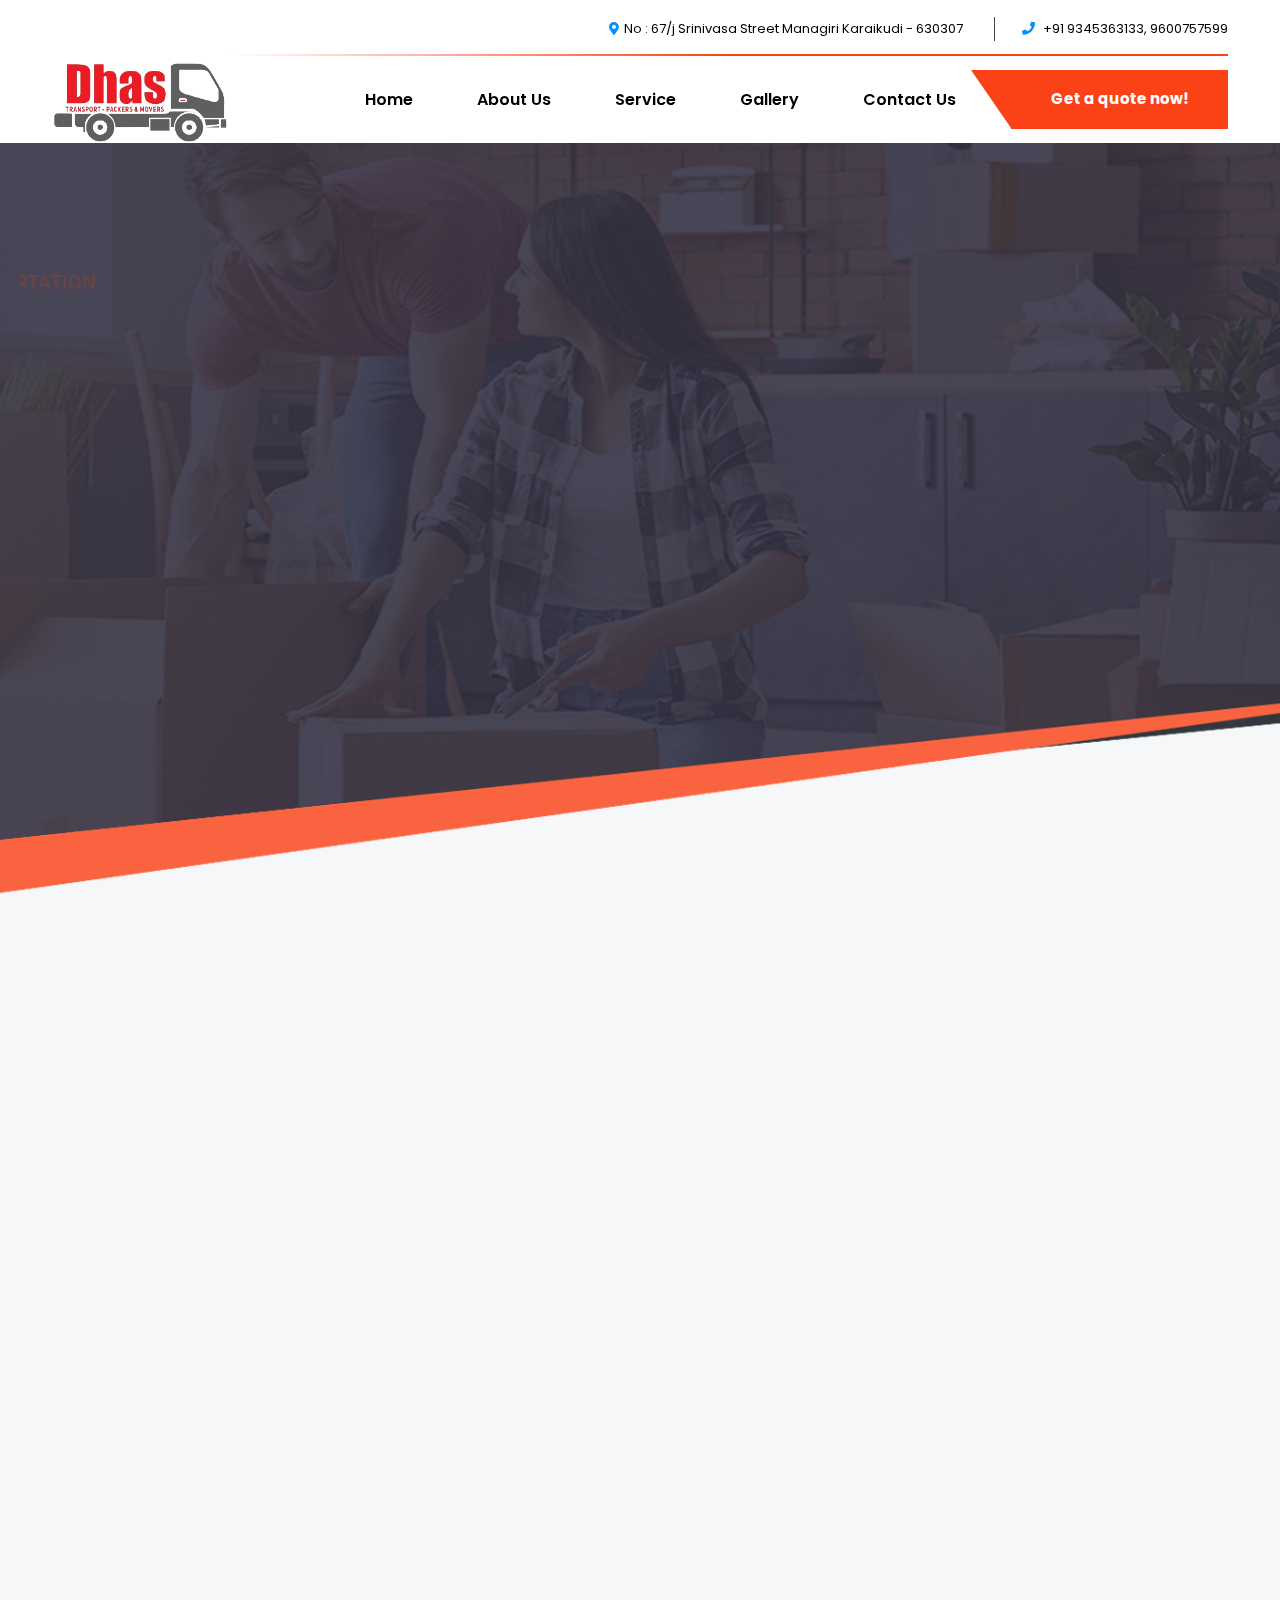
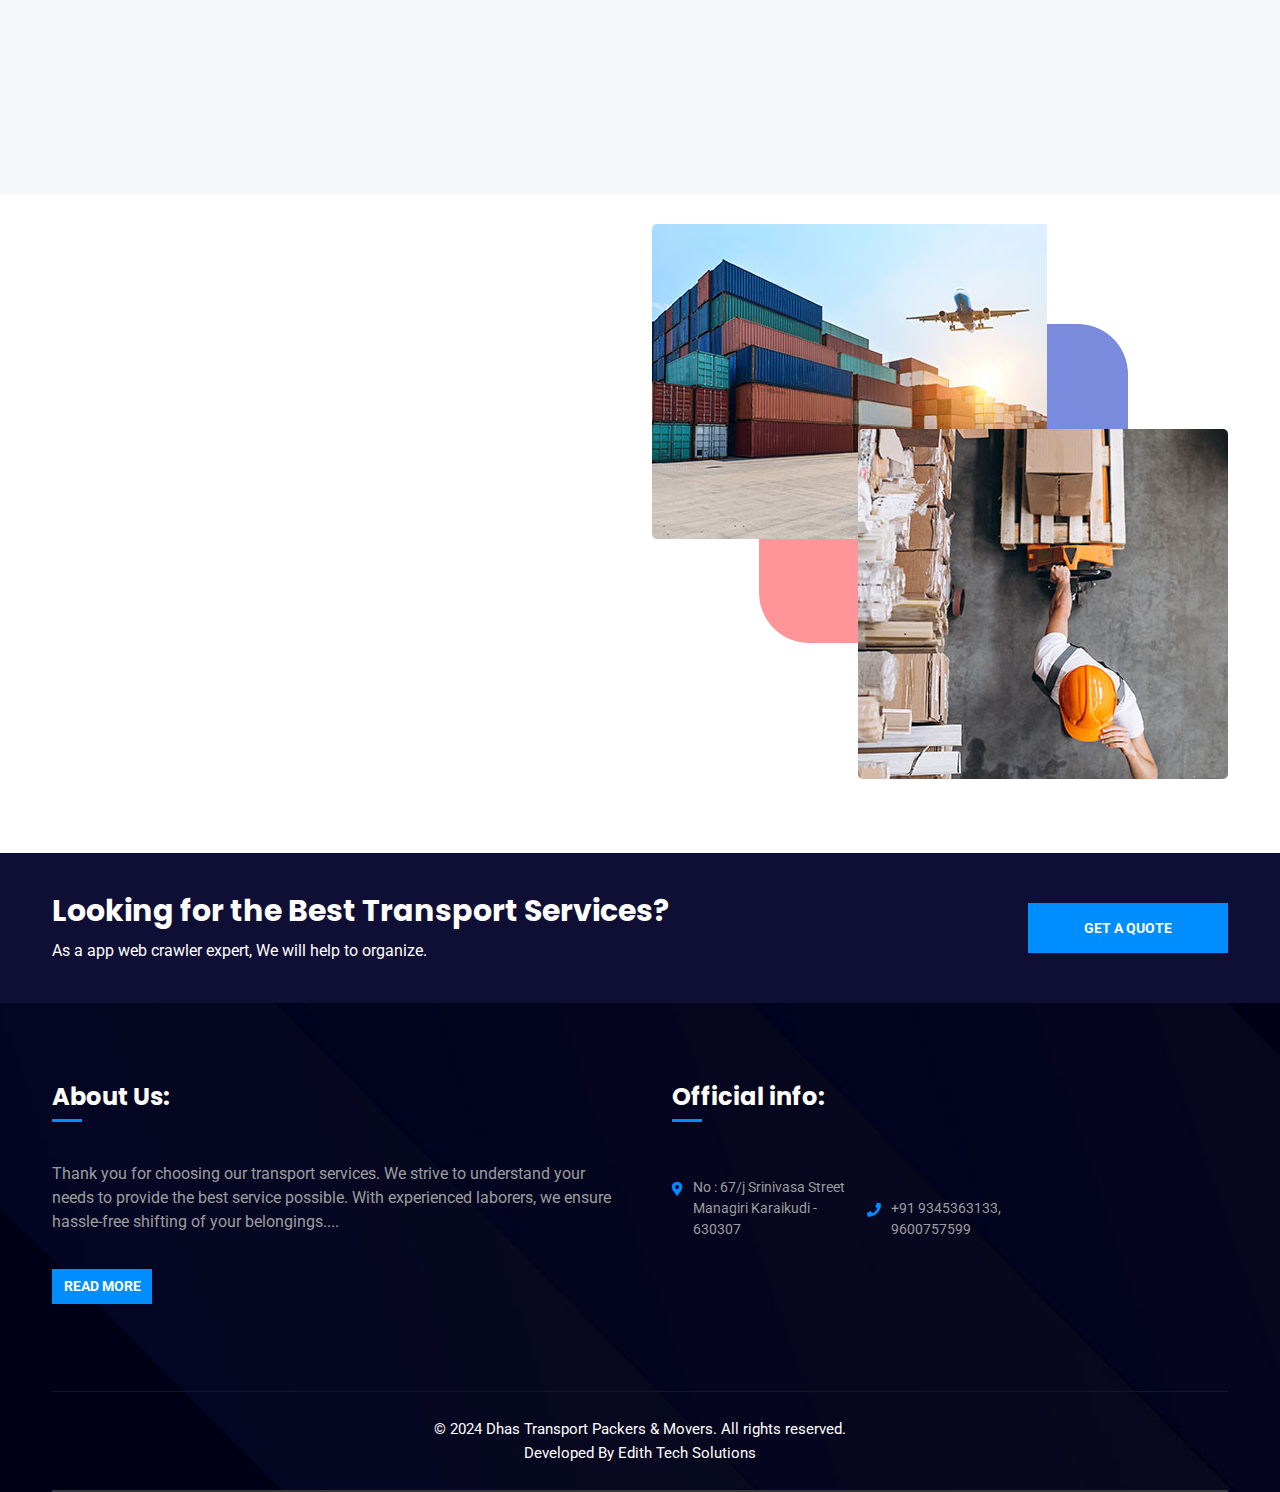
<file: index.html>
<!DOCTYPE html>
<html lang="en">

<head>
	<meta charset="UTF-8">
	<title>Home</title>
	<meta name="description" content="FasTrans - Logistics & Delivery Company HTML template">
	<meta name="keywords" content="cargo, clean, contractor, corporate, freight, industry, localization, logistics, page builder, shipment, transport, transportation, truck, trucking">
	<meta name="author" content="Themexriver">
	<link rel="shortcut icon" href="assets/img/logo/ficon.png" type="image/x-icon">
	<!-- Mobile Specific Meta -->
	<meta name="viewport" content="width=device-width, initial-scale=1">

	<link rel="stylesheet" href="assets/css/bootstrap.min.css">
	<link rel="stylesheet" href="assets/css/fontawesome-all.css">
	<link rel="stylesheet" href="assets/css/flaticon.css">
	<link rel="stylesheet" href="assets/css/jquery-ui.css">
	<link rel="stylesheet" href="assets/css/animate.css">
	<link rel="stylesheet" href="assets/css/nice-select.css">
	<link rel="stylesheet" href="assets/css/video.min.css">
	<link rel="stylesheet" href="assets/css/jquery.mCustomScrollbar.min.css">
	<link rel="stylesheet" href="assets/css/slick.css">
	<link rel="stylesheet" href="assets/css/rs6.css">
	<link rel="stylesheet" href="assets/css/slick-theme.css">
	<link rel="stylesheet" href="assets/css/style.css">

	<!-- Google Tag Manager -->
	<script>(function(w,d,s,l,i){w[l]=w[l]||[];w[l].push({'gtm.start':
				new Date().getTime(),event:'gtm.js'});var f=d.getElementsByTagName(s)[0],
			j=d.createElement(s),dl=l!='dataLayer'?'&l='+l:'';j.async=true;j.src=
			'https://www.googletagmanager.com/gtm.js?id='+i+dl;f.parentNode.insertBefore(j,f);
	})(window,document,'script','dataLayer','GTM-KCGC9SWV');</script>
	<!-- End Google Tag Manager -->
</head>
<body>
	<div id="preloader"></div>
	<div class="up">
		<a href="#" class="scrollup text-center"><i class="fas fa-chevron-up"></i></a>
	</div>
<!-- Start of header section
	============================================= -->
	<header id="ft-header" class="ft-header-section header-style-three blr-white">
		<div class="container">
			<div class="ft-header-content position-relative">
				<div class="ft-header-top d-flex justify-content-end ul-li">
					<ul>
						<li><i class="fas fa-map-marker-alt"></i>No : 67/j
							Srinivasa Street
							Managiri
							Karaikudi - 630307</li>
						<li><i class="fas fa-phone"></i> +91 9345363133, 9600757599</li>
					</ul>
				</div>
				<div class="ft-header-main-menu d-flex align-items-center justify-content-between">
					<div class="ft-brand-logo">
						<a href="#"><img src="assets/images/logo.png" alt=""></a>
					</div>
					<div class="ft-header-main-menu-cta  d-flex align-items-center">
						<nav class="ft-main-navigation clearfix ul-li">
							<ul id="ft-main-nav" class="nav navbar-nav clearfix">
								<li>
									<a href="index.html">Home</a>
								</li>
								<li><a href="about.html">About Us</a></li>
								<li>
									<a href="service.html">Service</a>
								</li>
								<li>
									<a href="gallery.html">Gallery</a>
								</li>
								<li>
									<a href="contact.html">Contact Us</a>
								</li>
							</ul>
						</nav>
						<div class="ft-header-cta-btn">
							<a class="d-flex justify-content-center align-items-center" href="contact.html">Get a quote now!</a>
						</div>
					</div>
				</div>
				<div class="mobile_menu position-relative">
					<div class="mobile_menu_button open_mobile_menu">
						<i class="fal fa-bars"></i>
					</div>
					<div class="mobile_menu_wrap">
						<div class="mobile_menu_overlay open_mobile_menu"></div>
						<div class="mobile_menu_content">
							<div class="mobile_menu_close open_mobile_menu">
								<i class="fal fa-times"></i>
							</div>
							<div class="m-brand-logo">
								<a href="%21.html#"><img src="assets/images/logo.png" alt=""></a>
							</div>
							<nav class="mobile-main-navigation  clearfix ul-li">
								<ul id="m-main-nav" class="navbar-nav text-capitalize clearfix">
									<li>
										<a href="index.html">Home</a>
									</li>
									<li><a href="about.html">About Us</a></li>
									<li>
										<a href="service.html">Service</a>
									</li>
									<li>
										<a href="gallery.html">Gallery</a>
									</li>
									<li>
										<a href="contact.html">Contact Us</a>
									</li>
								</ul>
							</nav>
						</div>
					</div>
					<!-- /Mobile-Menu -->
				</div>
			</div>
		</div>
	</header>
<!-- End of header section
	============================================= -->

<!-- Start of Slider section
	============================================= -->
	<section id="ft-slider-3" class="ft-slider-section-3">		
		<rs-module-wrap id="rev_slider_29_1_wrapper" data-alias="slider-8" data-source="gallery" style="visibility:hidden;background:transparent;padding:0;margin:0px auto;margin-top:0;margin-bottom:0;">
			<rs-module id="rev_slider_29_1" style="" data-version="6.5.8">
				<rs-slides>
					<rs-slide style="position: absolute;" data-key="rs-76" data-title="Slide" data-thumb="assets/slider1-50x100.png" data-in="o:0;" data-out="a:false;">
						<img src="assets/slider1-new.png" alt="img" title="slider1" width="1920" height="989" class="rev-slidebg tp-rs-img" data-no-retina>
<!--
--><rs-layer
id="slider-29-slide-76-layer-0" 
data-type="text"
data-color="#fa3b0e"
data-rsp_ch="on"
data-xy="xo:0,10px,7px,15px;yo:270px,222px,168px,104px;"
data-text="w:normal;s:20,16,12,16;l:25,20,15,16;fw:500;"
data-frame_0="x:-100%;"
data-frame_0_mask="u:t;"
data-frame_1="sp:1500;"
data-frame_1_mask="u:t;"
data-frame_999="o:0;st:w;"
style="z-index:5;font-family:'Roboto';text-transform:uppercase;"
>We specialise in the transportation 
							</rs-layer><!--

							--><rs-layer
							id="slider-29-slide-76-layer-1" 
							data-type="text"
							data-rsp_ch="on"
							data-xy="xo:0,9px,6px,15px;yo:325px,268px,203px,128px;"
							data-text="w:normal;s:60,49,37,30;l:65,53,40,30;fw:700;"
							data-frame_0="o:1;"
							data-frame_0_chars="d:5;x:105%;o:1;rY:45deg;rZ:90deg;"
							data-frame_0_mask="u:t;"
							data-frame_1="st:1000;sp:1200;"
							data-frame_1_chars="e:power4.inOut;d:10;rZ:0deg;"
							data-frame_1_mask="u:t;"
							data-frame_999="o:0;st:w;"
							style="z-index:6;font-family:'Poppins'; padding-bottom: 10px;"
							>We May Be Small But <br/> Our Service is Huge
							</rs-layer><!--

					<rs-layer-->
<!--							id="slider-29-slide-76-layer-2"-->
<!--							data-type="text"-->
<!--							data-rsp_ch="on"-->
<!--							data-xy="xo:0,11px,8px,15px;yo:485px,400px,303px,198px;"-->
<!--							data-text="w:normal;s:20,16,12,16;l:25,20,15,20;"-->
<!--							data-frame_0="x:-175%;o:1;"-->
<!--							data-frame_0_mask="u:t;x:100%;"-->
<!--							data-frame_1="e:power3.out;st:1200;sp:1500;"-->
<!--							data-frame_1_mask="u:t;"-->
<!--							data-frame_999="o:0;st:w;"-->
<!--							style="z-index:7;font-family:'Roboto';"-->
<!--							>We own two core assets, London Southend Airport and Stobart<br />-->
<!--							Energy. Transformational and maturing business.-->
<!--							</rs-layer>&lt;!&ndash;-->

<!--							<a-->
<!--							id="slider-29-slide-76-layer-3"-->
<!--							class="rs-layer rev-btn"-->
<!--							href="service.html" target="_blank" rel="noopener"-->
<!--							data-type="button"-->
<!--							data-rsp_ch="on"-->
<!--							data-xy="xo:0,11px,8px,15px;yo:580px,478px,363px,250px;"-->
<!--							data-text="w:normal;s:15,12,9,14;l:50,41,31,40;fw:700;a:center;"-->
<!--							data-dim="w:200px,165px,125px,150px;h:50px,41px,31px,40px;minh:0px,none,none,none;"-->
<!--							data-padding="r:25,21,16,10;l:25,21,16,10;"-->
<!--							data-frame_0="x:100%;"-->
<!--							data-frame_0_mask="u:t;"-->
<!--							data-frame_1="st:1500;sp:1500;"-->
<!--							data-frame_1_mask="u:t;"-->
<!--							data-frame_999="o:0;st:w;"-->
<!--							data-frame_hover="bgc:#ff3a2d;gs:sliding;bor:0px,0px,0px,0px;bri:120%;"-->
<!--							style="z-index:8;background-color:#007aff;font-family:'Poppins';text-transform:uppercase;cursor:pointer;"-->
<!--							><i class="fas fa-cog"></i>  View services-->
<!--							</a>&lt;!&ndash;-->

							--><rs-layer
							id="slider-29-slide-76-layer-5" 
							data-type="image"
							data-rsp_ch="on"
							data-xy="x:r;xo:-181px,-149px,-113px,-191px;y:b;yo:90px,74px,56px,-15px;"
							data-text="w:normal;s:20,16,12,7;l:0,20,15,9;"
							data-dim="w:1034px,853px,648px,400px;h:599px,494px,375px,232px;"
							data-basealign="slide"
							data-frame_0="x:50,41,31,19;"
							data-frame_1="st:1700;sp:1500;"
							data-frame_999="o:0;st:w;"
							style="z-index:9;"
							><img src="assets/s-truck-1.png" alt="Img" class="tp-rs-img" width="1034" height="599" data-no-retina>
							</rs-layer><!--
							-->						</rs-slide>
							<rs-slide style="position: absolute;" data-key="rs-77" data-title="Slide" data-thumb="assets/slider1-50x100.png" data-in="o:0;" data-out="a:false;">
								<img src="assets/slider1-new.png" alt="img" title="slider1" width="1920" height="989" class="rev-slidebg tp-rs-img" data-no-retina>
<!--
--><rs-layer
id="slider-29-slide-77-layer-0" 
data-type="text"
data-color="#fa3b0e"
data-rsp_ch="on"
data-xy="xo:0,10px,7px,15px;yo:270px,222px,168px,104px;"
data-text="w:normal;s:20,16,12,16;l:25,20,15,16;fw:500;"
data-frame_0="x:-100%;"
data-frame_0_mask="u:t;"
data-frame_1="sp:1500;"
data-frame_1_mask="u:t;"
data-frame_999="o:0;st:w;"
style="z-index:5;font-family:'Roboto';text-transform:uppercase;"
>We specialise in the transportation 
							</rs-layer><!--

							--><rs-layer
							id="slider-29-slide-77-layer-1" 
							data-type="text"
							data-rsp_ch="on"
							data-xy="xo:0,9px,6px,15px;yo:325px,268px,203px,128px;"
							data-text="w:normal;s:60,49,37,30;l:65,53,40,30;fw:700;"
							data-frame_0="o:1;"
							data-frame_0_chars="d:5;x:105%;o:1;rY:45deg;rZ:90deg;"
							data-frame_0_mask="u:t;"
							data-frame_1="st:1000;sp:1200;"
							data-frame_1_chars="e:power4.inOut;d:10;rZ:0deg;"
							data-frame_1_mask="u:t;"
							data-frame_999="o:0;st:w;"
							style="z-index:6;font-family:'Poppins'; padding-bottom: 10px;"
							>We May Be Small But <br/> Our Service is Huge
							</rs-layer>

<!--							&ndash;&gt;<a-->
<!--							id="slider-29-slide-77-layer-3" -->
<!--							class="rs-layer rev-btn"-->
<!--							href="service.html" target="_blank" rel="noopener"-->
<!--							data-type="button"-->
<!--							data-rsp_ch="on"-->
<!--							data-xy="xo:0,11px,8px,15px;yo:580px,478px,363px,250px;"-->
<!--							data-text="w:normal;s:15,12,9,14;l:50,41,31,40;fw:700;a:center;"-->
<!--							data-dim="w:200px,165px,125px,150px;h:50px,41px,31px,40px;minh:0px,none,none,none;"-->
<!--							data-padding="r:25,21,16,10;l:25,21,16,10;"-->
<!--							data-frame_0="x:100%;"-->
<!--							data-frame_0_mask="u:t;"-->
<!--							data-frame_1="st:1500;sp:1500;"-->
<!--							data-frame_1_mask="u:t;"-->
<!--							data-frame_999="o:0;st:w;"-->
<!--							data-frame_hover="bgc:#ff3a2d;gs:sliding;bor:0px,0px,0px,0px;bri:120%;"-->
<!--							style="z-index:8;background-color:#007aff;font-family:'Poppins';text-transform:uppercase;cursor:pointer;"-->
<!--							><i class="fas fa-cog"></i>  View services -->
<!--							</a>&lt;!&ndash;-->

							--><rs-layer
							id="slider-29-slide-77-layer-5" 
							data-type="image"
							data-rsp_ch="on"
							data-xy="x:r;xo:-181px,-149px,-113px,-191px;y:b;yo:90px,74px,56px,-15px;"
							data-text="w:normal;s:20,16,12,7;l:0,20,15,9;"
							data-dim="w:1034px,853px,648px,400px;h:599px,494px,375px,232px;"
							data-basealign="slide"
							data-frame_0="x:50,41,31,19;"
							data-frame_1="st:1700;sp:1500;"
							data-frame_999="o:0;st:w;"
							style="z-index:9;"
							><img src="assets/s-truck-1.png" alt="Img" class="tp-rs-img" width="1034" height="599" data-no-retina> 
							</rs-layer><!--
							-->						</rs-slide>
							<rs-slide style="position: absolute;" data-key="rs-78" data-title="Slide" data-thumb="assets/slider1-50x100.png" data-in="o:0;" data-out="a:false;">
								<img src="assets/slider1-new.png" alt="img" title="slider1" width="1920" height="989" class="rev-slidebg tp-rs-img" data-no-retina>
<!--
--><rs-layer
id="slider-29-slide-78-layer-0" 
data-type="text"
data-color="#fa3b0e"
data-rsp_ch="on"
data-xy="xo:0,10px,7px,15px;yo:270px,222px,168px,104px;"
data-text="w:normal;s:20,16,12,16;l:25,20,15,16;fw:500;"
data-frame_0="x:-100%;"
data-frame_0_mask="u:t;"
data-frame_1="sp:1500;"
data-frame_1_mask="u:t;"
data-frame_999="o:0;st:w;"
style="z-index:5;font-family:'Roboto';text-transform:uppercase;"
>We specialise in the transportation 
							</rs-layer><!--

							--><rs-layer
							id="slider-29-slide-78-layer-1"
							data-type="text"
							data-rsp_ch="on"
							data-xy="xo:0,9px,6px,15px;yo:325px,268px,203px,128px;"
							data-text="w:normal;s:60,49,37,30;l:65,53,40,30;fw:700;"
							data-frame_0="o:1;"
							data-frame_0_chars="d:5;x:105%;o:1;rY:45deg;rZ:90deg;"
							data-frame_0_mask="u:t;"
							data-frame_1="st:1000;sp:1200;"
							data-frame_1_chars="e:power4.inOut;d:10;rZ:0deg;"
							data-frame_1_mask="u:t;"
							data-frame_999="o:0;st:w;"
							style="z-index:6;font-family:'Poppins'; padding-bottom: 10px;"
							>We May Be Small But <br/> Our Service is Huge
							</rs-layer><!--

<!--							<rs-layer-->
<!--							id="slider-29-slide-78-layer-2"-->
<!--							data-type="text"-->
<!--							data-rsp_ch="on"-->
<!--							data-xy="xo:0,11px,8px,15px;yo:485px,400px,303px,198px;"-->
<!--							data-text="w:normal;s:20,16,12,16;l:25,20,15,20;"-->
<!--							data-frame_0="x:-175%;o:1;"-->
<!--							data-frame_0_mask="u:t;x:100%;"-->
<!--							data-frame_1="e:power3.out;st:1200;sp:1500;"-->
<!--							data-frame_1_mask="u:t;"-->
<!--							data-frame_999="o:0;st:w;"-->
<!--							style="z-index:7;font-family:'Roboto';"-->
<!--							>We own two core assets, London Southend Airport and Stobart<br />-->
<!--							Energy. Transformational and maturing business.-->
<!--							</rs-layer>&lt;!&ndash;-->

<!--							<a-->
<!--							id="slider-29-slide-78-layer-3"-->
<!--							class="rs-layer rev-btn"-->
<!--							href="service.html" target="_blank" rel="noopener"-->
<!--							data-type="button"-->
<!--							data-rsp_ch="on"-->
<!--							data-xy="xo:0,11px,8px,15px;yo:580px,478px,363px,250px;"-->
<!--							data-text="w:normal;s:15,12,9,14;l:50,41,31,40;fw:700;a:center;"-->
<!--							data-dim="w:200px,165px,125px,150px;h:50px,41px,31px,40px;minh:0px,none,none,none;"-->
<!--							data-padding="r:25,21,16,10;l:25,21,16,10;"-->
<!--							data-frame_0="x:100%;"-->
<!--							data-frame_0_mask="u:t;"-->
<!--							data-frame_1="st:1500;sp:1500;"-->
<!--							data-frame_1_mask="u:t;"-->
<!--							data-frame_999="o:0;st:w;"-->
<!--							data-frame_hover="bgc:#ff3a2d;gs:sliding;bor:0px,0px,0px,0px;bri:120%;"-->
<!--							style="z-index:8;background-color:#007aff;font-family:'Poppins';text-transform:uppercase;cursor:pointer;"-->
<!--							><i class="fas fa-cog"></i>  View services-->
<!--							</a>&lt;!&ndash;-->

							--><rs-layer
							id="slider-29-slide-78-layer-5" 
							data-type="image"
							data-rsp_ch="on"
							data-xy="x:r;xo:-181px,-149px,-113px,-191px;y:b;yo:90px,74px,56px,-15px;"
							data-text="w:normal;s:20,16,12,7;l:0,20,15,9;"
							data-dim="w:1034px,853px,648px,400px;h:599px,494px,375px,232px;"
							data-basealign="slide"
							data-frame_0="x:50,41,31,19;"
							data-frame_1="st:1700;sp:1500;"
							data-frame_999="o:0;st:w;"
							style="z-index:9;"
							><img src="assets/s-truck-1.png" alt="Img" class="tp-rs-img" width="1034" height="599" data-no-retina> 
							</rs-layer><!--
							-->						</rs-slide>
						</rs-slides>
					</rs-module>
				</rs-module-wrap>
				<!-- END REVOLUTION SLIDER -->
			</section>
<!-- End of Slider section
	============================================= -->

<!-- Start of Service section
	============================================= -->
	<section id="ft-service-3" class="ft-service-section-3">
		<div class="container">
			<div class="ft-section-title-3 headline text-center wow fadeInUp" data-wow-delay="0ms" data-wow-duration="1500ms">

				<h2>Specialist Logistics Services</h2>
			</div>
			<div class="ft-service-content-3">
				<div class="ft-service-content-items-3">
					<div class="row justify-content-center">
						<div class="col-lg-4 col-md-6 wow fadeInUp" data-wow-delay="0ms" data-wow-duration="1500ms">
							<div class="ft-service-innerbox-3 position-relative">
								<div class="ft-service-img position-relative">
									<img src="assets/img/new/5.jpg" alt="">
								</div>
								<div class="ft-service-text-icon position-relative">
									<div class="ft-service-icon d-flex align-items-center justify-content-center position-absolute">
										<i class="flaticon-warehouse"></i>
									</div>
									<div class="ft-service-text position-relative headline pera-content">
										<h3><a href="service-single.html">Household shifting</a></h3>
										<p>Would you like to Shift your home any where.</p>
									</div>
								</div>
								<div class="more-btn position-absolute">
<!--									<a class="d-flex align-items-center justify-content-center text-uppercase" data-toggle="modal" data-target="#HouseHoldModal">Click here <i class="far fa-arrow-right"></i></a>-->
									<a href="javascript:void(0);" class="d-flex align-items-center justify-content-center text-uppercase" data-bs-toggle="modal" data-bs-target="#houseHoldModal">
										Click here <i class="far fa-arrow-right"></i>
									</a>

									<!-- Modal -->
									<div class="modal fade" id="houseHoldModal" tabindex="-1" aria-labelledby="exampleModalLabel" aria-hidden="true">
										<div class="modal-dialog modal-lg">
											<div class="modal-content">
												<div class="modal-header">
													<h5 class="modal-title" id="exampleModalLabel">House Hold</h5>
													<button type="button" class="btn-close" data-bs-dismiss="modal" aria-label="Close"></button>
												</div>
												<div class="modal-body">
													<iframe src="https://docs.google.com/forms/d/e/1FAIpQLSeWDzrScHunKsQGIJZBtcfSqAZT9VwNYc8O1r4UpfC61fMtvQ/viewform?embedded=true" width="100%" height="1121" frameborder="0" marginheight="0" marginwidth="0">Loading…</iframe>
												</div>
											</div>
										</div>
									</div>
								</div>
							</div>
						</div>
						<div class="col-lg-4 col-md-6 wow fadeInUp" data-wow-delay="200ms" data-wow-duration="1500ms">
							<div class="ft-service-innerbox-3 position-relative">
								<div class="ft-service-img position-relative">
									<img src="assets/img/new/We.jpg" alt="">
								</div>
								<div class="ft-service-text-icon position-relative">
									<div class="ft-service-icon d-flex align-items-center justify-content-center position-absolute">
										<i class="flaticon-delivery-truck"></i>
									</div>
									<div class="ft-service-text position-relative headline pera-content">
										<h3><a href="service-single.html">Only vehicle</a></h3>
										<p>Would you like only a Vechicle?</p>
									</div>
								</div>
								<div class="more-btn position-absolute">
									<a href="javascript:void(0);" class="d-flex align-items-center justify-content-center text-uppercase" data-bs-toggle="modal" data-bs-target="#GoodsVehicleModal">
										Click here <i class="far fa-arrow-right"></i>
									</a>

									<!-- Modal -->
									<div class="modal fade" id="GoodsVehicleModal" tabindex="-1" aria-labelledby="exampleModalLabel" aria-hidden="true">
										<div class="modal-dialog modal-lg">
											<div class="modal-content">
												<div class="modal-header">
													<h5 class="modal-title" id="GoodsVehicleModalLabel">Goods Vehicle</h5>
													<button type="button" class="btn-close" data-bs-dismiss="modal" aria-label="Close"></button>
												</div>
												<div class="modal-body">
													<iframe src="https://docs.google.com/forms/d/e/1FAIpQLSfXjDExlns2VgQXR5Yyv7vEt4ONZcwhREls_NK6d2EoOzmpdQ/viewform?embedded=true" width="100%" height="1148" frameborder="0" marginheight="0" marginwidth="0">Loading…</iframe>
												</div>
											</div>
										</div>
									</div>
								</div>
							</div>
						</div>
						<div class="col-lg-4 col-md-6 wow fadeInUp" data-wow-delay="400ms" data-wow-duration="1500ms">
							<div class="ft-service-innerbox-3 position-relative">
								<div class="ft-service-img position-relative">
									<img src="assets/img/new/2.jpg" alt="">
								</div>
								<div class="ft-service-text-icon position-relative">
									<div class="ft-service-icon d-flex align-items-center justify-content-center position-absolute">
										<i class="fas fa-users"></i>
									</div>
									<div class="ft-service-text position-relative headline pera-content">
										<h3><a href="service-single.html">Pay Labour</a></h3>
										<p>Would you like only a Labourers?</p>
									</div>
								</div>
								<div class="more-btn position-absolute">
									<a href="javascript:void(0);" class="d-flex align-items-center justify-content-center text-uppercase" data-bs-toggle="modal" data-bs-target="#PayLabourModal">
										Click here <i class="far fa-arrow-right"></i>
									</a>

									<!-- Modal -->
									<div class="modal fade" id="PayLabourModal" tabindex="-1" aria-labelledby="exampleModalLabel" aria-hidden="true">
										<div class="modal-dialog modal-lg">
											<div class="modal-content">
												<div class="modal-header">
													<h5 class="modal-title" id="PayLabourModalLabel">Pay Labour</h5>
													<button type="button" class="btn-close" data-bs-dismiss="modal" aria-label="Close"></button>
												</div>
												<div class="modal-body">
													<iframe src="https://docs.google.com/forms/d/e/1FAIpQLScktrQ6q60cpYS_YCeXvRGyYWcCZV_0X8syT7_kAFYrmITehw/viewform?embedded=true" width="100%" height="969" frameborder="0" marginheight="0" marginwidth="0">Loading…</iframe>
												</div>
											</div>
										</div>
									</div>
								</div>
							</div> 
						</div>
					</div>
				</div>
				<div class="ft-service-more-btn d-flex flex-wrap justify-content-center align-items-center wow fadeInUp" data-wow-delay="600ms" data-wow-duration="1500ms">
					<span>Our list of services does not end here. Find out how we can help you and your business.
					</span> <a class="text-uppercase align-items-center justify-content-center d-flex" href="service.html" target="_blank">More Services</a>
				</div>
			</div>
		</div>
	</section>
<!-- End of Service section
	============================================= -->
	<!-- Start of About section
            ============================================= -->
	<section id="ft-thx-about" class="ft-thx-about-section">
		<div class="container">
			<div class="pr-cor-about-content">
				<div class="row">
					<div class="col-lg-6">
						<div class="pr-cor-about-text-wrap">
							<div class="pr-cor-section-title headline pera-content wow fadeInUp" data-wow-delay="0ms" data-wow-duration="1500ms">
								<h2>About Our Company</h2>
								<p>We started our career in the transport field in 2021 as fleet owners, providing transport services across India. Our experienced driver partners are traveling throughout the country, prompting us to expand our services to include packers and movers. Our first service has commenced in Karaikudi. We appreciate your support as we embark on this next step in our journey."</p>
							</div>
							<div class="pr-cor-about-feature-area">
								<div class="pr-cor-about-feature-list d-flex align-items-center wow fadeInUp" data-wow-delay="100ms" data-wow-duration="1500ms">
									<div class="pr-cor-about-ft-icon d-flex align-items-center justify-content-center">
										<i class="flaticon-worldwide"></i>
									</div>
									<div class="pr-cor-about-ft-text headline pera-content">
										<h3>Fast Worldwide Delivery</h3>
									</div>
								</div>
								<div class="pr-cor-about-feature-list d-flex align-items-center wow fadeInUp" data-wow-delay="200ms" data-wow-duration="1500ms">
									<div class="pr-cor-about-ft-icon d-flex align-items-center justify-content-center">
										<i class="flaticon-shield-1"></i>
									</div>
									<div class="pr-cor-about-ft-text headline pera-content">
										<h3>Safe And Secure Delivery</h3>
									</div>
								</div>
							</div>
							<div class="ft-thx-btn text-center wow flipInX" data-wow-delay="200ms" data-wow-duration="1500ms">
								<a class="d-flex justify-content-center align-items-center" href="about.html">Explore More</a>
							</div>
						</div>
					</div>
					<div class="col-lg-6">
						<div class="pr-cor-about-img-wrap position-relative">
							<div class="pr-cor-about-img-area">
								<img src="assets/imgs/about/ab1.jpg" alt="">
							</div>
							<div class="pr-cor-about-img-shape position-absolute">
								<img src="assets/imgs/shape/ab-sh1.png" alt="">
							</div>
							<div class="pr-cor-about-img-area2 position-absolute">
								<img src="assets/imgs/about/ab2.jpg" alt="">
							</div>
						</div>
					</div>
				</div>
			</div>
		</div>
	</section>
	<!-- End of About section
        ============================================= -->




<!-- Start Of Footer section
	============================================= -->
	<footer id="ft-footer-3" class="ft-footer-section-3" data-background="assets/img/bg/f-bg3.jpg">
		<div  class="ft-newslatter-section-3">
			<div class="container">
				<div class="ft-newslatter-content-3 d-flex justify-content-between align-items-center">
					<div class="ft-newslatter-text headline">
						<h3>Looking for the Best Transport Services?</h3>
						<span>As a app web crawler expert, We will help to organize.</span>
					</div>
					<div class="ft-newslatter-btn position-relative">
						<a class="d-flex align-items-center justify-content-center text-uppercase" href="contact.html">Get a quote</a>
					</div>
				</div>
			</div>
		</div>
		<div class="ft-footer-widget-wrapper-3">
			<div class="container">
				<div class="ft-footer-content-wrap-3">
					<div class="row">
						<div class="col-lg-6 col-md-6">
							<div class="ft-footer-widget">
								<div class="ft-footer-logo-widget headline pera-content">
									<h3 class="widget-title">About Us:</h3>
									<p>Thank you for choosing our transport services. We strive to understand your needs to provide the best service possible. With experienced laborers, we ensure hassle-free shifting of your belongings....</p>
									<a class="footer-logo-btn text-center text-uppercase" href="about.html">Read more</a>
								</div>
							</div>
						</div>
						<div class="col-lg-6 col-md-6">
							<div class="ft-footer-widget">
								<div class="ft-footer-newslatter-widget pera-content headline">
									<div class="ft-footer-info-widget ul-li ">
										<h3 class="widget-title">Official info:</h3>
										<ul>
											<li>
												<i class="fas fa-map-marker-alt"></i> 
												<a href="#">No : 67/j
													Srinivasa Street
													Managiri
													Karaikudi - 630307</a>
											</li>
											<li>
												<i class="fas fa-phone"></i><a href="#">+91 9345363133, 9600757599</a>
											</li>
										</ul>
									</div>
								</div>
							</div>
						</div>
					</div>
					<div class="ft-footer-copyright text-center">
						<span>© 2024 Dhas Transport Packers & Movers. All rights reserved. <br/> Developed By Edith Tech Solutions</span>
					</div>
				</div>
			</div>
		</div>
	</footer>
<!-- End of Footer section
	============================================= -->
	<!-- For Js Library -->
	<script src="assets/js/jquery.min.js"></script>
	<script src="assets/js/bootstrap.min.js"></script>
	<script src="assets/js/popper.min.js"></script>
	<script src="assets/js/jquery-ui.min.js"></script>
	<script src="assets/js/jquery.ui.touch-punch.min.js"></script>
	<script src="assets/js/jquery.magnific-popup.min.js"></script>
	<script src="assets/js/appear.js"></script>
	<script src="assets/js/slick.js"></script>
	<script src="assets/js/jquery.counterup.min.js"></script>
	<script src="assets/js/waypoints.min.js"></script>
	<script src="assets/js/imagesloaded.pkgd.min.js"></script>
	<script src="assets/js/jquery.filterizr.js"></script>
	<script src="assets/js/jquery.mCustomScrollbar.concat.min.js"></script>
	<script src="assets/js/wow.min.js"></script>
	<script src="assets/js/jquery.cssslider.min.js"></script>
	<script src="assets/js/rbtools.min.js"></script>
	<script src="assets/js/rs6.min.js"></script>
	<script src="assets/js/script.js"></script>

	<!-- Google Tag Manager (noscript) -->
	<noscript><iframe src="https://www.googletagmanager.com/ns.html?id=GTM-KCGC9SWV"
					  height="0" width="0" style="display:none;visibility:hidden"></iframe></noscript>
	<!-- End Google Tag Manager (noscript) -->
</body>

<!-- Mirrored from html.themexriver.com/fastrans/index.html by HTTrack Website Copier/3.x [XR&CO'2014], Wed, 27 Mar 2024 14:27:25 GMT -->
</html>
</file>
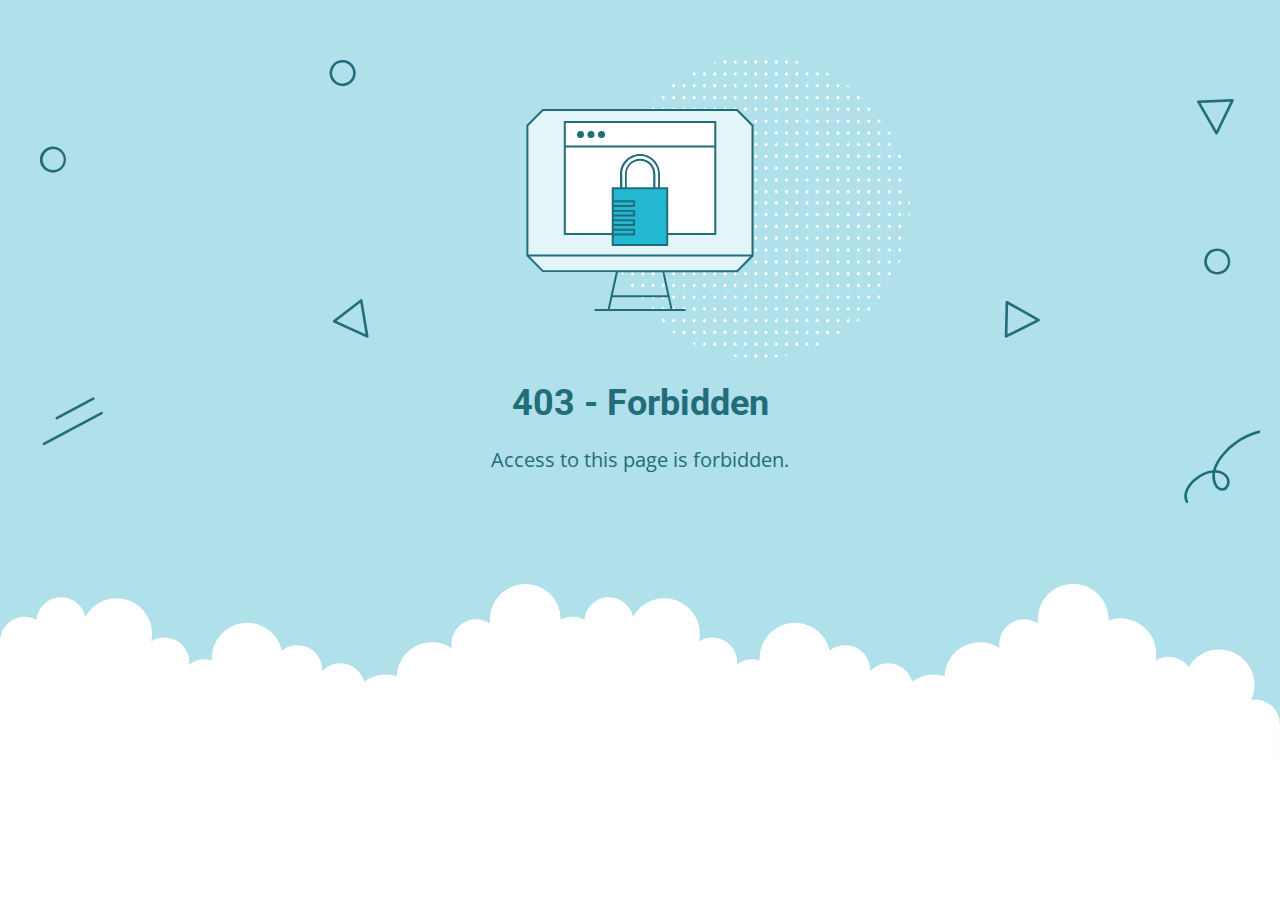
<file: assets/assets/coloredbg.html>
<!DOCTYPE html>
<html lang="en">
<head>
    <meta charset="utf-8" />
    <meta name="viewport" content="width=device-width, initial-scale=1.0">
    <meta http-equiv="cache-control" content="no-store,max-age=0" />
    <meta name="robots" content="noindex" />
    <title>403 - Forbidden</title>
    <link href="https://fonts.googleapis.com/css?family=Open+Sans:400,700%7CRoboto:400,700" rel="stylesheet">
<style>
    * {
        box-sizing: border-box;
        -moz-box-sizing: border-box;
        -webkit-tap-highlight-color: transparent;
    }
    body {
        margin: 0;
        padding: 0;
        height: 100%;
        -webkit-text-size-adjust: 100%;
    }
    .fit-wide {
        position: relative;
        overflow: hidden;
        max-width: 1240px;
        margin: 0 auto;
        padding-top: 60px;
        padding-bottom: 60px;
        padding-left: 20px;
        padding-right: 20px;
    }
    .background-wrap { position: relative; }
    .background-wrap.cloud-blue { background-color: #b0e0e9; }
    .background-wrap.white { background-color: #fff; }
    .title { 
        position: relative; 
        text-align: center;
        margin: 20px auto 10px;
    }
    .title--regular { font-family: 'Roboto', Arial, sans-serif; }
    .title--size-large { font-size: 36px; line-height: 46px; }
    .title--size-semimedium { font-size: 20px; line-height: 28px; }
    .title--weight-normal { font-weight: 400; }
    .title--weight-bold { font-weight: 700; }
    .title--subtitle { 
        padding-bottom: 40px; 
        font-family: 'Open Sans', Arial ,sans-serif; 
        text-align: center;
    }
    .error h1,
    .error p { color: #226d7a; }
    .error--bg__cover {
        position: absolute;
        width: 100%;
    }
    .error--shape__clouds svg {
        display: block;
    }
    .abstract-half-dot--circle {
        z-index: 0;
        position: absolute;
        left: 15em;
        right: 0;
        width: 300px;
        height: 300px;
        margin: 0 auto;
    }
    .icon-graphic {
        z-index: 1;
        position: relative;
        width: 300px;
        height: 300px;
        margin: 0 auto;
    }
    @media screen and (max-width: 767px) {
        .error--bg__cover { display: none; }
        .abstract-half-dot--circle { left: 0; }
    }
</style>
</head>
<body>
    <div id="container">
        <section class="error content background-wrap cloud-blue">
            <div class="fit-wide">
                <div class="error--bg__cover">
                    <svg id="bb70dc41-31d3-430f-a666-fda9b093edf1" data-name="Layer 1" xmlns="http://www.w3.org/2000/svg" viewBox="0 0 948.879 339.018"><title>bg_error_lines</title><path d="M231.605,20a9.971,9.971,0,0,1-7.251-3.106h0A10.012,10.012,0,1,1,231.605,20ZM231.6,2a8,8,0,0,0-5.8,13.507h0A8,8,0,1,0,231.6,2Z" transform="translate(0 -0.005)" fill="#226d7a"/><path d="M10.006,86.2l-.26,0a10.02,10.02,0,1,1,.26,0Zm-.011-18a8.037,8.037,0,1,0,.208,0C10.134,68.2,10.064,68.2,9.995,68.2Z" transform="translate(0 -0.005)" fill="#226d7a"/><path d="M901.007,164.2q-.13,0-.261,0a10.019,10.019,0,1,1,.261,0Zm-.012-18a8,8,0,0,0-5.794,13.511h0a8,8,0,1,0,6-13.508C901.134,146.2,901.064,146.2,901,146.2Z" transform="translate(0 -0.005)" fill="#226d7a"/><path d="M250.416,212.509a1.014,1.014,0,0,1-.417-.091L224.634,200.8a1,1,0,0,1-.191-1.7L245.2,183.2a1,1,0,0,1,1.594.629l4.607,27.517a1,1,0,0,1-.986,1.165Zm-23.437-12.836,22.139,10.141L245.1,185.8Z" transform="translate(0 -0.005)" fill="#226d7a"/><path d="M739.316,212.525a1,1,0,0,1-1-1.021l.571-26.14a1,1,0,0,1,1.487-.851L764.73,198.12a1,1,0,0,1-.038,1.767l-24.926,12.532A1,1,0,0,1,739.316,212.525Zm1.535-25.456-.5,22.817,21.756-10.94Z" transform="translate(0 -0.005)" fill="#226d7a"/><path d="M900.389,57.039a1,1,0,0,1-.866-.5l-14-24.135a1,1,0,0,1,.827-1.5l26.128-.989a1.02,1.02,0,0,1,.875.452,1,1,0,0,1,.064.982L901.289,56.474a1,1,0,0,1-.862.565Zm-12.3-24.2,12.216,21.066L910.9,31.977Z" transform="translate(0 -0.005)" fill="#226d7a"/><path d="M12.87,275.027a1,1,0,0,1-.473-1.882l27.929-14.914A1,1,0,1,1,41.269,260L13.34,274.909A1,1,0,0,1,12.87,275.027Z" transform="translate(0 -0.005)" fill="#226d7a"/><path d="M3.022,294.787A1,1,0,0,1,2.55,292.9L46.7,269.328a1,1,0,0,1,.942,1.764L3.492,294.669A1,1,0,0,1,3.022,294.787Z" transform="translate(0 -0.005)" fill="#226d7a"/><path d="M877.689,339.023a1,1,0,0,1-.883-.529c-3.192-5.987.77-13.269,6.112-17.829,4.788-4.086,9.927-6.423,14.763-6.767,1.568-6.323,5.923-11.65,8.308-14.2,11.746-12.542,27.445-18.876,42.022-16.939a1,1,0,1,1-.264,1.982c-13.92-1.85-28.991,4.25-40.3,16.324-2.183,2.332-6.145,7.152-7.7,12.808.331.016.66.043.987.079,3.41.379,7.617,2.214,9.193,6.228a7.691,7.691,0,0,1-.846,6.881,5.421,5.421,0,0,1-4.372,2.574h-.086c-3.283,0-5.743-3.046-6.731-6.089a16.766,16.766,0,0,1-.613-7.609c-4.252.444-8.785,2.594-13.065,6.246-4.58,3.91-8.3,10.386-5.646,15.367a1,1,0,0,1-.882,1.47Zm21.626-23.164a14.936,14.936,0,0,0,.482,7.073c.744,2.291,2.555,4.725,4.883,4.7a3.488,3.488,0,0,0,2.742-1.687,5.715,5.715,0,0,0,.646-5.038c-1.251-3.185-4.721-4.655-7.551-4.97Q899.921,315.876,899.315,315.859Z" transform="translate(0 -0.005)" fill="#1e6d7a"/></svg>
                </div>
                <div>
                    <div class="abstract-half-dot--circle">
                        <svg id="a57f7293-9654-4013-9c82-7cad22fc3689" data-name="Layer 1" xmlns="http://www.w3.org/2000/svg" viewBox="0 0 300 298.181"><title>circle_dots</title><polygon points="145.742 133.848 147.581 131.734 145.742 129.621 143.904 131.734 145.742 133.848" fill="#fff"/><polygon points="145.742 122.041 147.581 119.928 145.742 117.814 143.904 119.928 145.742 122.041" fill="#fff"/><polygon points="145.742 110.235 147.581 108.122 145.742 106.008 143.904 108.122 145.742 110.235" fill="#fff"/><polygon points="145.742 98.429 147.581 96.316 145.742 94.202 143.904 96.316 145.742 98.429" fill="#fff"/><polygon points="145.742 86.624 147.581 84.51 145.742 82.396 143.904 84.51 145.742 86.624" fill="#fff"/><polygon points="156.015 129.621 154.177 131.734 156.015 133.848 157.854 131.734 156.015 129.621" fill="#fff"/><polygon points="156.015 117.814 154.177 119.928 156.015 122.041 157.854 119.928 156.015 117.814" fill="#fff"/><polygon points="156.015 106.008 154.177 108.122 156.015 110.235 157.854 108.122 156.015 106.008" fill="#fff"/><polygon points="156.015 94.202 154.177 96.316 156.015 98.429 157.854 96.316 156.015 94.202" fill="#fff"/><polygon points="156.015 82.396 154.177 84.51 156.015 86.624 157.854 84.51 156.015 82.396" fill="#fff"/><polygon points="166.288 129.621 164.45 131.734 166.288 133.848 168.13 131.734 166.288 129.621" fill="#fff"/><polygon points="166.288 117.814 164.45 119.928 166.288 122.041 168.13 119.928 166.288 117.814" fill="#fff"/><polygon points="166.288 106.008 164.45 108.122 166.288 110.235 168.13 108.122 166.288 106.008" fill="#fff"/><polygon points="166.288 94.202 164.45 96.316 166.288 98.429 168.13 96.316 166.288 94.202" fill="#fff"/><polygon points="168.128 84.51 166.288 82.396 164.45 84.51 166.288 86.624 168.128 84.51" fill="#fff"/><polygon points="176.563 129.621 174.724 131.734 176.563 133.848 178.401 131.734 176.563 129.621" fill="#fff"/><polygon points="176.563 117.814 174.724 119.928 176.563 122.041 178.401 119.928 176.563 117.814" fill="#fff"/><polygon points="176.563 106.008 174.724 108.122 176.563 110.235 178.401 108.122 176.563 106.008" fill="#fff"/><polygon points="176.563 94.202 174.724 96.316 176.563 98.429 178.401 96.316 176.563 94.202" fill="#fff"/><polygon points="176.563 82.396 174.724 84.51 176.563 86.624 178.401 84.51 176.563 82.396" fill="#fff"/><polygon points="186.835 129.621 184.997 131.734 186.835 133.848 188.674 131.734 186.835 129.621" fill="#fff"/><polygon points="186.835 117.814 184.997 119.928 186.835 122.041 188.674 119.928 186.835 117.814" fill="#fff"/><polygon points="186.835 106.008 184.997 108.122 186.835 110.235 188.674 108.122 186.835 106.008" fill="#fff"/><polygon points="186.835 94.202 184.997 96.316 186.835 98.429 188.674 96.316 186.835 94.202" fill="#fff"/><polygon points="186.835 82.396 184.997 84.51 186.835 86.624 188.674 84.51 186.835 82.396" fill="#fff"/><polygon points="197.11 129.621 195.268 131.734 197.11 133.848 198.948 131.734 197.11 129.621" fill="#fff"/><polygon points="197.11 117.814 195.268 119.928 197.11 122.041 198.948 119.928 197.11 117.814" fill="#fff"/><polygon points="197.11 106.008 195.268 108.122 197.11 110.235 198.948 108.122 197.11 106.008" fill="#fff"/><polygon points="197.11 94.202 195.268 96.316 197.11 98.429 198.948 96.316 197.11 94.202" fill="#fff"/><polygon points="197.11 82.396 195.27 84.51 197.11 86.624 198.948 84.51 197.11 82.396" fill="#fff"/><polygon points="207.383 129.621 205.545 131.734 207.383 133.848 209.221 131.734 207.383 129.621" fill="#fff"/><polygon points="207.383 117.814 205.545 119.928 207.383 122.041 209.221 119.928 207.383 117.814" fill="#fff"/><polygon points="207.383 106.008 205.545 108.122 207.383 110.235 209.221 108.122 207.383 106.008" fill="#fff"/><polygon points="207.383 94.202 205.545 96.316 207.383 98.429 209.221 96.316 207.383 94.202" fill="#fff"/><polygon points="207.383 82.396 205.545 84.51 207.383 86.624 209.221 84.51 207.383 82.396" fill="#fff"/><polygon points="217.656 129.621 215.817 131.734 217.656 133.848 219.497 131.734 217.656 129.621" fill="#fff"/><polygon points="217.656 117.814 215.817 119.928 217.656 122.041 219.497 119.928 217.656 117.814" fill="#fff"/><polygon points="217.656 106.008 215.817 108.122 217.656 110.235 219.497 108.122 217.656 106.008" fill="#fff"/><polygon points="217.656 94.202 215.817 96.316 217.656 98.429 219.497 96.316 217.656 94.202" fill="#fff"/><polygon points="219.496 84.51 217.656 82.396 215.817 84.51 217.656 86.624 219.496 84.51" fill="#fff"/><polygon points="227.93 129.621 226.092 131.734 227.93 133.848 229.769 131.734 227.93 129.621" fill="#fff"/><polygon points="227.93 117.814 226.092 119.928 227.93 122.041 229.769 119.928 227.93 117.814" fill="#fff"/><polygon points="227.93 106.008 226.092 108.122 227.93 110.235 229.769 108.122 227.93 106.008" fill="#fff"/><polygon points="227.93 94.202 226.092 96.316 227.93 98.429 229.769 96.316 227.93 94.202" fill="#fff"/><polygon points="227.93 82.396 226.092 84.51 227.93 86.624 229.769 84.51 227.93 82.396" fill="#fff"/><polygon points="238.203 129.621 236.365 131.734 238.203 133.848 240.042 131.734 238.203 129.621" fill="#fff"/><polygon points="238.203 117.814 236.365 119.928 238.203 122.041 240.042 119.928 238.203 117.814" fill="#fff"/><polygon points="238.203 106.008 236.365 108.122 238.203 110.235 240.042 108.122 238.203 106.008" fill="#fff"/><polygon points="238.203 94.202 236.365 96.316 238.203 98.429 240.042 96.316 238.203 94.202" fill="#fff"/><polygon points="238.203 82.396 236.365 84.51 238.203 86.624 240.042 84.51 238.203 82.396" fill="#fff"/><polygon points="248.478 133.848 250.316 131.734 248.478 129.621 246.636 131.734 248.478 133.848" fill="#fff"/><polygon points="248.478 122.041 250.316 119.928 248.478 117.814 246.636 119.928 248.478 122.041" fill="#fff"/><polygon points="248.478 110.235 250.316 108.122 248.478 106.008 246.636 108.122 248.478 110.235" fill="#fff"/><polygon points="248.478 98.429 250.316 96.316 248.478 94.202 246.636 96.316 248.478 98.429" fill="#fff"/><polygon points="246.638 84.51 248.478 86.624 250.316 84.51 248.478 82.396 246.638 84.51" fill="#fff"/><polygon points="258.751 129.621 256.912 131.734 258.751 133.848 260.589 131.734 258.751 129.621" fill="#fff"/><polygon points="258.751 117.814 256.912 119.928 258.751 122.041 260.589 119.928 258.751 117.814" fill="#fff"/><polygon points="258.751 106.008 256.912 108.122 258.751 110.235 260.589 108.122 258.751 106.008" fill="#fff"/><polygon points="258.751 94.202 256.912 96.316 258.751 98.429 260.589 96.316 258.751 94.202" fill="#fff"/><polygon points="258.751 82.396 256.912 84.51 258.751 86.624 260.589 84.51 258.751 82.396" fill="#fff"/><polygon points="269.023 129.621 267.185 131.734 269.023 133.848 270.865 131.734 269.023 129.621" fill="#fff"/><polygon points="269.023 117.814 267.185 119.928 269.023 122.041 270.865 119.928 269.023 117.814" fill="#fff"/><polygon points="269.023 106.008 267.185 108.122 269.023 110.235 270.865 108.122 269.023 106.008" fill="#fff"/><polygon points="269.023 94.202 267.185 96.316 269.023 98.429 270.865 96.316 269.023 94.202" fill="#fff"/><polygon points="270.863 84.51 269.023 82.396 267.185 84.51 269.023 86.624 270.863 84.51" fill="#fff"/><polygon points="145.742 75.064 147.581 72.95 145.742 70.837 143.904 72.95 145.742 75.064" fill="#fff"/><polygon points="145.742 63.258 147.581 61.144 145.742 59.031 143.904 61.144 145.742 63.258" fill="#fff"/><polygon points="145.742 51.452 147.581 49.338 145.742 47.225 143.904 49.338 145.742 51.452" fill="#fff"/><polygon points="145.742 39.646 147.581 37.532 145.742 35.419 143.904 37.532 145.742 39.646" fill="#fff"/><polygon points="145.742 27.84 147.581 25.726 145.742 23.612 143.904 25.726 145.742 27.84" fill="#fff"/><polygon points="147.581 13.92 145.742 11.806 143.904 13.92 145.742 16.033 147.581 13.92" fill="#fff"/><polygon points="143.904 2.114 145.742 4.227 147.581 2.114 145.742 0 143.904 2.114" fill="#fff"/><polygon points="156.015 70.837 154.177 72.95 156.015 75.064 157.854 72.95 156.015 70.837" fill="#fff"/><polygon points="156.015 59.031 154.177 61.144 156.015 63.258 157.854 61.144 156.015 59.031" fill="#fff"/><polygon points="156.015 47.225 154.177 49.338 156.015 51.452 157.854 49.338 156.015 47.225" fill="#fff"/><polygon points="156.015 35.419 154.177 37.532 156.015 39.646 157.854 37.532 156.015 35.419" fill="#fff"/><polygon points="156.015 23.612 154.177 25.726 156.015 27.84 157.854 25.726 156.015 23.612" fill="#fff"/><polygon points="156.015 11.806 154.177 13.92 156.015 16.033 157.854 13.92 156.015 11.806" fill="#fff"/><polygon points="156.015 0 154.177 2.114 156.015 4.227 157.854 2.114 156.015 0" fill="#fff"/><polygon points="166.288 70.837 164.45 72.95 166.288 75.064 168.13 72.95 166.288 70.837" fill="#fff"/><polygon points="166.288 59.031 164.45 61.144 166.288 63.258 168.13 61.144 166.288 59.031" fill="#fff"/><polygon points="166.288 47.225 164.45 49.338 166.288 51.452 168.13 49.338 166.288 47.225" fill="#fff"/><polygon points="166.288 35.419 164.45 37.532 166.288 39.646 168.13 37.532 166.288 35.419" fill="#fff"/><polygon points="166.288 23.612 164.45 25.726 166.288 27.84 168.13 25.726 166.288 23.612" fill="#fff"/><polygon points="166.288 11.806 164.45 13.92 166.288 16.033 168.13 13.92 166.288 11.806" fill="#fff"/><polygon points="166.288 0 164.45 2.114 166.288 4.227 168.13 2.114 166.288 0" fill="#fff"/><polygon points="176.563 70.837 174.724 72.95 176.563 75.064 178.401 72.95 176.563 70.837" fill="#fff"/><polygon points="176.563 59.031 174.724 61.144 176.563 63.258 178.401 61.144 176.563 59.031" fill="#fff"/><polygon points="176.563 47.225 174.724 49.338 176.563 51.452 178.401 49.338 176.563 47.225" fill="#fff"/><polygon points="176.563 35.419 174.724 37.532 176.563 39.646 178.401 37.532 176.563 35.419" fill="#fff"/><polygon points="176.563 23.612 174.724 25.726 176.563 27.84 178.401 25.726 176.563 23.612" fill="#fff"/><polygon points="176.563 11.806 174.724 13.92 176.563 16.033 178.401 13.92 176.563 11.806" fill="#fff"/><polygon points="176.563 0 174.724 2.114 176.563 4.227 178.401 2.114 176.563 0" fill="#fff"/><polygon points="186.835 70.837 184.997 72.95 186.835 75.064 188.674 72.95 186.835 70.837" fill="#fff"/><polygon points="186.835 59.031 184.997 61.144 186.835 63.258 188.674 61.144 186.835 59.031" fill="#fff"/><polygon points="186.835 47.225 184.997 49.338 186.835 51.452 188.674 49.338 186.835 47.225" fill="#fff"/><polygon points="186.835 35.419 184.997 37.532 186.835 39.646 188.674 37.532 186.835 35.419" fill="#fff"/><polygon points="186.835 23.612 184.997 25.726 186.835 27.84 188.674 25.726 186.835 23.612" fill="#fff"/><polygon points="186.835 11.806 184.997 13.92 186.835 16.033 188.674 13.92 186.835 11.806" fill="#fff"/><path d="M186.835,4.227l1.839-2.113-.31-.356c-.826-.225-1.651-.45-2.483-.661L185,2.114Z" fill="#fff"/><polygon points="197.11 70.837 195.268 72.95 197.11 75.064 198.948 72.95 197.11 70.837" fill="#fff"/><polygon points="197.11 59.031 195.268 61.144 197.11 63.258 198.948 61.144 197.11 59.031" fill="#fff"/><polygon points="197.11 47.225 195.268 49.338 197.11 51.452 198.948 49.338 197.11 47.225" fill="#fff"/><polygon points="197.11 35.419 195.268 37.532 197.11 39.646 198.948 37.532 197.11 35.419" fill="#fff"/><polygon points="197.11 23.612 195.268 25.726 197.11 27.84 198.948 25.726 197.11 23.612" fill="#fff"/><polygon points="197.11 11.806 195.268 13.92 197.11 16.033 198.948 13.92 197.11 11.806" fill="#fff"/><polygon points="207.383 70.837 205.545 72.95 207.383 75.064 209.221 72.95 207.383 70.837" fill="#fff"/><polygon points="207.383 59.031 205.545 61.144 207.383 63.258 209.221 61.144 207.383 59.031" fill="#fff"/><polygon points="207.383 47.225 205.545 49.338 207.383 51.452 209.221 49.338 207.383 47.225" fill="#fff"/><polygon points="207.383 35.419 205.545 37.532 207.383 39.646 209.221 37.532 207.383 35.419" fill="#fff"/><polygon points="207.383 23.612 205.545 25.726 207.383 27.84 209.221 25.726 207.383 23.612" fill="#fff"/><polygon points="207.383 11.806 205.545 13.92 207.383 16.033 209.221 13.92 207.383 11.806" fill="#fff"/><polygon points="217.656 70.837 215.817 72.95 217.656 75.064 219.497 72.95 217.656 70.837" fill="#fff"/><polygon points="217.656 59.031 215.817 61.144 217.656 63.258 219.497 61.144 217.656 59.031" fill="#fff"/><polygon points="217.656 47.225 215.817 49.338 217.656 51.452 219.497 49.338 217.656 47.225" fill="#fff"/><polygon points="217.656 35.419 215.817 37.532 217.656 39.646 219.497 37.532 217.656 35.419" fill="#fff"/><polygon points="217.656 23.612 215.817 25.726 217.656 27.84 219.497 25.726 217.656 23.612" fill="#fff"/><path d="M217.656,16.033l1.753-2.011c-.842-.445-1.685-.887-2.535-1.317l-1.057,1.215Z" fill="#fff"/><polygon points="227.93 70.837 226.092 72.95 227.93 75.064 229.769 72.95 227.93 70.837" fill="#fff"/><polygon points="227.93 59.031 226.092 61.144 227.93 63.258 229.769 61.144 227.93 59.031" fill="#fff"/><polygon points="227.93 47.225 226.092 49.338 227.93 51.452 229.769 49.338 227.93 47.225" fill="#fff"/><polygon points="227.93 35.419 226.092 37.532 227.93 39.646 229.769 37.532 227.93 35.419" fill="#fff"/><polygon points="227.93 23.612 226.092 25.726 227.93 27.84 229.769 25.726 227.93 23.612" fill="#fff"/><polygon points="238.203 70.837 236.365 72.95 238.203 75.064 240.042 72.95 238.203 70.837" fill="#fff"/><polygon points="238.203 59.031 236.365 61.144 238.203 63.258 240.042 61.144 238.203 59.031" fill="#fff"/><polygon points="238.203 47.225 236.365 49.338 238.203 51.452 240.042 49.338 238.203 47.225" fill="#fff"/><polygon points="238.203 35.419 236.365 37.532 238.203 39.646 240.042 37.532 238.203 35.419" fill="#fff"/><path d="M236.365,25.726,238.2,27.84l1.084-1.246c-.744-.555-1.5-1.1-2.25-1.641Z" fill="#fff"/><polygon points="248.478 75.064 250.316 72.95 248.478 70.837 246.636 72.95 248.478 75.064" fill="#fff"/><polygon points="248.478 63.258 250.316 61.144 248.478 59.031 246.636 61.144 248.478 63.258" fill="#fff"/><polygon points="250.316 49.338 248.478 47.225 246.636 49.338 248.478 51.452 250.316 49.338" fill="#fff"/><polygon points="246.636 37.532 248.478 39.646 250.316 37.532 248.478 35.419 246.636 37.532" fill="#fff"/><polygon points="258.751 70.837 256.912 72.95 258.751 75.064 260.589 72.95 258.751 70.837" fill="#fff"/><polygon points="258.751 59.031 256.912 61.144 258.751 63.258 260.589 61.144 258.751 59.031" fill="#fff"/><polygon points="258.751 47.225 256.912 49.338 258.751 51.452 260.589 49.338 258.751 47.225" fill="#fff"/><polygon points="269.023 70.837 267.185 72.95 269.023 75.064 270.865 72.95 269.023 70.837" fill="#fff"/><polygon points="269.023 59.031 267.185 61.144 269.023 63.258 270.865 61.144 269.023 59.031" fill="#fff"/><polygon points="279.445 129.621 277.607 131.734 279.445 133.848 281.284 131.734 279.445 129.621" fill="#fff"/><polygon points="279.445 117.814 277.607 119.928 279.445 122.041 281.284 119.928 279.445 117.814" fill="#fff"/><polygon points="279.445 106.008 277.607 108.122 279.445 110.235 281.284 108.122 279.445 106.008" fill="#fff"/><polygon points="279.445 94.202 277.607 96.316 279.445 98.429 281.284 96.316 279.445 94.202" fill="#fff"/><polygon points="279.445 82.396 277.607 84.51 279.445 86.624 281.284 84.51 279.445 82.396" fill="#fff"/><polygon points="289.718 129.621 287.88 131.734 289.718 133.848 291.56 131.734 289.718 129.621" fill="#fff"/><polygon points="289.718 117.814 287.88 119.928 289.718 122.041 291.56 119.928 289.718 117.814" fill="#fff"/><polygon points="289.718 106.008 287.88 108.122 289.718 110.235 291.56 108.122 289.718 106.008" fill="#fff"/><path d="M287.88,96.316l1.838,2.113,1.515-1.739c-.151-.422-.3-.846-.451-1.267L289.718,94.2Z" fill="#fff"/><path d="M299.092,130.656l-.938,1.078,1.192,1.37Q299.229,131.877,299.092,130.656Z" fill="#fff"/><path d="M279.445,75.064l1.241-1.427q-.721-1.278-1.466-2.541l-1.613,1.854Z" fill="#fff"/><polygon points="1.838 129.621 0 131.734 1.838 133.848 3.677 131.734 1.838 129.621" fill="#fff"/><polygon points="1.838 117.814 0 119.928 1.838 122.041 3.677 119.928 1.838 117.814" fill="#fff"/><path d="M1.838,110.235l1.839-2.113-1.534-1.764q-.456,1.6-.876,3.22Z" fill="#fff"/><polygon points="12.113 129.621 10.271 131.734 12.113 133.848 13.951 131.734 12.113 129.621" fill="#fff"/><polygon points="12.113 117.814 10.271 119.928 12.113 122.041 13.951 119.928 12.113 117.814" fill="#fff"/><polygon points="12.113 106.008 10.271 108.122 12.113 110.235 13.951 108.122 12.113 106.008" fill="#fff"/><polygon points="12.113 94.202 10.271 96.316 12.113 98.429 13.951 96.316 12.113 94.202" fill="#fff"/><polygon points="12.113 82.396 10.273 84.51 12.113 86.624 13.951 84.51 12.113 82.396" fill="#fff"/><polygon points="22.533 129.621 20.695 131.734 22.533 133.848 24.371 131.734 22.533 129.621" fill="#fff"/><polygon points="22.533 117.814 20.695 119.928 22.533 122.041 24.371 119.928 22.533 117.814" fill="#fff"/><polygon points="22.533 106.008 20.695 108.122 22.533 110.235 24.371 108.122 22.533 106.008" fill="#fff"/><polygon points="22.533 94.202 20.695 96.316 22.533 98.429 24.371 96.316 22.533 94.202" fill="#fff"/><polygon points="22.533 82.396 20.695 84.51 22.533 86.624 24.371 84.51 22.533 82.396" fill="#fff"/><polygon points="32.808 129.621 30.966 131.734 32.808 133.848 34.646 131.734 32.808 129.621" fill="#fff"/><polygon points="32.808 117.814 30.966 119.928 32.808 122.041 34.646 119.928 32.808 117.814" fill="#fff"/><polygon points="32.808 106.008 30.966 108.122 32.808 110.235 34.646 108.122 32.808 106.008" fill="#fff"/><polygon points="32.808 94.202 30.966 96.316 32.808 98.429 34.646 96.316 32.808 94.202" fill="#fff"/><polygon points="32.808 82.396 30.968 84.51 32.808 86.624 34.646 84.51 32.808 82.396" fill="#fff"/><polygon points="43.08 129.621 41.242 131.734 43.08 133.848 44.919 131.734 43.08 129.621" fill="#fff"/><polygon points="43.08 117.814 41.242 119.928 43.08 122.041 44.919 119.928 43.08 117.814" fill="#fff"/><polygon points="43.08 106.008 41.242 108.122 43.08 110.235 44.919 108.122 43.08 106.008" fill="#fff"/><polygon points="43.08 94.202 41.242 96.316 43.08 98.429 44.919 96.316 43.08 94.202" fill="#fff"/><polygon points="43.08 82.396 41.242 84.51 43.08 86.624 44.919 84.51 43.08 82.396" fill="#fff"/><polygon points="53.353 129.621 51.515 131.734 53.353 133.848 55.195 131.734 53.353 129.621" fill="#fff"/><polygon points="53.353 117.814 51.515 119.928 53.353 122.041 55.195 119.928 53.353 117.814" fill="#fff"/><polygon points="53.353 106.008 51.515 108.122 53.353 110.235 55.195 108.122 53.353 106.008" fill="#fff"/><polygon points="53.353 94.202 51.515 96.316 53.353 98.429 55.195 96.316 53.353 94.202" fill="#fff"/><polygon points="55.193 84.51 53.353 82.396 51.515 84.51 53.353 86.624 55.193 84.51" fill="#fff"/><polygon points="63.628 129.621 61.789 131.734 63.628 133.848 65.466 131.734 63.628 129.621" fill="#fff"/><polygon points="63.628 117.814 61.789 119.928 63.628 122.041 65.466 119.928 63.628 117.814" fill="#fff"/><polygon points="63.628 106.008 61.789 108.122 63.628 110.235 65.466 108.122 63.628 106.008" fill="#fff"/><polygon points="63.628 94.202 61.789 96.316 63.628 98.429 65.466 96.316 63.628 94.202" fill="#fff"/><polygon points="63.628 82.396 61.789 84.51 63.628 86.624 65.466 84.51 63.628 82.396" fill="#fff"/><polygon points="73.901 129.621 72.062 131.734 73.901 133.848 75.739 131.734 73.901 129.621" fill="#fff"/><polygon points="73.901 117.814 72.062 119.928 73.901 122.041 75.739 119.928 73.901 117.814" fill="#fff"/><polygon points="73.901 106.008 72.062 108.122 73.901 110.235 75.739 108.122 73.901 106.008" fill="#fff"/><polygon points="73.901 94.202 72.062 96.316 73.901 98.429 75.739 96.316 73.901 94.202" fill="#fff"/><polygon points="73.901 82.396 72.062 84.51 73.901 86.624 75.739 84.51 73.901 82.396" fill="#fff"/><polygon points="84.174 129.621 82.335 131.734 84.174 133.848 86.015 131.734 84.174 129.621" fill="#fff"/><polygon points="84.174 117.814 82.335 119.928 84.174 122.041 86.015 119.928 84.174 117.814" fill="#fff"/><polygon points="84.174 106.008 82.335 108.122 84.174 110.235 86.015 108.122 84.174 106.008" fill="#fff"/><polygon points="84.174 94.202 82.335 96.316 84.174 98.429 86.015 96.316 84.174 94.202" fill="#fff"/><polygon points="86.014 84.51 84.174 82.396 82.335 84.51 84.174 86.624 86.014 84.51" fill="#fff"/><polygon points="94.448 129.621 92.61 131.734 94.448 133.848 96.286 131.734 94.448 129.621" fill="#fff"/><polygon points="94.448 117.814 92.61 119.928 94.448 122.041 96.286 119.928 94.448 117.814" fill="#fff"/><polygon points="94.448 106.008 92.61 108.122 94.448 110.235 96.286 108.122 94.448 106.008" fill="#fff"/><polygon points="94.448 94.202 92.61 96.316 94.448 98.429 96.286 96.316 94.448 94.202" fill="#fff"/><polygon points="94.448 82.396 92.61 84.51 94.448 86.624 96.286 84.51 94.448 82.396" fill="#fff"/><polygon points="104.721 129.621 102.883 131.734 104.721 133.848 106.559 131.734 104.721 129.621" fill="#fff"/><polygon points="104.721 117.814 102.883 119.928 104.721 122.041 106.559 119.928 104.721 117.814" fill="#fff"/><polygon points="104.721 106.008 102.883 108.122 104.721 110.235 106.559 108.122 104.721 106.008" fill="#fff"/><polygon points="104.721 94.202 102.883 96.316 104.721 98.429 106.559 96.316 104.721 94.202" fill="#fff"/><polygon points="104.721 82.396 102.883 84.51 104.721 86.624 106.559 84.51 104.721 82.396" fill="#fff"/><polygon points="114.996 129.621 113.154 131.734 114.996 133.848 116.834 131.734 114.996 129.621" fill="#fff"/><polygon points="114.996 117.814 113.154 119.928 114.996 122.041 116.834 119.928 114.996 117.814" fill="#fff"/><polygon points="114.996 106.008 113.154 108.122 114.996 110.235 116.834 108.122 114.996 106.008" fill="#fff"/><polygon points="114.996 94.202 113.154 96.316 114.996 98.429 116.834 96.316 114.996 94.202" fill="#fff"/><polygon points="114.996 82.396 113.156 84.51 114.996 86.624 116.834 84.51 114.996 82.396" fill="#fff"/><polygon points="125.268 133.848 127.107 131.734 125.268 129.621 123.43 131.734 125.268 133.848" fill="#fff"/><polygon points="125.268 122.041 127.107 119.928 125.268 117.814 123.43 119.928 125.268 122.041" fill="#fff"/><polygon points="125.268 110.235 127.107 108.122 125.268 106.008 123.43 108.122 125.268 110.235" fill="#fff"/><polygon points="125.268 98.429 127.107 96.316 125.268 94.202 123.43 96.316 125.268 98.429" fill="#fff"/><polygon points="125.268 86.624 127.107 84.51 125.268 82.396 123.43 84.51 125.268 86.624" fill="#fff"/><polygon points="135.541 133.848 137.383 131.734 135.541 129.621 133.703 131.734 135.541 133.848" fill="#fff"/><polygon points="135.541 122.041 137.383 119.928 135.541 117.814 133.703 119.928 135.541 122.041" fill="#fff"/><polygon points="135.541 110.235 137.383 108.122 135.541 106.008 133.703 108.122 135.541 110.235" fill="#fff"/><polygon points="135.541 98.429 137.383 96.316 135.541 94.202 133.703 96.316 135.541 98.429" fill="#fff"/><polygon points="135.541 86.624 137.381 84.51 135.541 82.396 133.703 84.51 135.541 86.624" fill="#fff"/><polygon points="22.533 70.837 20.695 72.95 22.533 75.064 24.371 72.95 22.533 70.837" fill="#fff"/><path d="M22.533,63.258l1.838-2.114-.387-.445c-.55.779-1.1,1.559-1.634,2.349Z" fill="#fff"/><polygon points="32.808 70.837 30.966 72.95 32.808 75.064 34.646 72.95 32.808 70.837" fill="#fff"/><polygon points="32.808 59.031 30.966 61.144 32.808 63.258 34.646 61.144 32.808 59.031" fill="#fff"/><path d="M32.808,51.452l1.838-2.114-.9-1.037c-.616.7-1.222,1.416-1.825,2.132Z" fill="#fff"/><polygon points="43.08 70.837 41.242 72.95 43.08 75.064 44.919 72.95 43.08 70.837" fill="#fff"/><polygon points="43.08 59.031 41.242 61.144 43.08 63.258 44.919 61.144 43.08 59.031" fill="#fff"/><polygon points="43.08 47.225 41.242 49.338 43.08 51.452 44.919 49.338 43.08 47.225" fill="#fff"/><path d="M43.08,39.646l1.839-2.114-.342-.393q-1.016.947-2.015,1.911Z" fill="#fff"/><polygon points="53.353 70.837 51.515 72.95 53.353 75.064 55.195 72.95 53.353 70.837" fill="#fff"/><polygon points="53.353 59.031 51.515 61.144 53.353 63.258 55.195 61.144 53.353 59.031" fill="#fff"/><polygon points="53.353 47.225 51.515 49.338 53.353 51.452 55.195 49.338 53.353 47.225" fill="#fff"/><polygon points="53.353 35.419 51.515 37.532 53.353 39.646 55.195 37.532 53.353 35.419" fill="#fff"/><polygon points="63.628 70.837 61.789 72.95 63.628 75.064 65.466 72.95 63.628 70.837" fill="#fff"/><polygon points="63.628 59.031 61.789 61.144 63.628 63.258 65.466 61.144 63.628 59.031" fill="#fff"/><polygon points="63.628 47.225 61.789 49.338 63.628 51.452 65.466 49.338 63.628 47.225" fill="#fff"/><polygon points="63.628 35.419 61.789 37.532 63.628 39.646 65.466 37.532 63.628 35.419" fill="#fff"/><polygon points="63.628 23.612 61.789 25.726 63.628 27.84 65.466 25.726 63.628 23.612" fill="#fff"/><polygon points="73.901 70.837 72.062 72.95 73.901 75.064 75.739 72.95 73.901 70.837" fill="#fff"/><polygon points="73.901 59.031 72.062 61.144 73.901 63.258 75.739 61.144 73.901 59.031" fill="#fff"/><polygon points="73.901 47.225 72.062 49.338 73.901 51.452 75.739 49.338 73.901 47.225" fill="#fff"/><polygon points="73.901 35.419 72.062 37.532 73.901 39.646 75.739 37.532 73.901 35.419" fill="#fff"/><polygon points="73.901 23.612 72.062 25.726 73.901 27.84 75.739 25.726 73.901 23.612" fill="#fff"/><path d="M73.9,16.033l.476-.547c-.214.119-.429.237-.642.357Z" fill="#fff"/><polygon points="84.174 70.837 82.335 72.95 84.174 75.064 86.015 72.95 84.174 70.837" fill="#fff"/><polygon points="84.174 59.031 82.335 61.144 84.174 63.258 86.015 61.144 84.174 59.031" fill="#fff"/><polygon points="84.174 47.225 82.335 49.338 84.174 51.452 86.015 49.338 84.174 47.225" fill="#fff"/><polygon points="84.174 35.419 82.335 37.532 84.174 39.646 86.015 37.532 84.174 35.419" fill="#fff"/><polygon points="84.174 23.612 82.335 25.726 84.174 27.84 86.015 25.726 84.174 23.612" fill="#fff"/><polygon points="84.174 11.806 82.335 13.92 84.174 16.033 86.015 13.92 84.174 11.806" fill="#fff"/><polygon points="94.448 70.837 92.61 72.95 94.448 75.064 96.286 72.95 94.448 70.837" fill="#fff"/><polygon points="94.448 59.031 92.61 61.144 94.448 63.258 96.286 61.144 94.448 59.031" fill="#fff"/><polygon points="94.448 47.225 92.61 49.338 94.448 51.452 96.286 49.338 94.448 47.225" fill="#fff"/><polygon points="94.448 35.419 92.61 37.532 94.448 39.646 96.286 37.532 94.448 35.419" fill="#fff"/><polygon points="94.448 23.612 92.61 25.726 94.448 27.84 96.286 25.726 94.448 23.612" fill="#fff"/><polygon points="94.448 11.806 92.61 13.92 94.448 16.033 96.286 13.92 94.448 11.806" fill="#fff"/><polygon points="104.721 70.837 102.883 72.95 104.721 75.064 106.559 72.95 104.721 70.837" fill="#fff"/><polygon points="104.721 59.031 102.883 61.144 104.721 63.258 106.559 61.144 104.721 59.031" fill="#fff"/><polygon points="104.721 47.225 102.883 49.338 104.721 51.452 106.559 49.338 104.721 47.225" fill="#fff"/><polygon points="104.721 35.419 102.883 37.532 104.721 39.646 106.559 37.532 104.721 35.419" fill="#fff"/><polygon points="104.721 23.612 102.883 25.726 104.721 27.84 106.559 25.726 104.721 23.612" fill="#fff"/><polygon points="104.721 11.806 102.883 13.92 104.721 16.033 106.559 13.92 104.721 11.806" fill="#fff"/><path d="M104.721,4.227l1.759-2.022c-.937.266-1.868.545-2.8.828Z" fill="#fff"/><polygon points="114.996 70.837 113.154 72.95 114.996 75.064 116.834 72.95 114.996 70.837" fill="#fff"/><polygon points="114.996 59.031 113.154 61.144 114.996 63.258 116.834 61.144 114.996 59.031" fill="#fff"/><polygon points="114.996 47.225 113.154 49.338 114.996 51.452 116.834 49.338 114.996 47.225" fill="#fff"/><polygon points="114.996 35.419 113.154 37.532 114.996 39.646 116.834 37.532 114.996 35.419" fill="#fff"/><polygon points="114.996 23.612 113.154 25.726 114.996 27.84 116.834 25.726 114.996 23.612" fill="#fff"/><polygon points="114.996 11.806 113.154 13.92 114.996 16.033 116.834 13.92 114.996 11.806" fill="#fff"/><path d="M113.154,2.114,115,4.227l1.838-2.113-1.8-2.066-.1.023Z" fill="#fff"/><polygon points="125.268 75.064 127.107 72.95 125.268 70.837 123.43 72.95 125.268 75.064" fill="#fff"/><polygon points="125.268 63.258 127.107 61.144 125.268 59.031 123.43 61.144 125.268 63.258" fill="#fff"/><polygon points="125.268 51.452 127.107 49.338 125.268 47.225 123.43 49.338 125.268 51.452" fill="#fff"/><polygon points="125.268 39.646 127.107 37.532 125.268 35.419 123.43 37.532 125.268 39.646" fill="#fff"/><polygon points="125.268 27.84 127.107 25.726 125.268 23.612 123.43 25.726 125.268 27.84" fill="#fff"/><polygon points="125.268 16.033 127.107 13.92 125.268 11.806 123.43 13.92 125.268 16.033" fill="#fff"/><polygon points="127.107 2.114 125.268 0 123.43 2.114 125.268 4.227 127.107 2.114" fill="#fff"/><polygon points="135.541 75.064 137.383 72.95 135.541 70.837 133.703 72.95 135.541 75.064" fill="#fff"/><polygon points="135.541 63.258 137.383 61.144 135.541 59.031 133.703 61.144 135.541 63.258" fill="#fff"/><polygon points="135.541 51.452 137.383 49.338 135.541 47.225 133.703 49.338 135.541 51.452" fill="#fff"/><polygon points="135.541 39.646 137.383 37.532 135.541 35.419 133.703 37.532 135.541 39.646" fill="#fff"/><polygon points="135.541 27.84 137.383 25.726 135.541 23.612 133.703 25.726 135.541 27.84" fill="#fff"/><polygon points="135.541 16.033 137.383 13.92 135.541 11.806 133.703 13.92 135.541 16.033" fill="#fff"/><polygon points="137.383 2.114 135.541 0 133.703 2.114 135.541 4.227 137.383 2.114" fill="#fff"/><polygon points="145.742 286.348 147.581 284.234 145.742 282.121 143.904 284.234 145.742 286.348" fill="#fff"/><polygon points="145.742 274.542 147.581 272.428 145.742 270.315 143.904 272.428 145.742 274.542" fill="#fff"/><polygon points="145.742 262.736 147.581 260.622 145.742 258.509 143.904 260.622 145.742 262.736" fill="#fff"/><polygon points="145.742 250.929 147.581 248.815 145.742 246.702 143.904 248.815 145.742 250.929" fill="#fff"/><polygon points="145.742 239.123 147.581 237.01 145.742 234.896 143.904 237.01 145.742 239.123" fill="#fff"/><polygon points="154.177 284.234 156.015 286.348 157.854 284.234 156.015 282.121 154.177 284.234" fill="#fff"/><polygon points="156.015 270.315 154.177 272.428 156.015 274.542 157.854 272.428 156.015 270.315" fill="#fff"/><polygon points="156.015 258.509 154.177 260.622 156.015 262.736 157.854 260.622 156.015 258.509" fill="#fff"/><polygon points="156.015 246.702 154.177 248.815 156.015 250.929 157.854 248.815 156.015 246.702" fill="#fff"/><polygon points="156.015 234.896 154.177 237.01 156.015 239.123 157.854 237.01 156.015 234.896" fill="#fff"/><polygon points="164.45 284.234 166.288 286.348 168.13 284.234 166.288 282.121 164.45 284.234" fill="#fff"/><polygon points="166.288 270.315 164.45 272.428 166.288 274.542 168.13 272.428 166.288 270.315" fill="#fff"/><polygon points="166.288 258.509 164.45 260.622 166.288 262.736 168.13 260.622 166.288 258.509" fill="#fff"/><polygon points="166.288 246.702 164.45 248.815 166.288 250.929 168.13 248.815 166.288 246.702" fill="#fff"/><polygon points="166.288 234.896 164.45 237.01 166.288 239.123 168.13 237.01 166.288 234.896" fill="#fff"/><polygon points="174.724 284.234 176.563 286.348 178.401 284.234 176.563 282.121 174.724 284.234" fill="#fff"/><polygon points="176.563 270.315 174.724 272.428 176.563 274.542 178.401 272.428 176.563 270.315" fill="#fff"/><polygon points="176.563 258.509 174.724 260.622 176.563 262.736 178.401 260.622 176.563 258.509" fill="#fff"/><polygon points="176.563 246.702 174.724 248.815 176.563 250.929 178.401 248.815 176.563 246.702" fill="#fff"/><polygon points="176.563 234.896 174.724 237.01 176.563 239.123 178.401 237.01 176.563 234.896" fill="#fff"/><polygon points="184.997 284.234 186.835 286.348 188.674 284.234 186.835 282.121 184.997 284.234" fill="#fff"/><polygon points="186.835 270.315 184.997 272.428 186.835 274.542 188.674 272.428 186.835 270.315" fill="#fff"/><polygon points="186.835 258.509 184.997 260.622 186.835 262.736 188.674 260.622 186.835 258.509" fill="#fff"/><polygon points="186.835 246.702 184.997 248.815 186.835 250.929 188.674 248.815 186.835 246.702" fill="#fff"/><polygon points="186.835 234.896 184.997 237.01 186.835 239.123 188.674 237.01 186.835 234.896" fill="#fff"/><polygon points="195.268 284.234 197.11 286.348 198.948 284.234 197.11 282.121 195.268 284.234" fill="#fff"/><polygon points="197.11 270.315 195.268 272.428 197.11 274.542 198.948 272.428 197.11 270.315" fill="#fff"/><polygon points="197.11 258.509 195.268 260.622 197.11 262.736 198.948 260.622 197.11 258.509" fill="#fff"/><polygon points="197.11 246.702 195.268 248.815 197.11 250.929 198.948 248.815 197.11 246.702" fill="#fff"/><polygon points="197.11 234.896 195.268 237.01 197.11 239.123 198.948 237.01 197.11 234.896" fill="#fff"/><polygon points="205.545 284.234 207.383 286.348 209.221 284.234 207.383 282.121 205.545 284.234" fill="#fff"/><polygon points="207.383 270.315 205.545 272.428 207.383 274.542 209.221 272.428 207.383 270.315" fill="#fff"/><polygon points="207.383 258.509 205.545 260.622 207.383 262.736 209.221 260.622 207.383 258.509" fill="#fff"/><polygon points="207.383 246.702 205.545 248.815 207.383 250.929 209.221 248.815 207.383 246.702" fill="#fff"/><polygon points="207.383 234.896 205.545 237.01 207.383 239.123 209.221 237.01 207.383 234.896" fill="#fff"/><polygon points="215.817 272.428 217.656 274.542 219.497 272.428 217.656 270.315 215.817 272.428" fill="#fff"/><polygon points="217.656 258.509 215.817 260.622 217.656 262.736 219.497 260.622 217.656 258.509" fill="#fff"/><polygon points="217.656 246.702 215.817 248.815 217.656 250.929 219.497 248.815 217.656 246.702" fill="#fff"/><polygon points="217.656 234.896 215.817 237.01 217.656 239.123 219.497 237.01 217.656 234.896" fill="#fff"/><polygon points="226.092 272.428 227.93 274.542 229.769 272.428 227.93 270.315 226.092 272.428" fill="#fff"/><polygon points="227.93 258.509 226.092 260.622 227.93 262.736 229.769 260.622 227.93 258.509" fill="#fff"/><polygon points="227.93 246.702 226.092 248.815 227.93 250.929 229.769 248.815 227.93 246.702" fill="#fff"/><polygon points="227.93 234.896 226.092 237.01 227.93 239.123 229.769 237.01 227.93 234.896" fill="#fff"/><polygon points="236.365 260.622 238.203 262.736 240.042 260.622 238.203 258.509 236.365 260.622" fill="#fff"/><polygon points="238.203 246.702 236.365 248.815 238.203 250.929 240.042 248.815 238.203 246.702" fill="#fff"/><polygon points="238.203 234.896 236.365 237.01 238.203 239.123 240.042 237.01 238.203 234.896" fill="#fff"/><path d="M248.478,258.509l-1.842,2.113.929,1.067c.7-.6,1.391-1.22,2.081-1.837Z" fill="#fff"/><polygon points="248.478 250.929 250.316 248.815 248.478 246.702 246.636 248.815 248.478 250.929" fill="#fff"/><polygon points="248.478 239.123 250.316 237.01 248.478 234.896 246.636 237.01 248.478 239.123" fill="#fff"/><polygon points="260.589 248.815 258.751 246.702 256.912 248.815 258.751 250.929 260.589 248.815" fill="#fff"/><polygon points="256.912 237.01 258.751 239.123 260.589 237.01 258.751 234.896 256.912 237.01" fill="#fff"/><path d="M269.023,234.9l-1.838,2.114,1.766,2.03q.864-1.126,1.707-2.268Z" fill="#fff"/><polygon points="145.742 227.565 147.581 225.451 145.742 223.337 143.904 225.451 145.742 227.565" fill="#fff"/><polygon points="145.742 215.759 147.581 213.645 145.742 211.531 143.904 213.645 145.742 215.759" fill="#fff"/><polygon points="145.742 203.952 147.581 201.838 145.742 199.725 143.904 201.838 145.742 203.952" fill="#fff"/><polygon points="145.742 192.146 147.581 190.032 145.742 187.919 143.904 190.032 145.742 192.146" fill="#fff"/><polygon points="145.742 180.34 147.581 178.226 145.742 176.113 143.904 178.226 145.742 180.34" fill="#fff"/><polygon points="145.742 168.534 147.581 166.42 145.742 164.307 143.904 166.42 145.742 168.534" fill="#fff"/><polygon points="145.742 156.727 147.581 154.614 145.742 152.5 143.904 154.614 145.742 156.727" fill="#fff"/><polygon points="145.742 144.921 147.581 142.808 145.742 140.694 143.904 142.808 145.742 144.921" fill="#fff"/><polygon points="156.015 223.337 154.177 225.451 156.015 227.565 157.854 225.451 156.015 223.337" fill="#fff"/><polygon points="156.015 211.531 154.177 213.645 156.015 215.759 157.854 213.645 156.015 211.531" fill="#fff"/><polygon points="156.015 199.725 154.177 201.838 156.015 203.952 157.854 201.838 156.015 199.725" fill="#fff"/><polygon points="156.015 187.919 154.177 190.032 156.015 192.146 157.854 190.032 156.015 187.919" fill="#fff"/><polygon points="156.015 176.113 154.177 178.226 156.015 180.34 157.854 178.226 156.015 176.113" fill="#fff"/><polygon points="156.015 164.307 154.177 166.42 156.015 168.534 157.854 166.42 156.015 164.307" fill="#fff"/><polygon points="156.015 152.5 154.177 154.614 156.015 156.727 157.854 154.614 156.015 152.5" fill="#fff"/><polygon points="156.015 140.694 154.177 142.808 156.015 144.921 157.854 142.808 156.015 140.694" fill="#fff"/><polygon points="168.128 225.451 166.288 223.337 164.45 225.451 166.288 227.565 168.128 225.451" fill="#fff"/><polygon points="166.288 211.531 164.45 213.645 166.288 215.759 168.13 213.645 166.288 211.531" fill="#fff"/><polygon points="166.288 199.725 164.45 201.838 166.288 203.952 168.13 201.838 166.288 199.725" fill="#fff"/><polygon points="166.288 187.919 164.45 190.032 166.288 192.146 168.13 190.032 166.288 187.919" fill="#fff"/><polygon points="166.288 176.113 164.45 178.226 166.288 180.34 168.13 178.226 166.288 176.113" fill="#fff"/><polygon points="166.288 164.307 164.45 166.42 166.288 168.534 168.13 166.42 166.288 164.307" fill="#fff"/><polygon points="166.288 152.5 164.45 154.614 166.288 156.727 168.13 154.614 166.288 152.5" fill="#fff"/><polygon points="166.288 140.694 164.45 142.808 166.288 144.921 168.13 142.808 166.288 140.694" fill="#fff"/><polygon points="176.563 223.337 174.724 225.451 176.563 227.565 178.401 225.451 176.563 223.337" fill="#fff"/><polygon points="176.563 211.531 174.724 213.645 176.563 215.759 178.401 213.645 176.563 211.531" fill="#fff"/><polygon points="176.563 199.725 174.724 201.838 176.563 203.952 178.401 201.838 176.563 199.725" fill="#fff"/><polygon points="176.563 187.919 174.724 190.032 176.563 192.146 178.401 190.032 176.563 187.919" fill="#fff"/><polygon points="176.563 176.113 174.724 178.226 176.563 180.34 178.401 178.226 176.563 176.113" fill="#fff"/><polygon points="176.563 164.307 174.724 166.42 176.563 168.534 178.401 166.42 176.563 164.307" fill="#fff"/><polygon points="176.563 152.5 174.724 154.614 176.563 156.727 178.401 154.614 176.563 152.5" fill="#fff"/><polygon points="176.563 140.694 174.724 142.808 176.563 144.921 178.401 142.808 176.563 140.694" fill="#fff"/><polygon points="186.835 223.337 184.997 225.451 186.835 227.565 188.674 225.451 186.835 223.337" fill="#fff"/><polygon points="186.835 211.531 184.997 213.645 186.835 215.759 188.674 213.645 186.835 211.531" fill="#fff"/><polygon points="186.835 199.725 184.997 201.838 186.835 203.952 188.674 201.838 186.835 199.725" fill="#fff"/><polygon points="186.835 187.919 184.997 190.032 186.835 192.146 188.674 190.032 186.835 187.919" fill="#fff"/><polygon points="186.835 176.113 184.997 178.226 186.835 180.34 188.674 178.226 186.835 176.113" fill="#fff"/><polygon points="186.835 164.307 184.997 166.42 186.835 168.534 188.674 166.42 186.835 164.307" fill="#fff"/><polygon points="186.835 152.5 184.997 154.614 186.835 156.727 188.674 154.614 186.835 152.5" fill="#fff"/><polygon points="186.835 140.694 184.997 142.808 186.835 144.921 188.674 142.808 186.835 140.694" fill="#fff"/><polygon points="197.11 223.337 195.27 225.451 197.11 227.565 198.948 225.451 197.11 223.337" fill="#fff"/><polygon points="197.11 211.531 195.268 213.645 197.11 215.759 198.948 213.645 197.11 211.531" fill="#fff"/><polygon points="197.11 199.725 195.268 201.838 197.11 203.952 198.948 201.838 197.11 199.725" fill="#fff"/><polygon points="197.11 187.919 195.268 190.032 197.11 192.146 198.948 190.032 197.11 187.919" fill="#fff"/><polygon points="197.11 176.113 195.268 178.226 197.11 180.34 198.948 178.226 197.11 176.113" fill="#fff"/><polygon points="197.11 164.307 195.268 166.42 197.11 168.534 198.948 166.42 197.11 164.307" fill="#fff"/><polygon points="197.11 152.5 195.268 154.614 197.11 156.727 198.948 154.614 197.11 152.5" fill="#fff"/><polygon points="197.11 140.694 195.268 142.808 197.11 144.921 198.948 142.808 197.11 140.694" fill="#fff"/><polygon points="207.383 223.337 205.545 225.451 207.383 227.565 209.221 225.451 207.383 223.337" fill="#fff"/><polygon points="207.383 211.531 205.545 213.645 207.383 215.759 209.221 213.645 207.383 211.531" fill="#fff"/><polygon points="207.383 199.725 205.545 201.838 207.383 203.952 209.221 201.838 207.383 199.725" fill="#fff"/><polygon points="207.383 187.919 205.545 190.032 207.383 192.146 209.221 190.032 207.383 187.919" fill="#fff"/><polygon points="207.383 176.113 205.545 178.226 207.383 180.34 209.221 178.226 207.383 176.113" fill="#fff"/><polygon points="207.383 164.307 205.545 166.42 207.383 168.534 209.221 166.42 207.383 164.307" fill="#fff"/><polygon points="207.383 152.5 205.545 154.614 207.383 156.727 209.221 154.614 207.383 152.5" fill="#fff"/><polygon points="207.383 140.694 205.545 142.808 207.383 144.921 209.221 142.808 207.383 140.694" fill="#fff"/><polygon points="219.496 225.451 217.656 223.337 215.817 225.451 217.656 227.565 219.496 225.451" fill="#fff"/><polygon points="217.656 211.531 215.817 213.645 217.656 215.759 219.497 213.645 217.656 211.531" fill="#fff"/><polygon points="217.656 199.725 215.817 201.838 217.656 203.952 219.497 201.838 217.656 199.725" fill="#fff"/><polygon points="217.656 187.919 215.817 190.032 217.656 192.146 219.497 190.032 217.656 187.919" fill="#fff"/><polygon points="217.656 176.113 215.817 178.226 217.656 180.34 219.497 178.226 217.656 176.113" fill="#fff"/><polygon points="217.656 164.307 215.817 166.42 217.656 168.534 219.497 166.42 217.656 164.307" fill="#fff"/><polygon points="217.656 152.5 215.817 154.614 217.656 156.727 219.497 154.614 217.656 152.5" fill="#fff"/><polygon points="217.656 140.694 215.817 142.808 217.656 144.921 219.497 142.808 217.656 140.694" fill="#fff"/><polygon points="227.93 223.337 226.092 225.451 227.93 227.565 229.769 225.451 227.93 223.337" fill="#fff"/><polygon points="227.93 211.531 226.092 213.645 227.93 215.759 229.769 213.645 227.93 211.531" fill="#fff"/><polygon points="227.93 199.725 226.092 201.838 227.93 203.952 229.769 201.838 227.93 199.725" fill="#fff"/><polygon points="227.93 187.919 226.092 190.032 227.93 192.146 229.769 190.032 227.93 187.919" fill="#fff"/><polygon points="227.93 176.113 226.092 178.226 227.93 180.34 229.769 178.226 227.93 176.113" fill="#fff"/><polygon points="227.93 164.307 226.092 166.42 227.93 168.534 229.769 166.42 227.93 164.307" fill="#fff"/><polygon points="227.93 152.5 226.092 154.614 227.93 156.727 229.769 154.614 227.93 152.5" fill="#fff"/><polygon points="227.93 140.694 226.092 142.808 227.93 144.921 229.769 142.808 227.93 140.694" fill="#fff"/><polygon points="238.203 223.337 236.365 225.451 238.203 227.565 240.042 225.451 238.203 223.337" fill="#fff"/><polygon points="238.203 211.531 236.365 213.645 238.203 215.759 240.042 213.645 238.203 211.531" fill="#fff"/><polygon points="238.203 199.725 236.365 201.838 238.203 203.952 240.042 201.838 238.203 199.725" fill="#fff"/><polygon points="238.203 187.919 236.365 190.032 238.203 192.146 240.042 190.032 238.203 187.919" fill="#fff"/><polygon points="238.203 176.113 236.365 178.226 238.203 180.34 240.042 178.226 238.203 176.113" fill="#fff"/><polygon points="238.203 164.307 236.365 166.42 238.203 168.534 240.042 166.42 238.203 164.307" fill="#fff"/><polygon points="238.203 152.5 236.365 154.614 238.203 156.727 240.042 154.614 238.203 152.5" fill="#fff"/><polygon points="238.203 140.694 236.365 142.808 238.203 144.921 240.042 142.808 238.203 140.694" fill="#fff"/><polygon points="246.638 225.451 248.478 227.565 250.316 225.451 248.478 223.337 246.638 225.451" fill="#fff"/><polygon points="248.478 215.759 250.316 213.645 248.478 211.531 246.636 213.645 248.478 215.759" fill="#fff"/><polygon points="248.478 203.952 250.316 201.838 248.478 199.725 246.636 201.838 248.478 203.952" fill="#fff"/><polygon points="248.478 192.146 250.316 190.032 248.478 187.919 246.636 190.032 248.478 192.146" fill="#fff"/><polygon points="248.478 180.34 250.316 178.226 248.478 176.113 246.636 178.226 248.478 180.34" fill="#fff"/><polygon points="248.478 168.534 250.316 166.42 248.478 164.307 246.636 166.42 248.478 168.534" fill="#fff"/><polygon points="248.478 156.727 250.316 154.614 248.478 152.5 246.636 154.614 248.478 156.727" fill="#fff"/><polygon points="248.478 144.921 250.316 142.808 248.478 140.694 246.636 142.808 248.478 144.921" fill="#fff"/><polygon points="258.751 223.337 256.912 225.451 258.751 227.565 260.589 225.451 258.751 223.337" fill="#fff"/><polygon points="258.751 211.531 256.912 213.645 258.751 215.759 260.589 213.645 258.751 211.531" fill="#fff"/><polygon points="258.751 199.725 256.912 201.838 258.751 203.952 260.589 201.838 258.751 199.725" fill="#fff"/><polygon points="258.751 187.919 256.912 190.032 258.751 192.146 260.589 190.032 258.751 187.919" fill="#fff"/><polygon points="258.751 176.113 256.912 178.226 258.751 180.34 260.589 178.226 258.751 176.113" fill="#fff"/><polygon points="258.751 164.307 256.912 166.42 258.751 168.534 260.589 166.42 258.751 164.307" fill="#fff"/><polygon points="258.751 152.5 256.912 154.614 258.751 156.727 260.589 154.614 258.751 152.5" fill="#fff"/><polygon points="258.751 140.694 256.912 142.808 258.751 144.921 260.589 142.808 258.751 140.694" fill="#fff"/><polygon points="267.185 225.451 269.023 227.565 270.863 225.451 269.023 223.337 267.185 225.451" fill="#fff"/><polygon points="269.023 211.531 267.185 213.645 269.023 215.759 270.865 213.645 269.023 211.531" fill="#fff"/><polygon points="269.023 199.725 267.185 201.838 269.023 203.952 270.865 201.838 269.023 199.725" fill="#fff"/><polygon points="269.023 187.919 267.185 190.032 269.023 192.146 270.865 190.032 269.023 187.919" fill="#fff"/><polygon points="269.023 176.113 267.185 178.226 269.023 180.34 270.865 178.226 269.023 176.113" fill="#fff"/><polygon points="269.023 164.307 267.185 166.42 269.023 168.534 270.865 166.42 269.023 164.307" fill="#fff"/><polygon points="269.023 152.5 267.185 154.614 269.023 156.727 270.865 154.614 269.023 152.5" fill="#fff"/><polygon points="269.023 140.694 267.185 142.808 269.023 144.921 270.865 142.808 269.023 140.694" fill="#fff"/><path d="M279.445,223.337l-1.838,2.114.384.442c.508-.83,1-1.669,1.5-2.51Z" fill="#fff"/><polygon points="277.607 213.645 279.445 215.759 281.284 213.645 279.445 211.531 277.607 213.645" fill="#fff"/><polygon points="279.445 199.725 277.607 201.838 279.445 203.952 281.284 201.838 279.445 199.725" fill="#fff"/><polygon points="279.445 187.919 277.607 190.032 279.445 192.146 281.284 190.032 279.445 187.919" fill="#fff"/><polygon points="279.445 176.113 277.607 178.226 279.445 180.34 281.284 178.226 279.445 176.113" fill="#fff"/><polygon points="279.445 164.307 277.607 166.42 279.445 168.534 281.284 166.42 279.445 164.307" fill="#fff"/><polygon points="279.445 152.5 277.607 154.614 279.445 156.727 281.284 154.614 279.445 152.5" fill="#fff"/><polygon points="279.445 140.694 277.607 142.808 279.445 144.921 281.284 142.808 279.445 140.694" fill="#fff"/><path d="M289.718,199.725l-1.838,2.113,1.385,1.593c.389-.969.764-1.946,1.134-2.925Z" fill="#fff"/><polygon points="287.88 190.032 289.718 192.146 291.56 190.032 289.718 187.919 287.88 190.032" fill="#fff"/><polygon points="289.718 176.113 287.88 178.226 289.718 180.34 291.56 178.226 289.718 176.113" fill="#fff"/><polygon points="289.718 164.307 287.88 166.42 289.718 168.534 291.56 166.42 289.718 164.307" fill="#fff"/><polygon points="289.718 152.5 287.88 154.614 289.718 156.727 291.56 154.614 289.718 152.5" fill="#fff"/><polygon points="289.718 140.694 287.88 142.808 289.718 144.921 291.56 142.808 289.718 140.694" fill="#fff"/><path d="M298.154,166.42l.6.691c.07-.534.131-1.071.195-1.606Z" fill="#fff"/><path d="M298.154,154.614l1.6,1.843q.114-1.94.18-3.893Z" fill="#fff"/><path d="M298.154,142.808l1.839,2.113.007-.008q-.035-2.051-.122-4.087Z" fill="#fff"/><path d="M2.024,188.133c.267.952.547,1.9.832,2.843l.821-.944Z" fill="#fff"/><polygon points="3.677 178.226 1.838 176.113 0 178.226 1.838 180.34 3.677 178.226" fill="#fff"/><polygon points="0 166.42 1.838 168.534 3.677 166.42 1.838 164.307 0 166.42" fill="#fff"/><polygon points="1.838 152.5 0 154.614 1.838 156.727 3.677 154.614 1.838 152.5" fill="#fff"/><polygon points="1.838 140.694 0 142.808 1.838 144.921 3.677 142.808 1.838 140.694" fill="#fff"/><path d="M12.113,211.531l-.883,1.014c.434.9.882,1.8,1.334,2.7l1.387-1.595Z" fill="#fff"/><polygon points="10.271 201.838 12.113 203.952 13.951 201.838 12.113 199.725 10.271 201.838" fill="#fff"/><polygon points="12.113 187.919 10.271 190.032 12.113 192.146 13.951 190.032 12.113 187.919" fill="#fff"/><polygon points="12.113 176.113 10.271 178.226 12.113 180.34 13.951 178.226 12.113 176.113" fill="#fff"/><polygon points="12.113 164.307 10.271 166.42 12.113 168.534 13.951 166.42 12.113 164.307" fill="#fff"/><polygon points="12.113 152.5 10.271 154.614 12.113 156.727 13.951 154.614 12.113 152.5" fill="#fff"/><polygon points="12.113 140.694 10.271 142.808 12.113 144.921 13.951 142.808 12.113 140.694" fill="#fff"/><polygon points="30.966 237.01 32.808 239.123 34.646 237.01 32.808 234.896 30.966 237.01" fill="#fff"/><polygon points="44.919 248.815 43.08 246.702 41.242 248.815 43.08 250.929 44.919 248.815" fill="#fff"/><polygon points="41.242 237.01 43.08 239.123 44.919 237.01 43.08 234.896 41.242 237.01" fill="#fff"/><polygon points="51.515 260.622 53.353 262.736 55.195 260.622 53.353 258.509 51.515 260.622" fill="#fff"/><polygon points="53.353 246.702 51.515 248.815 53.353 250.929 55.195 248.815 53.353 246.702" fill="#fff"/><polygon points="53.353 234.896 51.515 237.01 53.353 239.123 55.195 237.01 53.353 234.896" fill="#fff"/><path d="M63.628,270.315l-1.4,1.609q1.152.791,2.32,1.56l.918-1.056Z" fill="#fff"/><polygon points="61.789 260.622 63.628 262.736 65.466 260.622 63.628 258.509 61.789 260.622" fill="#fff"/><polygon points="63.628 246.702 61.789 248.815 63.628 250.929 65.466 248.815 63.628 246.702" fill="#fff"/><polygon points="63.628 234.896 61.789 237.01 63.628 239.123 65.466 237.01 63.628 234.896" fill="#fff"/><polygon points="72.062 272.428 73.901 274.542 75.739 272.428 73.901 270.315 72.062 272.428" fill="#fff"/><polygon points="73.901 258.509 72.062 260.622 73.901 262.736 75.739 260.622 73.901 258.509" fill="#fff"/><polygon points="73.901 246.702 72.062 248.815 73.901 250.929 75.739 248.815 73.901 246.702" fill="#fff"/><polygon points="73.901 234.896 72.062 237.01 73.901 239.123 75.739 237.01 73.901 234.896" fill="#fff"/><path d="M84.174,282.121l-1.428,1.641q1.3.621,2.62,1.217l.649-.745Z" fill="#fff"/><polygon points="82.335 272.428 84.174 274.542 86.015 272.428 84.174 270.315 82.335 272.428" fill="#fff"/><polygon points="84.174 258.509 82.335 260.622 84.174 262.736 86.015 260.622 84.174 258.509" fill="#fff"/><polygon points="84.174 246.702 82.335 248.815 84.174 250.929 86.015 248.815 84.174 246.702" fill="#fff"/><polygon points="84.174 234.896 82.335 237.01 84.174 239.123 86.015 237.01 84.174 234.896" fill="#fff"/><polygon points="92.61 284.234 94.448 286.348 96.286 284.234 94.448 282.121 92.61 284.234" fill="#fff"/><polygon points="94.448 270.315 92.61 272.428 94.448 274.542 96.286 272.428 94.448 270.315" fill="#fff"/><polygon points="94.448 258.509 92.61 260.622 94.448 262.736 96.286 260.622 94.448 258.509" fill="#fff"/><polygon points="94.448 246.702 92.61 248.815 94.448 250.929 96.286 248.815 94.448 246.702" fill="#fff"/><polygon points="94.448 234.896 92.61 237.01 94.448 239.123 96.286 237.01 94.448 234.896" fill="#fff"/><polygon points="102.883 284.234 104.721 286.348 106.559 284.234 104.721 282.121 102.883 284.234" fill="#fff"/><polygon points="104.721 270.315 102.883 272.428 104.721 274.542 106.559 272.428 104.721 270.315" fill="#fff"/><polygon points="104.721 258.509 102.883 260.622 104.721 262.736 106.559 260.622 104.721 258.509" fill="#fff"/><polygon points="104.721 246.702 102.883 248.815 104.721 250.929 106.559 248.815 104.721 246.702" fill="#fff"/><polygon points="104.721 234.896 102.883 237.01 104.721 239.123 106.559 237.01 104.721 234.896" fill="#fff"/><polygon points="113.154 284.234 114.996 286.348 116.834 284.234 114.996 282.121 113.154 284.234" fill="#fff"/><polygon points="114.996 270.315 113.154 272.428 114.996 274.542 116.834 272.428 114.996 270.315" fill="#fff"/><polygon points="114.996 258.509 113.154 260.622 114.996 262.736 116.834 260.622 114.996 258.509" fill="#fff"/><polygon points="114.996 246.702 113.154 248.815 114.996 250.929 116.834 248.815 114.996 246.702" fill="#fff"/><polygon points="114.996 234.896 113.154 237.01 114.996 239.123 116.834 237.01 114.996 234.896" fill="#fff"/><polygon points="125.268 286.348 127.107 284.234 125.268 282.121 123.43 284.234 125.268 286.348" fill="#fff"/><polygon points="125.268 274.542 127.107 272.428 125.268 270.315 123.43 272.428 125.268 274.542" fill="#fff"/><polygon points="125.268 262.736 127.107 260.622 125.268 258.509 123.43 260.622 125.268 262.736" fill="#fff"/><polygon points="125.268 250.929 127.107 248.815 125.268 246.702 123.43 248.815 125.268 250.929" fill="#fff"/><polygon points="125.268 239.123 127.107 237.01 125.268 234.896 123.43 237.01 125.268 239.123" fill="#fff"/><polygon points="135.541 286.348 137.383 284.234 135.541 282.121 133.703 284.234 135.541 286.348" fill="#fff"/><polygon points="135.541 274.542 137.383 272.428 135.541 270.315 133.703 272.428 135.541 274.542" fill="#fff"/><polygon points="135.541 262.736 137.383 260.622 135.541 258.509 133.703 260.622 135.541 262.736" fill="#fff"/><polygon points="135.541 250.929 137.383 248.815 135.541 246.702 133.703 248.815 135.541 250.929" fill="#fff"/><polygon points="135.541 239.123 137.383 237.01 135.541 234.896 133.703 237.01 135.541 239.123" fill="#fff"/><polygon points="20.695 225.451 22.533 227.565 24.371 225.451 22.533 223.337 20.695 225.451" fill="#fff"/><polygon points="22.533 211.531 20.695 213.645 22.533 215.759 24.371 213.645 22.533 211.531" fill="#fff"/><polygon points="22.533 199.725 20.695 201.838 22.533 203.952 24.371 201.838 22.533 199.725" fill="#fff"/><polygon points="22.533 187.919 20.695 190.032 22.533 192.146 24.371 190.032 22.533 187.919" fill="#fff"/><polygon points="22.533 176.113 20.695 178.226 22.533 180.34 24.371 178.226 22.533 176.113" fill="#fff"/><polygon points="22.533 164.307 20.695 166.42 22.533 168.534 24.371 166.42 22.533 164.307" fill="#fff"/><polygon points="22.533 152.5 20.695 154.614 22.533 156.727 24.371 154.614 22.533 152.5" fill="#fff"/><polygon points="22.533 140.694 20.695 142.808 22.533 144.921 24.371 142.808 22.533 140.694" fill="#fff"/><polygon points="32.808 223.337 30.968 225.451 32.808 227.565 34.646 225.451 32.808 223.337" fill="#fff"/><polygon points="32.808 211.531 30.966 213.645 32.808 215.759 34.646 213.645 32.808 211.531" fill="#fff"/><polygon points="32.808 199.725 30.966 201.838 32.808 203.952 34.646 201.838 32.808 199.725" fill="#fff"/><polygon points="32.808 187.919 30.966 190.032 32.808 192.146 34.646 190.032 32.808 187.919" fill="#fff"/><polygon points="32.808 176.113 30.966 178.226 32.808 180.34 34.646 178.226 32.808 176.113" fill="#fff"/><polygon points="32.808 164.307 30.966 166.42 32.808 168.534 34.646 166.42 32.808 164.307" fill="#fff"/><polygon points="32.808 152.5 30.966 154.614 32.808 156.727 34.646 154.614 32.808 152.5" fill="#fff"/><polygon points="32.808 140.694 30.966 142.808 32.808 144.921 34.646 142.808 32.808 140.694" fill="#fff"/><polygon points="43.08 223.337 41.242 225.451 43.08 227.565 44.919 225.451 43.08 223.337" fill="#fff"/><polygon points="43.08 211.531 41.242 213.645 43.08 215.759 44.919 213.645 43.08 211.531" fill="#fff"/><polygon points="43.08 199.725 41.242 201.838 43.08 203.952 44.919 201.838 43.08 199.725" fill="#fff"/><polygon points="43.08 187.919 41.242 190.032 43.08 192.146 44.919 190.032 43.08 187.919" fill="#fff"/><polygon points="43.08 176.113 41.242 178.226 43.08 180.34 44.919 178.226 43.08 176.113" fill="#fff"/><polygon points="43.08 164.307 41.242 166.42 43.08 168.534 44.919 166.42 43.08 164.307" fill="#fff"/><polygon points="43.08 152.5 41.242 154.614 43.08 156.727 44.919 154.614 43.08 152.5" fill="#fff"/><polygon points="43.08 140.694 41.242 142.808 43.08 144.921 44.919 142.808 43.08 140.694" fill="#fff"/><polygon points="55.193 225.451 53.353 223.337 51.515 225.451 53.353 227.565 55.193 225.451" fill="#fff"/><polygon points="53.353 211.531 51.515 213.645 53.353 215.759 55.195 213.645 53.353 211.531" fill="#fff"/><polygon points="53.353 199.725 51.515 201.838 53.353 203.952 55.195 201.838 53.353 199.725" fill="#fff"/><polygon points="53.353 187.919 51.515 190.032 53.353 192.146 55.195 190.032 53.353 187.919" fill="#fff"/><polygon points="53.353 176.113 51.515 178.226 53.353 180.34 55.195 178.226 53.353 176.113" fill="#fff"/><polygon points="53.353 164.307 51.515 166.42 53.353 168.534 55.195 166.42 53.353 164.307" fill="#fff"/><polygon points="53.353 152.5 51.515 154.614 53.353 156.727 55.195 154.614 53.353 152.5" fill="#fff"/><polygon points="53.353 140.694 51.515 142.808 53.353 144.921 55.195 142.808 53.353 140.694" fill="#fff"/><polygon points="63.628 223.337 61.789 225.451 63.628 227.565 65.466 225.451 63.628 223.337" fill="#fff"/><polygon points="63.628 211.531 61.789 213.645 63.628 215.759 65.466 213.645 63.628 211.531" fill="#fff"/><polygon points="63.628 199.725 61.789 201.838 63.628 203.952 65.466 201.838 63.628 199.725" fill="#fff"/><polygon points="63.628 187.919 61.789 190.032 63.628 192.146 65.466 190.032 63.628 187.919" fill="#fff"/><polygon points="63.628 176.113 61.789 178.226 63.628 180.34 65.466 178.226 63.628 176.113" fill="#fff"/><polygon points="63.628 164.307 61.789 166.42 63.628 168.534 65.466 166.42 63.628 164.307" fill="#fff"/><polygon points="63.628 152.5 61.789 154.614 63.628 156.727 65.466 154.614 63.628 152.5" fill="#fff"/><polygon points="63.628 140.694 61.789 142.808 63.628 144.921 65.466 142.808 63.628 140.694" fill="#fff"/><polygon points="73.901 223.337 72.062 225.451 73.901 227.565 75.739 225.451 73.901 223.337" fill="#fff"/><polygon points="73.901 211.531 72.062 213.645 73.901 215.759 75.739 213.645 73.901 211.531" fill="#fff"/><polygon points="73.901 199.725 72.062 201.838 73.901 203.952 75.739 201.838 73.901 199.725" fill="#fff"/><polygon points="73.901 187.919 72.062 190.032 73.901 192.146 75.739 190.032 73.901 187.919" fill="#fff"/><polygon points="73.901 176.113 72.062 178.226 73.901 180.34 75.739 178.226 73.901 176.113" fill="#fff"/><polygon points="73.901 164.307 72.062 166.42 73.901 168.534 75.739 166.42 73.901 164.307" fill="#fff"/><polygon points="73.901 152.5 72.062 154.614 73.901 156.727 75.739 154.614 73.901 152.5" fill="#fff"/><polygon points="73.901 140.694 72.062 142.808 73.901 144.921 75.739 142.808 73.901 140.694" fill="#fff"/><polygon points="86.014 225.451 84.174 223.337 82.335 225.451 84.174 227.565 86.014 225.451" fill="#fff"/><polygon points="84.174 211.531 82.335 213.645 84.174 215.759 86.015 213.645 84.174 211.531" fill="#fff"/><polygon points="84.174 199.725 82.335 201.838 84.174 203.952 86.015 201.838 84.174 199.725" fill="#fff"/><polygon points="84.174 187.919 82.335 190.032 84.174 192.146 86.015 190.032 84.174 187.919" fill="#fff"/><polygon points="84.174 176.113 82.335 178.226 84.174 180.34 86.015 178.226 84.174 176.113" fill="#fff"/><polygon points="84.174 164.307 82.335 166.42 84.174 168.534 86.015 166.42 84.174 164.307" fill="#fff"/><polygon points="84.174 152.5 82.335 154.614 84.174 156.727 86.015 154.614 84.174 152.5" fill="#fff"/><polygon points="84.174 140.694 82.335 142.808 84.174 144.921 86.015 142.808 84.174 140.694" fill="#fff"/><polygon points="94.448 223.337 92.61 225.451 94.448 227.565 96.286 225.451 94.448 223.337" fill="#fff"/><polygon points="94.448 211.531 92.61 213.645 94.448 215.759 96.286 213.645 94.448 211.531" fill="#fff"/><polygon points="94.448 199.725 92.61 201.838 94.448 203.952 96.286 201.838 94.448 199.725" fill="#fff"/><polygon points="94.448 187.919 92.61 190.032 94.448 192.146 96.286 190.032 94.448 187.919" fill="#fff"/><polygon points="94.448 176.113 92.61 178.226 94.448 180.34 96.286 178.226 94.448 176.113" fill="#fff"/><polygon points="94.448 164.307 92.61 166.42 94.448 168.534 96.286 166.42 94.448 164.307" fill="#fff"/><polygon points="94.448 152.5 92.61 154.614 94.448 156.727 96.286 154.614 94.448 152.5" fill="#fff"/><polygon points="94.448 140.694 92.61 142.808 94.448 144.921 96.286 142.808 94.448 140.694" fill="#fff"/><polygon points="104.721 223.337 102.883 225.451 104.721 227.565 106.559 225.451 104.721 223.337" fill="#fff"/><polygon points="104.721 211.531 102.883 213.645 104.721 215.759 106.559 213.645 104.721 211.531" fill="#fff"/><polygon points="104.721 199.725 102.883 201.838 104.721 203.952 106.559 201.838 104.721 199.725" fill="#fff"/><polygon points="104.721 187.919 102.883 190.032 104.721 192.146 106.559 190.032 104.721 187.919" fill="#fff"/><polygon points="104.721 176.113 102.883 178.226 104.721 180.34 106.559 178.226 104.721 176.113" fill="#fff"/><polygon points="104.721 164.307 102.883 166.42 104.721 168.534 106.559 166.42 104.721 164.307" fill="#fff"/><polygon points="104.721 152.5 102.883 154.614 104.721 156.727 106.559 154.614 104.721 152.5" fill="#fff"/><polygon points="104.721 140.694 102.883 142.808 104.721 144.921 106.559 142.808 104.721 140.694" fill="#fff"/><polygon points="114.996 223.337 113.156 225.451 114.996 227.565 116.834 225.451 114.996 223.337" fill="#fff"/><polygon points="114.996 211.531 113.154 213.645 114.996 215.759 116.834 213.645 114.996 211.531" fill="#fff"/><polygon points="114.996 199.725 113.154 201.838 114.996 203.952 116.834 201.838 114.996 199.725" fill="#fff"/><polygon points="114.996 187.919 113.154 190.032 114.996 192.146 116.834 190.032 114.996 187.919" fill="#fff"/><polygon points="114.996 176.113 113.154 178.226 114.996 180.34 116.834 178.226 114.996 176.113" fill="#fff"/><polygon points="114.996 164.307 113.154 166.42 114.996 168.534 116.834 166.42 114.996 164.307" fill="#fff"/><polygon points="114.996 152.5 113.154 154.614 114.996 156.727 116.834 154.614 114.996 152.5" fill="#fff"/><polygon points="114.996 140.694 113.154 142.808 114.996 144.921 116.834 142.808 114.996 140.694" fill="#fff"/><polygon points="125.268 227.565 127.107 225.451 125.268 223.337 123.43 225.451 125.268 227.565" fill="#fff"/><polygon points="125.268 215.759 127.107 213.645 125.268 211.531 123.43 213.645 125.268 215.759" fill="#fff"/><polygon points="125.268 203.952 127.107 201.838 125.268 199.725 123.43 201.838 125.268 203.952" fill="#fff"/><polygon points="125.268 192.146 127.107 190.032 125.268 187.919 123.43 190.032 125.268 192.146" fill="#fff"/><polygon points="125.268 180.34 127.107 178.226 125.268 176.113 123.43 178.226 125.268 180.34" fill="#fff"/><polygon points="125.268 168.534 127.107 166.42 125.268 164.307 123.43 166.42 125.268 168.534" fill="#fff"/><polygon points="125.268 156.727 127.107 154.614 125.268 152.5 123.43 154.614 125.268 156.727" fill="#fff"/><polygon points="125.268 144.921 127.107 142.808 125.268 140.694 123.43 142.808 125.268 144.921" fill="#fff"/><polygon points="135.541 227.565 137.381 225.451 135.541 223.337 133.703 225.451 135.541 227.565" fill="#fff"/><polygon points="135.541 215.759 137.383 213.645 135.541 211.531 133.703 213.645 135.541 215.759" fill="#fff"/><polygon points="135.541 203.952 137.383 201.838 135.541 199.725 133.703 201.838 135.541 203.952" fill="#fff"/><polygon points="135.541 192.146 137.383 190.032 135.541 187.919 133.703 190.032 135.541 192.146" fill="#fff"/><polygon points="135.541 180.34 137.383 178.226 135.541 176.113 133.703 178.226 135.541 180.34" fill="#fff"/><polygon points="135.541 168.534 137.383 166.42 135.541 164.307 133.703 166.42 135.541 168.534" fill="#fff"/><polygon points="135.541 156.727 137.383 154.614 135.541 152.5 133.703 154.614 135.541 156.727" fill="#fff"/><polygon points="135.541 144.921 137.383 142.808 135.541 140.694 133.703 142.808 135.541 144.921" fill="#fff"/><polygon points="145.742 298.181 147.581 296.068 145.742 293.955 143.904 296.068 145.742 298.181" fill="#fff"/><polygon points="157.854 296.068 156.015 293.955 154.177 296.068 156.015 298.181 157.854 296.068" fill="#fff"/><path d="M166.288,293.955l-1.838,2.113,1.255,1.443c.432-.049.865-.094,1.295-.147l1.13-1.3Z" fill="#fff"/><path d="M176.563,293.955l-1.839,2.113.113.13c1.058-.186,2.11-.387,3.159-.595Z" fill="#fff"/><path d="M115,293.955l-.67.768c.547.125,1.1.239,1.649.357Z" fill="#fff"/><path d="M125.268,293.955l-1.838,2.113.431.5q1.239.2,2.486.379l.76-.874Z" fill="#fff"/><path d="M135.541,293.955l-1.838,2.113,1.65,1.9.35.031,1.68-1.928Z" fill="#fff"/></svg>
                    </div>
                    <div class="icon-graphic">
                        <svg version="1.1" id="af8eecc0-9a04-4512-b48f-6065b9d1b249"
                             xmlns="http://www.w3.org/2000/svg" xmlns:xlink="http://www.w3.org/1999/xlink" x="0px" y="0px" viewBox="0 0 300 300"
                             style="enable-background:new 0 0 300 300;" xml:space="preserve">
                        <style type="text/css">
                            .st0{fill:#E4F5FA;}
                            .st1{fill:#226D7A;}
                            .st2{fill:#FFFFFF;}
                            .st3{fill:#22B8D1;}
                        </style>
                        <polygon class="st0" points="247.1,211.2 262.6,195.6 262.6,65.5 247.1,50 52.9,50 37.4,65.5 37.4,195.6 52.9,211.2 "/>
                        <path class="st1" d="M263.6,65.5c0-0.3-0.1-0.5-0.3-0.7l-15.5-15.5c-0.2-0.2-0.4-0.3-0.7-0.3H52.9c-0.3,0-0.5,0.1-0.7,0.3L36.7,64.8
                            c-0.2,0.2-0.3,0.5-0.3,0.7v130.1c0,0.3,0.1,0.5,0.3,0.7l15.5,15.5c0.2,0.2,0.4,0.3,0.7,0.3h72.9l-8.1,36.9h-12.3c-0.6,0-1,0.4-1,1
                            s0.4,1,1,1h89.3c0.6,0,1-0.4,1-1s-0.4-1-1-1h-12.2l-8.1-36.8h72.7c0.3,0,0.5-0.1,0.7-0.3l15.5-15.5c0.1-0.1,0.2-0.2,0.2-0.3
                            c0.1-0.1,0.1-0.3,0.1-0.4V65.5z M53.3,51h193.3l14.9,14.9v128.7H38.4V65.9L53.3,51z M180.5,249h-60.7l2.6-11.8h55.5L180.5,249z
                             M177.4,235.2h-54.6l5.1-23h44.5L177.4,235.2z M246.7,210.2H53.3l-13.5-13.6h220.4L246.7,210.2z"/>
                        <rect x="74.8" y="62.1" class="st2" width="150.5" height="112"/>
                        <circle class="st1" cx="90.5" cy="74.4" r="3.5"/>
                        <circle class="st1" cx="101" cy="74.4" r="3.5"/>
                        <circle class="st1" cx="111.5" cy="74.4" r="3.5"/>
                        <path class="st1" d="M225.3,61.1H74.8c-0.6,0-1,0.4-1,1v112c0,0.6,0.4,1,1,1h150.5c0.6,0,1-0.4,1-1v-112
                            C226.3,61.5,225.8,61.1,225.3,61.1z M224.3,63.1v22.5H75.8V63.1H224.3z M75.8,173.1V87.6h148.5v85.5H75.8z"/>
                        <rect x="122.8" y="128.2" class="st3" width="54.5" height="56.9"/>
                        <path class="st1" d="M177.3,127.2H170V114c0-11-9-20-20-20s-20,9-20,20v13.2h-7.3c-0.6,0-1,0.4-1,1v13v4.8v39.1c0,0.6,0.4,1,1,1
                            h54.5c0.6,0,1-0.4,1-1v-56.9C178.3,127.7,177.8,127.2,177.3,127.2z M132.1,114c0-9.9,8.1-18,18-18c9.9,0,18,8.1,18,18v13.2h-2.7V114
                            c0-8.4-6.8-15.2-15.2-15.2c-8.4,0-15.2,6.8-15.2,15.2v13.2h-2.7V114H132.1z M163.2,127.2h-26.4V114c0-7.3,5.9-13.2,13.2-13.2
                            c7.3,0,13.2,5.9,13.2,13.2C163.2,114,163.2,127.2,163.2,127.2z M123.8,142.3h19.3v2.7h-19.3V142.3z M123.8,170.7h19.3v2.7h-19.3
                            V170.7z M123.8,161.2h19.3v2.7h-19.3V161.2z M123.8,151.7h19.3v2.7h-19.3V151.7z M176.3,184.1h-52.5v-8.7h20.3c0.6,0,1-0.4,1-1v-4.7
                            c0-0.6-0.4-1-1-1h-20.3V166h20.3c0.6,0,1-0.4,1-1v-4.7c0-0.6-0.4-1-1-1h-20.3v-2.7h20.3c0.6,0,1-0.4,1-1v-4.7c0-0.6-0.4-1-1-1h-20.3
                            V147h20.3c0.6,0,1-0.4,1-1v-4.7c0-0.6-0.4-1-1-1h-20.3v-11h7.3h4.7h28.4h4.7h7.3L176.3,184.1L176.3,184.1z"/>
                        </svg>
                    </div>
                </div>
                <h1 class="title title--regular title--size-large title--weight-bold">403 - Forbidden</h1>
                <p class="title title--subtitle title--size-semimedium title--weight-normal">Access to this page is forbidden.</p>
            </div>
            <div class="error--shape__clouds">
                <svg id="f95fc14d-9eb7-4d11-bcb9-651fb6dd69f0" data-name="Layer 1" xmlns="http://www.w3.org/2000/svg" viewBox="0 0 2074.144 292.377"><title>clouds_shape</title><path d="M2034.093,187.309a40.338,40.338,0,0,0-6.537.579,57.445,57.445,0,0,0-101.344-53.826,39.917,39.917,0,0,0-53.631-9.69,57.478,57.478,0,0,0-76.107-65.161c.019-.589.045-1.175.045-1.767a57.443,57.443,0,1,0-114.885,0,58.165,58.165,0,0,0,.412,6.781,39.929,39.929,0,0,0-62.076,39.726,57.431,57.431,0,0,0-89.212,45.7,57.427,57.427,0,0,0-52.738,8.725,39.97,39.97,0,0,0-68.167-16.906c.043-.757.114-1.507.114-2.276a40.049,40.049,0,0,0-65.428-30.986,57.445,57.445,0,0,0-113.6,12.12c0,1.258.055,2.5.134,3.739a39.956,39.956,0,0,0-36.784,6.689,40.715,40.715,0,0,0,.212-4.139A40.019,40.019,0,0,0,1132.73,93a57.443,57.443,0,0,0-106.758-39.516,40.05,40.05,0,0,0-79.081,4.36,40.116,40.116,0,0,0-38.16.022c0-.139.011-.277.011-.417a57.443,57.443,0,1,0-114.474,6.781,39.929,39.929,0,0,0-62.076,39.726,57.431,57.431,0,0,0-89.212,45.7,57.427,57.427,0,0,0-52.738,8.725,39.97,39.97,0,0,0-68.167-16.906c.043-.757.114-1.507.114-2.276a40.049,40.049,0,0,0-65.428-30.986,57.445,57.445,0,0,0-113.6,12.12c0,1.258.055,2.5.134,3.739a39.956,39.956,0,0,0-36.784,6.689,40.715,40.715,0,0,0,.212-4.139A40.019,40.019,0,0,0,244.952,93,57.443,57.443,0,0,0,138.194,53.479a40.05,40.05,0,0,0-79.081,4.36A40.066,40.066,0,0,0,0,93.074v199.3H2074.144V227.363A40.052,40.052,0,0,0,2034.093,187.309Z" fill="#fff"/></svg>
            </div>
        </section>
    </div>
</body>
</html>
</file>
<file: assets/css/flaticon.css>
@font-face {
    font-family: "flaticon";
    src: url("../fonts/flaticon813b.ttf?54617465a4b56bfe6058ff0d8a8eb35c") format("truetype"),
url("../fonts/flaticon813b.woff?54617465a4b56bfe6058ff0d8a8eb35c") format("woff"),
url("../fonts/flaticon813b.woff2?54617465a4b56bfe6058ff0d8a8eb35c") format("woff2"),
url("../fonts/flaticon813b.html?54617465a4b56bfe6058ff0d8a8eb35c#iefix") format("embedded-opentype"),
url("../fonts/flaticon813b.svg?54617465a4b56bfe6058ff0d8a8eb35c#flaticon") format("svg");
}

i[class^="flaticon-"]:before, i[class*=" flaticon-"]:before {
    font-family: flaticon !important;
    font-style: normal;
    font-weight: normal !important;
    font-variant: normal;
    text-transform: none;
    line-height: 1;
    -webkit-font-smoothing: antialiased;
    -moz-osx-font-smoothing: grayscale;
}

.flaticon-call:before {
    content: "\f101";
}
.flaticon-email:before {
    content: "\f102";
}
.flaticon-location:before {
    content: "\f103";
}
.flaticon-webpage:before {
    content: "\f104";
}
.flaticon-shield:before {
    content: "\f105";
}
.flaticon-compliance:before {
    content: "\f106";
}
.flaticon-compliant:before {
    content: "\f107";
}
.flaticon-cloud:before {
    content: "\f108";
}
.flaticon-id:before {
    content: "\f109";
}
.flaticon-face-detection:before {
    content: "\f10a";
}
.flaticon-worldwide:before {
    content: "\f10b";
}
.flaticon-place:before {
    content: "\f10c";
}
.flaticon-play-button:before {
    content: "\f10d";
}
.flaticon-data-network:before {
    content: "\f10e";
}
.flaticon-voip:before {
    content: "\f10f";
}
.flaticon-database:before {
    content: "\f110";
}
.flaticon-logistics:before {
    content: "\f111";
}
.flaticon-shield-1:before {
    content: "\f112";
}
.flaticon-global-shipping:before {
    content: "\f113";
}
.flaticon-digital-marketing:before {
    content: "\f114";
}
.flaticon-marketing:before {
    content: "\f115";
}
.flaticon-right-arrow:before {
    content: "\f116";
}
.flaticon-quotes:before {
    content: "\f117";
}
.flaticon-double-right-arrows-angles:before {
    content: "\f118";
}
.flaticon-office:before {
    content: "\f119";
}
.flaticon-community:before {
    content: "\f11a";
}
.flaticon-delivery-truck:before {
    content: "\f11b";
}
.flaticon-pricing:before {
    content: "\f11c";
}
.flaticon-plane:before {
    content: "\f11d";
}
.flaticon-minus:before {
    content: "\f11e";
}
.flaticon-target:before {
    content: "\f11f";
}
.flaticon-free-shipping:before {
    content: "\f120";
}
.flaticon-boat:before {
    content: "\f121";
}
.flaticon-train:before {
    content: "\f122";
}
.flaticon-deadline:before {
    content: "\f123";
}
.flaticon-warehouse:before {
    content: "\f124";
}
</file>
<file: assets/css/nice-select.css>
.nice-select {
  -webkit-tap-highlight-color: transparent;
  background-color: #fff;
  border-radius: 5px;
  border: solid 1px #e8e8e8;
  box-sizing: border-box;
  clear: both;
  cursor: pointer;
  display: block;
  float: left;
  font-family: inherit;
  font-size: 14px;
  font-weight: normal;
  height: 42px;
  line-height: 40px;
  outline: none;
  padding-left: 18px;
  padding-right: 30px;
  position: relative;
  text-align: left !important;
  -webkit-transition: all 0.2s ease-in-out;
  transition: all 0.2s ease-in-out;
  -webkit-user-select: none;
     -moz-user-select: none;
      -ms-user-select: none;
          user-select: none;
  white-space: nowrap;
  width: auto; }
  .nice-select:hover {
    border-color: #dbdbdb; }
  .nice-select:active, .nice-select.open, .nice-select:focus {
    border-color: #999; }
  .nice-select:after {
    border-bottom: 2px solid #999;
    border-right: 2px solid #999;
    content: '';
    display: block;
    height: 5px;
    margin-top: -4px;
    pointer-events: none;
    position: absolute;
    right: 12px;
    top: 50%;
    -webkit-transform-origin: 66% 66%;
        -ms-transform-origin: 66% 66%;
            transform-origin: 66% 66%;
    -webkit-transform: rotate(45deg);
        -ms-transform: rotate(45deg);
            transform: rotate(45deg);
    -webkit-transition: all 0.15s ease-in-out;
    transition: all 0.15s ease-in-out;
    width: 5px; }
  .nice-select.open:after {
    -webkit-transform: rotate(-135deg);
        -ms-transform: rotate(-135deg);
            transform: rotate(-135deg); }
  .nice-select.open .list {
    opacity: 1;
    pointer-events: auto;
    -webkit-transform: scale(1) translateY(0);
        -ms-transform: scale(1) translateY(0);
            transform: scale(1) translateY(0); }
  .nice-select.disabled {
    border-color: #ededed;
    color: #999;
    pointer-events: none; }
    .nice-select.disabled:after {
      border-color: #cccccc; }
  .nice-select.wide {
    width: 100%; }
    .nice-select.wide .list {
      left: 0 !important;
      right: 0 !important; }
  .nice-select.right {
    float: right; }
    .nice-select.right .list {
      left: auto;
      right: 0; }
  .nice-select.small {
    font-size: 12px;
    height: 36px;
    line-height: 34px; }
    .nice-select.small:after {
      height: 4px;
      width: 4px; }
    .nice-select.small .option {
      line-height: 34px;
      min-height: 34px; }
  .nice-select .list {
    background-color: #fff;
    border-radius: 5px;
    box-shadow: 0 0 0 1px rgba(68, 68, 68, 0.11);
    box-sizing: border-box;
    margin-top: 4px;
    opacity: 0;
    overflow: hidden;
    padding: 0;
    pointer-events: none;
    position: absolute;
    top: 100%;
    left: 0;
    -webkit-transform-origin: 50% 0;
        -ms-transform-origin: 50% 0;
            transform-origin: 50% 0;
    -webkit-transform: scale(0.75) translateY(-21px);
        -ms-transform: scale(0.75) translateY(-21px);
            transform: scale(0.75) translateY(-21px);
    -webkit-transition: all 0.2s cubic-bezier(0.5, 0, 0, 1.25), opacity 0.15s ease-out;
    transition: all 0.2s cubic-bezier(0.5, 0, 0, 1.25), opacity 0.15s ease-out;
    z-index: 9; }
    .nice-select .list:hover .option:not(:hover) {
      background-color: transparent !important; }
  .nice-select .option {
    cursor: pointer;
    font-weight: 400;
    line-height: 40px;
    list-style: none;
    min-height: 40px;
    outline: none;
    padding-left: 18px;
    padding-right: 29px;
    text-align: left;
    -webkit-transition: all 0.2s;
    transition: all 0.2s; }
    .nice-select .option:hover, .nice-select .option.focus, .nice-select .option.selected.focus {
      background-color: #f6f6f6; }
    .nice-select .option.selected {
      font-weight: bold; }
    .nice-select .option.disabled {
      background-color: transparent;
      color: #999;
      cursor: default; }

.no-csspointerevents .nice-select .list {
  display: none; }

.no-csspointerevents .nice-select.open .list {
  display: block; }
</file>
<file: assets/css/rs6.css>
/* FIX FOR WORDPRESS's CRAZY <p> TAG ANOMALY */
.rs-p-wp-fix { display: none !important; margin: 0 !important; height: 0px !important; }

/* NEW Z-INDEX FIX*/
.wp-block-themepunch-revslider { position: relative }

/* FIX FOR QUICK LOADING OF SLIDER SCRIPTS AND WP-ROCKET READDING IMG TAG INTO DOM*/
/*rs-sbg-px rs-sbg-wrap img { display:none !important}*/

/* MODAL BASICS */
rs-modal { position: fixed !important; z-index: 9999999 !important; pointer-events: none !important;}
rs-modal.rs-modal-auto { top: auto;bottom: auto;left: auto; right:auto; }
rs-modal.rs-modal-fullwidth,
rs-modal.rs-modal-fullscreen { top: 0px; left: 0px; width: 100%; height: 100%; }
rs-modal rs-fullwidth-wrap { position: absolute; top: 0px; left: 0px; height: 100%;}
rs-module-wrap.rs-modal { display:none; max-height: 100% !important; overflow: auto !important;  pointer-events: auto !important;}
rs-module-wrap.hideallscrollbars.rs-modal { overflow: hidden !important; max-width: 100% !important}
rs-modal-cover { width: 100%; height: 100%; z-index: 0; background: transparent; position: absolute;top: 0px;left: 0px; cursor: pointer; pointer-events: auto}
body>rs-modal-cover { position: fixed; z-index: 9999995 !important; }

rs-sbg-px { pointer-events: none }

.rs-forceuntouchable,
.rs-forceuntouchable * { pointer-events: none !important; }

.rs-forcehidden * { visibility: hidden !important; }

/*rs-modal rs-fullwidth-wrap rs-module-wrap { transform: translateY(-50%) !important; top: 50% !important; }*/

.rs_splitted_lines { display: block; white-space: nowrap !important}

.rs-go-fullscreen {
	position:fixed !important;
	width:100% !important;
	height:100% !important;
	top:0px !important;
	left:0px !important;
	z-index:9999999 !important;
	background:#ffffff;
}
.rtl {	direction: rtl;}
@font-face {
  font-family: 'revicons';
  src: url('../fonts/revicons/revicons90c6.html?5510888');
  src: url('../fonts/revicons/revicons90c6.html?5510888#iefix') format('embedded-opentype'),
	   url('../fonts/revicons/revicons90c6.woff?5510888') format('woff'),
	   url('../fonts/revicons/revicons90c6.ttf?5510888') format('truetype'),
	   url('../fonts/revicons/revicons90c6.svg?5510888#revicons') format('svg');
  font-weight: normal;
  font-style: normal;
  font-display: swap;
}

 [class^="revicon-"]:before, [class*=" revicon-"]:before {
  font-family: "revicons";
  font-style: normal;
  font-weight: normal;
  speak-as: none;
  display: inline-block;
  text-decoration: inherit;
  width: 1em;
  margin-right: .2em;
  text-align: center;

  /* For safety - reset parent styles, that can break glyph codes*/
  font-variant: normal;
  text-transform: none;

  /* fix buttons height, for twitter bootstrap */
  line-height: 1em;

  /* Animation center compensation - margins should be symmetric */
  /* remove if not needed */
  margin-left: .2em;

  /* you can be more comfortable with increased icons size */
  /* font-size: 120%; */

  /* Uncomment for 3D effect */
  /* text-shadow: 1px 1px 1px rgba(127, 127, 127, 0.3); */
}


rs-module i[class^="fa-"],
rs-module i[class*=" fa-"],
.rb-modal-wrapper i[class^="fa-"],
.rb-modal-wrapper i[class*=" fa-"],
#waitaminute i[class^="fa-"],
#waitaminute i[class*=" fa-"],
#objectlibrary i[class^="fa-"],
#objectlibrary i[class*=" fa-"],
#rs_overview i[class^="fa-"],
#rs_overview i[class*=" fa-"],
#rs_overview_menu i[class^="fa-"],
#rs_overview_menu i[class*=" fa-"],
#builderView i[class^="fa-"],
#builderView i[class*=" fa-"]
{
  display: inline-block;
  font: normal normal normal 14px/1 FontAwesome;
  font-size: inherit;
  text-rendering: auto;
  -webkit-font-smoothing: antialiased;
  -moz-osx-font-smoothing: grayscale;
}

rs-module [class^="fa-"]:before,
rs-module [class*=" fa-"]:before,
.rb-modal-wrapper [class^="fa-"]:before,
.rb-modal-wrapper [class*=" fa-"]:before,
#rs_overview [class^="fa-"]:before,
#rs_overview [class*=" fa-"]:before,
#objectlibrary [class^="fa-"]:before,
#objectlibrary [class*=" fa-"]:before,
#waitaminute [class^="fa-"]:before,
#waitaminute [class*=" fa-"]:before,
#rs_overview_menu [class^="fa-"]:before,
#rs_overview_menu [class*=" fa-"]:before,
#builderView [class^="fa-"]:before,
#builderView [class*=" fa-"]:before
{
	font-weight: 900;
  font-family: 'Font Awesome 5 Pro';

	speak-as: none;
	display: inline-block;
	text-decoration: inherit;
	width: auto;
	margin-right: 0;
	text-align: center;
	font-variant: normal;
	text-transform: none;
	line-height: inherit;
	margin-left: 0;
}

rs-module .sr-only,
#objectlibrary .sr-only,
#waitaminute .sr-only,
#rs_overview .sr-only,
#rs_overview_menu .sr-only,
.rb-modal-wrapper .sr-only,
#builderView .sr-only
{
  position: absolute;
  width: 1px;
  height: 1px;
  padding: 0;
  margin: -1px;
  overflow: hidden;
  clip: rect(0, 0, 0, 0);
  border: 0;
}
rs-module .sr-only-focusable:active,
rs-module .sr-only-focusable:focus,
#waitaminute .sr-only-focusable:active,
#waitaminute .sr-only-focusable:focus,
#objectlibrary .sr-only-focusable:active,
#objectlibrary .sr-only-focusable:focus,
#rs_overview .sr-only-focusable:active,
#rs_overview .sr-only-focusable:focus,
#rs_overview_menu .sr-only-focusable:active,
#rs_overview_menu .sr-only-focusable:focus,
.rb-modal-wrapper .sr-only-focusable:active,
.rb-modal-wrapper .sr-only-focusable:focus,
#builderView .sr-only-focusable:active,
#builderView .sr-only-focusable:focus

{
  position: static;
  width: auto;
  height: auto;
  margin: 0;
  overflow: visible;
  clip: auto;
}


.revicon-search-1:before { content: '\e802'; } /* '' */
.revicon-pencil-1:before { content: '\e831'; } /* '' */
.revicon-picture-1:before { content: '\e803'; } /* '' */
.revicon-cancel:before { content: '\e80a'; } /* '' */
.revicon-info-circled:before { content: '\e80f'; } /* '' */
.revicon-trash:before { content: '\e801'; } /* '' */
.revicon-left-dir:before { content: '\e817'; } /* '' */
.revicon-right-dir:before { content: '\e818'; } /* '' */
.revicon-down-open:before { content: '\e83b'; } /* '' */
.revicon-left-open:before { content: '\e819'; } /* '' */
.revicon-right-open:before { content: '\e81a'; } /* '' */
.revicon-angle-left:before { content: '\e820'; } /* '' */
.revicon-angle-right:before { content: '\e81d'; } /* '' */
.revicon-left-big:before { content: '\e81f'; } /* '' */
.revicon-right-big:before { content: '\e81e'; } /* '' */
.revicon-magic:before { content: '\e807'; } /* '' */
.revicon-picture:before { content: '\e800'; } /* '' */
.revicon-export:before { content: '\e80b'; } /* '' */
.revicon-cog:before { content: '\e832'; } /* '' */
.revicon-login:before { content: '\e833'; } /* '' */
.revicon-logout:before { content: '\e834'; } /* '' */
.revicon-video:before { content: '\e805'; } /* '' */
.revicon-arrow-combo:before { content: '\e827'; } /* '' */
.revicon-left-open-1:before { content: '\e82a'; } /* '' */
.revicon-right-open-1:before { content: '\e82b'; } /* '' */
.revicon-left-open-mini:before { content: '\e822'; } /* '' */
.revicon-right-open-mini:before { content: '\e823'; } /* '' */
.revicon-left-open-big:before { content: '\e824'; } /* '' */
.revicon-right-open-big:before { content: '\e825'; } /* '' */
.revicon-left:before { content: '\e836'; } /* '' */
.revicon-right:before { content: '\e826'; } /* '' */
.revicon-ccw:before { content: '\e808'; } /* '' */
.revicon-arrows-ccw:before { content: '\e806'; } /* '' */
.revicon-palette:before { content: '\e829'; } /* '' */
.revicon-list-add:before { content: '\e80c'; } /* '' */
.revicon-doc:before { content: '\e809'; } /* '' */
.revicon-left-open-outline:before { content: '\e82e'; } /* '' */
.revicon-left-open-2:before { content: '\e82c'; } /* '' */
.revicon-right-open-outline:before { content: '\e82f'; } /* '' */
.revicon-right-open-2:before { content: '\e82d'; } /* '' */
.revicon-equalizer:before { content: '\e83a'; } /* '' */
.revicon-layers-alt:before { content: '\e804'; } /* '' */
.revicon-popup:before { content: '\e828'; } /* '' */




/******************************
	-	BASIC STYLES		-
******************************/

.tp-fullwidth-forcer { z-index: 0; pointer-events: none}
rs-module-wrap { visibility: hidden }
rs-module-wrap,
rs-module-wrap * { box-sizing: border-box; -webkit-tap-highlight-color: rgba(0,0,0,0);}

rs-module-wrap {position:relative;z-index: 1;width:100%; display: block;}

.rs-fixedscrollon rs-module-wrap { position: fixed !important; top: 0px !important; z-index: 1000; left: 0 !important;}
.rs-stickyscrollon rs-module-wrap {  position: sticky !important; top:0px; z-index: 1000; }
.rs-stickyscrollon { overflow: visible !important; }

rs-fw-forcer { display:block;width:100%;pointer-events: none;}
rs-module { position:relative;overflow:hidden;display: block; }

rs-module.disableVerticalScroll { -ms-touch-action: pan-x; touch-action: pan-x; }


rs-pzimg-wrap,
rs-sbg-effectwrap,
rs-sbg { display: block; pointer-events: none  }

rs-sbg-effectwrap {
	position:absolute;top:0px;left:0px;width:100%;height:100%
}

rs-carousel-wrap rs-column rs-layer img { width: 0px; height: 0px; }

rs-sbg-px,
rs-sbg-wrap {position:absolute; top:0px; left:0px; z-index:0;width:100%;height:100%;display: block;}

a.rs-layer,
a.rs-layer:-webkit-any-link { text-decoration: none }

a[x-apple-data-detectors] { color: inherit !important;   text-decoration: none !important;   font-size: inherit !important;   font-family: inherit !important;   font-weight: inherit !important;   line-height: inherit !important; }

.entry-content rs-module a, rs-module a { box-shadow: none; }

.rs-ov-hidden 		{ 	overflow:hidden !important;}


.rs-forceoverflow,
.rs-forceoverflow rs-module-wrap,
.rs-forceoverflow rs-module,
.rs-forceoverflow rs-slides,
.rs-forceoverflow rs-slide { overflow:visible !important}

.tp-simpleresponsive img,
rs-module img{
	max-width:none !important;
	transition: none;
	margin:0px;
	padding:0px;
	border:none;
}



rs-module .no-slides-text{font-weight:bold;text-align:center;padding-top:80px;}


rs-slides, rs-slide, rs-slide:before {	 position:absolute;text-indent: 0em;top:0px;left:0px;}
rs-slide,rs-slide:before {  display:block; visibility:hidden; }

.rs-layer .rs-untoggled-content { display:block;}
.rs-layer .rs-toggled-content { display:none;}

.rs-tc-active.rs-layer > .rs-toggled-content { display:block;}
.rs-tc-active.rs-layer > .rs-untoggled-content { display:none;}

.rs-layer-video { overflow: hidden }

.rs_html5vidbasicstyles { position:relative;top:0px;left:0px;width:100%;height:100%; overflow:hidden; }

rs-module rs-layer,
rs-module .rs-layer {
	opacity: 0;
	position:relative;
	visibility: hidden;
	white-space: nowrap;
	display: block;
	-webkit-font-smoothing: antialiased !important;
	-webkit-tap-highlight-color:rgba(0, 0, 0, 0);
	-moz-osx-font-smoothing: grayscale;
	z-index:1;
	font-display: swap;
}

rs-layer-wrap,
rs-mask,
rs-module-wrap,
rs-module .rs-layer,
rs-module img {
	user-select: none;	
}

rs-module rs-mask-wrap .rs-layer,
rs-module rs-mask-wrap *:last-child,
.wpb_text_column rs-module rs-mask-wrap .rs-layer,
.wpb_text_column rs-module rs-mask-wrap *:last-child{
	margin-bottom:0;

}

.rs-svg svg {	width:100%; height:100%;position: relative;vertical-align: top}


rs-layer:not(.rs-wtbindex),
.rs-layer:not(.rs-wtbindex),
rs-alyer *:not(.rs-wtbindex),
.rs-layer *:not(.rs-wtbindex) { outline: none !important; }


/* CAROUSEL FUNCTIONS */
rs-carousel-wrap {
	cursor:url(openhand.html), move;
}
rs-carousel-wrap.dragged {
	cursor:url(closedhand.html), move;
}

rs-carousel-wrap.noswipe {
	cursor: default;
}

rs-carousel-wrap { position: absolute; overflow: hidden;  width:100%;height:100%;top:0px;left:0px;}
rs-carousel-space { clear:both;display:block;width:100%;height:0px;position:relative;}

/* ADDED FOR SLIDELINK MANAGEMENT */
.tp_inner_padding {
	box-sizing:border-box;
	max-height:none !important;
}


.rs-layer.rs-selectable {
	user-select: text;	
}



rs-px-mask {
	overflow: hidden;
	display: block;
	width: 100%;
	height: 100%;
	position: relative;
}

rs-module embed,
rs-module iframe,
rs-module object,
rs-module audio,
rs-module video {
	max-width: none !important;
	border: none;
}

rs-bg-elem 	{	position:absolute; top:0px;left:0px; width:100%;height:100%;z-index:0; display: block; pointer-events: none; }

.tp-blockmask,
.tp-blockmask_in,
.tp-blockmask_out { position: absolute; top: 0px; left: 0px; width: 100%; height: 100%; background: #fff; z-index: 1000; transform: scaleX(0) scaleY(0);}

/***********************************************************
	- 	ZONES / GOUP / ROW / COLUMN LAYERS AND HELPERS 	-
***********************************************************/
rs-zone			{	position:absolute; width:100%;left:0px; box-sizing: border-box;min-height:50px; font-size:0px;pointer-events: none}
rs-row-wrap,
rs-column,
rs-cbg-mask-wrap {	display:block; visibility: hidden}

rs-layer-wrap,
rs-parallax-wrap,
rs-loop-wrap,
rs-mask-wrap { display: block; }


rs-column-wrap>rs-loop-wrap { z-index: 1 }

rs-layer-wrap,
rs-mask-wrap,
rs-cbg-mask-wrap
 { transform-style:flat;}


/* ANY SAFARI NEEDS IN CAROUSEL SOME HELP TO AVOID FLICKERING, LOVELY....*/
 @media not all and (min-resolution:.001dpcm) {
 	@media {
		 rs-carousel-wrap rs-layer-wrap,
		 rs-carousel-wrap rs-loop-wrap {
		 	backface-visibility: hidden;
			transform-style: preserve-3d;
		 }
	}
}

.safarifix rs-layer-wrap {
	perspective: 1000000;
}

@-moz-document url-prefix() {
 	rs-layer-wrap,
	rs-mask-wrap,
	rs-cbg-mask-wrap { perspective: none; }
}


rs-mask-wrap { overflow: hidden }
rs-fullwidth-wrap { position:relative;width:100%;height:auto;display: block; overflow:visible;max-width:none !important;}

.rev_row_zone_top 				{	top:0px;}
.rev_row_zone_bottom 			{	bottom:0px;}
.rev_row_zone_middle			{ top: 50%; transform: perspective(1px) translateY(-50%); }

rs-column-wrap .rs-parallax-wrap  { vertical-align: top }

.rs-layer img,
rs-layer img { vertical-align: top }

rs-row,
rs-row.rs-layer 	{
	display:table;
	position:relative;
	width:100% !important;
	table-layout: fixed;
	box-sizing: border-box;
	vertical-align: top;
	height:auto;
	font-size:0px;
}

rs-column-wrap {
	display: table-cell;
	position: relative;
	vertical-align: top;
	height: auto;
	box-sizing: border-box;
	font-size:0px;
}

rs-column {
	box-sizing: border-box;
	display: block;
	position: relative;
	width:100% !important;
	height:auto !important;
	white-space: normal !important;
}

rs-cbg-mask-wrap {
	position: absolute;
	z-index: 0;
	box-sizing: border-box;
}

rs-column-wrap rs-cbg-mask-wrap { top: 0px; left: 0px; bottom: 0px; right: 0px; }
rs-column-bg {
	position: absolute;
	z-index: 0;
	box-sizing: border-box;
	width: 100%;
	height: 100%;
}

.rs-pelock * { pointer-events: none !important;}

rs-column .rs-parallax-wrap,
rs-column rs-loop-wrap,
rs-column rs-mask-wrap 			{	text-align: inherit; }
rs-column rs-mask-wrap 			{	display: inline-block;}


rs-column .rs-parallax-wrap rs-loop-wrap,
rs-column .rs-parallax-wrap rs-mask-wrap,
rs-column .rs-parallax-wrap { position: relative !important; left:auto !important; top:auto !important; line-height: 0px;}

rs-column .rs-parallax-wrap rs-loop-wrap,
rs-column .rs-parallax-wrap rs-mask-wrap,
rs-column .rs-parallax-wrap,
rs-column .rev_layer_in_column { vertical-align: top; }

.rev_break_columns { display: block !important }
.rev_break_columns rs-column-wrap.rs-parallax-wrap  { display:block !important; width:100% !important; }


.rev_break_columns rs-column-wrap.rs-parallax-wrap.rs-layer-hidden,
.tp-forcenotvisible,
.tp-hide-revslider,
rs-row-wrap.rs-layer-hidden,
rs-column-wrap.rs-layer-hidden,
.rs-layer.rs-layer-hidden,
.rs-layer-audio.rs-layer-hidden,
.rs-parallax-wrap.rs-layer-hidden {
	visibility:hidden !important;
	display:none !important
}

/*rs-column .rs-parallax-wrap,
rs-column rs-loop-wrap,
rs-column rs-mask-wrap,
rs-column rs-layer { vertical-align: inherit }*/



/*********************************
	-	SPECIAL TP CAPTIONS -
**********************************/

rs-layer.rs-nointeraction,
.rs-layer.rs-nointeraction {
	pointer-events: none !important

}

rs-static-layers	{position:absolute; z-index:101; top:0px;left:0px; display: block; width: 100%;height: 100%; pointer-events: none; overflow: hidden}

/* new static layers position option */
rs-static-layers.rs-stl-back {
	z-index:0;
}

.rs-stl-visible{
	overflow: visible !important;
}

.rs-layer rs-fcr    {width: 0;height: 0;border-left: 40px solid transparent;border-right: 0px solid transparent;border-top: 40px solid #00A8FF;position: absolute;right:100%;top:0px;}
.rs-layer rs-fcrt   {width: 0;height: 0;border-left: 40px solid transparent;border-right: 0px solid transparent;border-bottom: 40px solid #00A8FF;position: absolute;right:100%;top:0px;}
.rs-layer rs-bcr    {width: 0;height: 0;border-left: 0px solid transparent;border-right: 40px solid transparent;border-bottom: 40px solid #00A8FF;position: absolute;left:100%;top:0px;}
.rs-layer rs-bcrt   {width: 0;height: 0;border-left: 0px solid transparent;border-right: 40px solid transparent;border-top: 40px solid #00A8FF;position: absolute;left:100%;top:0px;}


.tp-layer-inner-rotation {
	position: relative !important;
}


/***********************************************
	-	SPECIAL ALTERNATIVE IMAGE SETTINGS	-
***********************************************/

img.tp-slider-alternative-image	{
	width:100%; height:auto;
}


/******************************
	-	IE8 HACKS	-
*******************************/
.noFilterClass {
	filter:none !important;
}


/********************************
	-	FULLSCREEN VIDEO	-
*********************************/

rs-bgvideo 			{	position: absolute;top:0px;left:0px; width:100%;height:100%;z-index: 0; display: block}

.rs-layer.rs-fsv	{	top:0px;left:0px;  position:absolute;width:100%;height:100%}

.rs-layer.rs-fsv audio,
.rs-layer.rs-fsv video,
.rs-layer.rs-fsv iframe,
.rs-layer.rs-fsv iframe audio,
.rs-layer.rs-fsv iframe video	{ width:100%; height:100% ; /*display: none*/}


.rs-fsv video				{	background: #000}

.fullcoveredvideo rs-poster		{	background-position: center center;background-size: cover;width:100%;height:100%;top:0px;left:0px}


.videoisplaying .html5vid rs-poster	{	display: none}

.tp-video-play-button					{
	background:#000;
	background:rgba(0,0,0,0.3);
	border-radius:5px;
	position: absolute;
	top: 50%;
	left: 50%;
	color: #FFF;
	z-index: 3;
	margin-top: -25px;
	margin-left: -25px;
	line-height: 50px !important;
	text-align: center;
	cursor: pointer;
	width: 50px;
	height:50px;
	box-sizing: border-box;

	display: inline-block;
	vertical-align: top;
	z-index: 4;
	opacity: 0;
	transition:opacity 300ms ease-out !important;
}

.rs-ISM .tp-video-play-button{
	opacity: 1;
	transition: none !important;
	z-index: 6;
}

.rs-audio .tp-video-play-button { display:none !important;}
.rs-layer .html5vid					{	width:100% !important; height:100% !important;}
.tp-video-play-button i 				{	width:50px;height:50px; display:inline-block; text-align: center !important; vertical-align: top; line-height: 50px !important; font-size: 30px !important;}
.rs-layer:hover .tp-video-play-button	{	opacity: 1; display:block; z-index: 6;}
.rs-layer .tp-revstop					{	display:none;width: 15px; border-right: 5px solid #fff !important; border-left:5px solid #fff !important; transform: translateX(50%) translateY(50%);height: 20px;margin-left: 11px !important;margin-top: 5px !important;}
.videoisplaying .revicon-right-dir		{	display:none}
.videoisplaying .tp-revstop				{	display:block}

.videoisplaying  .tp-video-play-button			{	display:none}


.fullcoveredvideo .tp-video-play-button			{	display:none !important}


.rs-fsv .rs-fsv audio 		{	object-fit:contain !important;}
.rs-fsv .rs-fsv video 		{	object-fit:contain !important;}

.rs-layer-video .html5vid.hidefullscreen video::-webkit-media-controls-fullscreen-button  { display: none; }


@supports not (-ms-high-contrast:none) {
   /* Non-IE styles here */
	.rs-fsv .fullcoveredvideo audio 		{	object-fit:cover !important;}
	.rs-fsv .fullcoveredvideo video 		{	object-fit:cover !important;}
}

.rs-fullvideo-cover					{	width:100%;height:100%;top:0px;left:0px;position: absolute; background:transparent;z-index:5;}


.rs-nolc .tp-video-play-button,
rs-bgvideo video::-webkit-media-controls-start-playback-button,
rs-bgvideo video::-webkit-media-controls,
rs-bgvideo audio::-webkit-media-controls { display:none !important;}


.rs-audio .tp-video-controls {	opacity: 1 !important; visibility: visible !important}



rs-module h1.rs-layer,
rs-module h2.rs-layer,
rs-module h3.rs-layer,
rs-module h4.rs-layer,
rs-module h5.rs-layer,
rs-module h6.rs-layer,
rs-module div.rs-layer,
rs-module span.rs-layer,
rs-module p.rs-layer 	{	margin:0; padding:0; margin-block-start: 0; margin-block-end: 0; margin-inline-start: 0; margin-inline-end: 0;}

rs-module h1.rs-layer:before,
rs-module h2.rs-layer:before,
rs-module h3.rs-layer:before,
rs-module h4.rs-layer:before,
rs-module h5.rs-layer:before,
rs-module h6.rs-layer:before { content: none; }


/********************************
	-	DOTTED OVERLAYS	-
*********************************/
rs-dotted						{	background-repeat:repeat;width:100%;height:100%;position:absolute;top:0px;left:0px;z-index:3;display:block;pointer-events: none}
rs-sbg-wrap rs-dotted 			{ z-index: 31 }
rs-dotted.twoxtwo				{	background:url(../assets/gridtile.html)}
rs-dotted.twoxtwowhite			{	background:url(../assets/gridtile_white.html)}
rs-dotted.threexthree			{	background:url(../assets/gridtile_3x3.html)}
rs-dotted.threexthreewhite		{	background:url(../assets/gridtile_3x3_white.html)}


/******************************
	-	SHADOWS		-
******************************/

.tp-shadowcover	{	width:100%;height:100%;top:0px;left:0px;background: #fff;position: absolute; z-index: -1;}
.tp-shadow1 	{	box-shadow: 0 10px 6px -6px rgba(0,0,0,0.8);}

.tp-shadow2:before, .tp-shadow2:after,
.tp-shadow3:before, .tp-shadow4:after
{
  z-index: -2;
  position: absolute;
  content: "";
  bottom: 10px;
  left: 10px;
  width: 50%;
  top: 85%;
  max-width:300px;
  background: transparent;
  box-shadow: 0 15px 10px rgba(0,0,0,0.8);

  transform: rotate(-3deg);
}

.tp-shadow2:after,
.tp-shadow4:after
{
  transform: rotate(3deg);
  right: 10px;
  left: auto;
}

.tp-shadow5
{
  	position:relative;
	box-shadow:0 1px 4px rgba(0, 0, 0, 0.3), 0 0 40px rgba(0, 0, 0, 0.1) inset;
}
.tp-shadow5:before, .tp-shadow5:after
{
	content:"";
	position:absolute;
	z-index:-2;
	box-shadow:0 0 25px 0px  rgba(0,0,0,0.6);
	top:30%;
	bottom:0;
	left:20px;
	right:20px;
	border-radius:100px / 20px;
}



/* TP BUTTONS DESKTOP SIZE */

.rev-btn,
.rev-btn:visited						{ 	outline:none !important; box-shadow:none; text-decoration: none !important;  box-sizing:border-box;  cursor: pointer;}

.rev-btn.rev-uppercase,
.rev-btn.rev-uppercase:visited			{ 	text-transform: uppercase;  }

.rev-btn  i								{ 	font-size: inherit; font-weight: normal; position: relative; top: 0px; transition: opacity 0.2s ease-out, margin 0.2s ease-out;  margin-left:0px; line-height: inherit}

.rev-btn.rev-hiddenicon i				{ 	font-size: inherit; font-weight: normal; position: relative; top: 0px; transition: opacity 0.2s ease-out, margin 0.2s ease-out; opacity: 0; margin-left:0px !important; width:0px !important;  }
.rev-btn.rev-hiddenicon:hover i			{   opacity: 1 !important; margin-left:10px !important; width:auto !important;}


/* BURGER BUTTON */
.rev-burger {
  position: relative;
  box-sizing: border-box;
  padding: 22px 14px 22px 14px;
  border-radius: 50%;
  border: 1px solid rgba(51,51,51,0.25);
  -webkit-tap-highlight-color: rgba(0,0,0,0);
  -webkit-tap-highlight-color: transparent;
  cursor: pointer;
}

.rev-burger span {
  display: block;
  width: 30px;
  height: 3px;
  background: #333;
  transition: .7s;
  pointer-events: none;
  transform-style: flat !important;
}
.rev-burger span:nth-child(2) {
  margin: 3px 0;
}

.quick_style_example_wrap .rev-burger:hover :first-child,
#dialog_addbutton .rev-burger:hover :first-child,
.open .rev-burger :first-child,
.open.rev-burger :first-child {
  transform: translateY(6px) rotate(-45deg);

}
.quick_style_example_wrap .rev-burger:hover :nth-child(2),
#dialog_addbutton .rev-burger:hover :nth-child(2),
.open .rev-burger :nth-child(2),
.open.rev-burger :nth-child(2) {
  transform: rotate(-45deg);

  opacity: 0;
}
.quick_style_example_wrap .rev-burger:hover :last-child,
#dialog_addbutton .rev-burger:hover :last-child,
.open .rev-burger :last-child,
.open.rev-burger :last-child {
  transform: translateY(-6px) rotate(-135deg);

}

.rev-burger.revb-white {
  border: 2px solid rgba(255,255,255,0.2);
}

.rev-b-span-light span,
.rev-burger.revb-white span {
  background: #fff;
}
.rev-burger.revb-whitenoborder {
  border: 0;
}
.rev-burger.revb-whitenoborder span {
  background: #fff;
}
.rev-burger.revb-darknoborder {
  border: 0;
}

.rev-b-span-dark span,
.rev-burger.revb-darknoborder span {
  background: #333;
}

.rev-burger.revb-whitefull {
  background: #fff;
  border:none;
}

.rev-burger.revb-whitefull span {
	background:#333;
}

.rev-burger.revb-darkfull {
  background: #333;
  border:none;
}

.rev-burger.revb-darkfull span {
	background:#fff;
}


/* SCROLL DOWN BUTTON */

@keyframes rev-ani-mouse {
	0% {opacity: 1;top: 29%;}
	15% {opacity: 1;top: 70%;}
	50% {opacity: 0;top: 70%;}
	100% {opacity: 0;top: 29%;}
}
.rev-scroll-btn {
	display: inline-block;
	position: relative;
	left: 0;
	right: 0;
	text-align: center;
	cursor: pointer;
	width:35px;
	height:55px;
	box-sizing: border-box;
	border: 3px solid white;
	border-radius: 23px;
}
.rev-scroll-btn > * {
	display: inline-block;
	line-height: 18px;
	font-size: 13px;
	font-weight: normal;
	color: #7f8c8d;
	color: #ffffff;
	font-family: "proxima-nova", "Helvetica Neue", Helvetica, Arial, sans-serif;
	letter-spacing: 2px;
}
.rev-scroll-btn > *:hover,
.rev-scroll-btn > *:focus,
.rev-scroll-btn > *.active {
	color: #ffffff;
}
.rev-scroll-btn > *:hover,
.rev-scroll-btn > *:focus,
.rev-scroll-btn > *:active,
.rev-scroll-btn > *.active {
	opacity: 0.8;
}

.rev-scroll-btn.revs-fullwhite  {
	background:#fff;
}

.rev-scroll-btn.revs-fullwhite span {
	background: #333;
}

.rev-scroll-btn.revs-fulldark  {
	background:#333;
	border:none;
}

.rev-scroll-btn.revs-fulldark  span {
	background: #fff;
}

.rev-scroll-btn span {
	position: absolute;
	display: block;
	top: 29%;
	left: 50%;
	width: 8px;
	height: 8px;
	margin: -4px 0 0 -4px;
	border-radius: 50%;
	animation: rev-ani-mouse 2.5s linear infinite;
	background: #fff;
}

.rev-scroll-btn.rev-b-span-dark {
	border-color:#333;
}
.rev-scroll-btn.rev-b-span-dark span,
.rev-scroll-btn.revs-dark span {
	background: #333;
}

.rev-control-btn {
	position: relative;
	display: inline-block;
	z-index: 5;
	color: #FFF;
	font-size: 20px;
	line-height: 60px;
	font-weight: 400;
	font-style: normal;
	font-family: Raleway;
	text-decoration: none;
	text-align: center;
	background-color: #000;
	border-radius: 50px;
	text-shadow: none;
	background-color: rgba(0, 0, 0, 0.50);
	width:60px;
	height:60px;
	box-sizing: border-box;
	cursor: pointer;
}

.rev-cbutton-dark-sr	{
	border-radius: 3px;
}

.rev-cbutton-light	{
	color: #333;
	background-color: rgba(255,255,255, 0.75);
}

.rev-cbutton-light-sr	{
	color: #333;
	border-radius: 3px;
	background-color: rgba(255,255,255, 0.75);
}


.rev-sbutton {
	line-height: 37px;
	width:37px;
	height:37px;
}

.rev-sbutton-blue	{
	background-color: #3B5998
}
.rev-sbutton-lightblue	{
	background-color: #00A0D1;
}
.rev-sbutton-red	{
	background-color: #DD4B39;
}




/************************************
-	TP BANNER TIMER		-
*************************************/
rs-progress						{	visibility: hidden; position:absolute; z-index:200;width:100%;height:100%;}
rs-progress-bar,
.rs-progress-bar				{ 	display:block;z-index: 20;box-sizing: border-box;background-clip: content-box;position: absolute; vertical-align:top;line-height:0px;width:100%;height:100%;}
rs-progress-bgs 				{ 	display:block;z-index: 15;box-sizing: border-box; width: 100%; position: absolute; height: 100%; top: 0px; left: 0px; }
rs-progress-bg					{	display:block;background-clip: content-box; position: absolute;width:100%;height:100%;}
rs-progress-gap					{	display:block;background-clip: content-box; position: absolute;width:100%;height:100%;}
rs-progress-vis 				{ 	display:block;width: 100%;height: 100%; position: absolute;top: 0px;left: 0px }

/*********************************************
-	BASIC SETTINGS FOR THE BANNER	-
***********************************************/
.rs-layer img {
	background: transparent;
	-ms-filter: "progid:DXImageTransform.Microsoft.gradient(startColorstr=#00FFFFFF,endColorstr=#00FFFFFF)";
	filter: progid:DXImageTransform.Microsoft.gradient(startColorstr=#00FFFFFF,endColorstr=#00FFFFFF);
	/*zoom:1;*/
}

/*rs-carousel-wrap rs-layer.rs-layer img {   transform: translateZ(-0.0001px)}*/


.rs-layer.slidelink { cursor:pointer;width:100%;height:100%; }
.rs-layer.slidelink a {	width:100%;height:100%;display:block}
.rs-layer.slidelink a div {	width:3000px; height:1500px;  background:url(../assets/coloredbg.html) repeat}
.rs-layer.slidelink a span{	background:url(../assets/coloredbg.html) repeat; width:100%;height:100%;display:block}
/*.tp-shape {	width:100%;height:100%;}*/



/*********************************************
-	WOOCOMMERCE STYLES	-
***********************************************/

.rs-layer .rs-starring				{	display: inline-block}


.rs-layer .rs-starring .star-rating {
	float: none;
	display: inline-block;
	vertical-align: top;
	color: #FFC321 !important;
}


.rs-layer .rs-starring .star-rating,
.rs-layer .rs-starring-page .star-rating {
	position: relative;
	height: 1em;
	width: 5.4em;
	font-family: star;
	font-size: 1em !important;
}

.rs-layer  .rs-starring .star-rating:before,
.rs-layer  .rs-starring-page .star-rating:before {
	content: "\73\73\73\73\73";
	color: #E0DADF;
	float: left;
	top: 0;
	left: 0;
	position: absolute;
}

.rs-layer .rs-starring .star-rating span {
	overflow: hidden;
	float: left;
	top: 0;
	left: 0;
	position: absolute;
	padding-top: 1.5em;
	font-size: 1em !important;
}

.rs-layer .rs-starring .star-rating span:before,
.rs-layer .rs-starring .star-rating span:before {
	content: "\53\53\53\53\53";
	top: 0;
	position: absolute;
	left: 0;
}




/******************************
	-	LOADER FORMS	-
********************************/

rs-loader 	{
	top:50%; left:50%;
	z-index:10000;
	position:absolute;
}

rs-loader.off {
	display: none !important;
}

rs-loader.spinner0 {
	width: 40px;
	height: 40px;
	background-color: #fff;
	background-image:url(../assets/loader.html);
	background-repeat:no-repeat;
	background-position: center center;
	box-shadow: 0px 0px 20px 0px rgba(0,0,0,0.15);
	margin-top:-20px;
	margin-left:-20px;
	animation: tp-rotateplane 1.2s infinite ease-in-out;
	border-radius: 3px;
}


rs-loader.spinner1 {
	width: 40px;
	height: 40px;
	background-color: #fff;
	box-shadow: 0px 0px 20px 0px rgba(0,0,0,0.15);
	margin-top:-20px;
	margin-left:-20px;
	animation: tp-rotateplane 1.2s infinite ease-in-out;
	border-radius: 3px;
}



rs-loader.spinner5 	{
	background-image:url(../assets/loader.html);
	background-repeat:no-repeat;
	background-position:10px 10px;
	background-color:#fff;
	margin:-22px -22px;
	width:44px;height:44px;
	border-radius: 3px;
}


@keyframes tp-rotateplane {
  0% { transform: perspective(120px) rotateX(0deg) rotateY(0deg);}
  50% { transform: perspective(120px) rotateX(-180.1deg) rotateY(0deg);}
  100% { transform: perspective(120px) rotateX(-180deg) rotateY(-179.9deg);}
}


rs-loader.spinner2 {
	width: 40px;
	height: 40px;
	margin-top:-20px;margin-left:-20px;
	background-color: #ff0000;
	box-shadow: 0px 0px 20px 0px rgba(0,0,0,0.15);
	border-radius: 100%;
	animation: tp-scaleout 1.0s infinite ease-in-out;
}


@keyframes tp-scaleout {
  0% {transform: scale(0.0);}
  100% {transform: scale(1.0);opacity: 0;}
}


rs-loader.spinner3 {
  margin: -9px 0px 0px -35px;
  width: 70px;
  text-align: center;
}

rs-loader.spinner3 .bounce1,
rs-loader.spinner3 .bounce2,
rs-loader.spinner3 .bounce3 {
  width: 18px;
  height: 18px;
  background-color: #fff;
  box-shadow: 0px 0px 20px 0px rgba(0,0,0,0.15);
  border-radius: 100%;
  display: inline-block;
  animation: tp-bouncedelay 1.4s infinite ease-in-out;
  /* Prevent first frame from flickering when animation starts */
  animation-fill-mode: both;
}

rs-loader.spinner3 .bounce1 {
  animation-delay: -0.32s;
}

rs-loader.spinner3 .bounce2 {
  animation-delay: -0.16s;
}

@keyframes tp-bouncedelay {
  0%, 80%, 100% {transform: scale(0.0);}
  40% {transform: scale(1.0);}
}




rs-loader.spinner4 {
  margin: -20px 0px 0px -20px;
  width: 40px;
  height: 40px;
  text-align: center;
  animation: tp-rotate 2.0s infinite linear;
}

rs-loader.spinner4 .dot1,
rs-loader.spinner4 .dot2 {
  width: 60%;
  height: 60%;
  display: inline-block;
  position: absolute;
  top: 0;
  background-color: #fff;
  border-radius: 100%;
  animation: tp-bounce 2.0s infinite ease-in-out;
  box-shadow: 0px 0px 20px 0px rgba(0,0,0,0.15);
}

rs-loader.spinner4 .dot2 {
  top: auto;
  bottom: 0px;
  animation-delay: -1.0s;
}


@keyframes tp-rotate { 100% { transform: rotate(360deg);}}

@keyframes tp-bounce {
  0%, 100% {transform: scale(0.0);}
  50% { transform: scale(1.0);}
}



rs-layer iframe { visibility:hidden;}
rs-layer.rs-ii-o iframe { visibility: visible; }

rs-layer input[type="text"],
rs-layer input[type="email"],
rs-layer input[type="url"],
rs-layer input[type="password"],
rs-layer input[type="search"],
rs-layer input[type="number"],
rs-layer input[type="tel"],
rs-layer input[type="range"],
rs-layer input[type="date"],
rs-layer input[type="month"],
rs-layer input[type="week"],
rs-layer input[type="time"],
rs-layer input[type="datetime"],
rs-layer input[type="datetime-local"] { display: inline-block }

rs-layer input::placeholder { vertical-align: middle; line-height: inherit !important}

a.rs-layer { transition: none }


/***********************************************
	-  STANDARD NAVIGATION SETTINGS
***********************************************/

rs-thumbs-wrap,
rs-tabs-wrap,
rs-thumbs,
rs-thumb,
rs-tab,
rs-bullet,
rs-bullets,
rs-navmask,
rs-tabs,
rs-arrow 					{	display:block;}

/*rs-layer {	font-size:20px; line-height: 25px; padding:0px; margin:0px; border-radius:0px; max-width: none;min-width:none; max-height: none; min-height: none}*/

.tp-thumbs.navbar,
.tp-bullets.navbar,
.tp-tabs.navbar					{	border:none; min-height: 0; margin:0; border-radius: 0; }

.tp-tabs,
.tp-thumbs,
.tp-bullets						{	position:absolute; display:block; z-index:1000; top:0px; left:0px;}

.tp-tab,
.tp-thumb 						{	cursor: pointer; position:absolute;opacity:0.5;  box-sizing: border-box;}

.tp-arr-imgholder,
rs-poster,
.tp-thumb-image,
.tp-tab-image					{	background-position: center center; background-size:cover;width:100%;height:100%; display:block; position:absolute;top:0px;left:0px;}

rs-poster 						 { cursor:pointer; z-index:3; }

.tp-tab.rs-touchhover,
.tp-tab.selected,
.tp-thumb.rs-touchhover,
.tp-thumb.selected				{	opacity:1;}

.tp-tab-mask,
.tp-thumb-mask 					{	box-sizing:border-box !important; }

.tp-tabs,
.tp-thumbs						{	box-sizing:content-box !important; }

.tp-bullet 						{	width:15px;height:15px; position:absolute; background:#fff; background:rgba(255,255,255,0.3); cursor: pointer;}
.tp-bullet.selected,
.tp-bullet.rs-touchhover				{	background:#fff;}




.tparrows						{	cursor:pointer; background:#000; background:rgba(0,0,0,0.5); width:40px;height:40px;position:absolute; display:block; z-index:1000; }
.tparrows.rs-touchhover 				{	background:#000;}
.tparrows:before				{	font-family: "revicons"; font-size:15px; color:#fff; display:block; line-height: 40px; text-align: center;}
.tparrows.tp-leftarrow:before	{	content: '\e824'; }
.tparrows.tp-rightarrow:before	{	content: '\e825'; }

/*.tp-thumb-mask {max-width: 100% !important}*/

/************************
 - FIXES FOR PE-7 ICONS -
**************************/

.rs-layer [class^="pe-7s-"]:before,
.rs-layer [class*=" pe-7s-"]:before,
.rs-layer [class^="pe-7s-"],
.rs-layer [class*=" pe-7s-"] {
	width: auto;
	margin: 0;
	line-height: inherit;
	box-sizing: inherit;
}


/***************************
	- KEN BURNS FIXES -
***************************/

rs-pzimg-wrap { display: block; }
body.rtl .rs-pzimg {left: 0 !important}


/*******************************
	- CUBE & CANVAS SETTINGS -
********************************/
.rs_fake_cube {transform-style:preserve-3d}
.rs_fake_cube,
.rs_fake_cube_wall { position:absolute; -webkit-backface-visibility:hidden; backface-visibility:hidden; left:0px; top:0px; z-index: 0 }

.rs-builder-mode rs-sbg-wrap canvas,
rs-sbg canvas { overflow: hidden; z-index: 5; -webkit-backface-visibility:hidden; backface-visibility:hidden;}


/***************************
	- 3D SHADOW MODE -
***************************/

.dddwrappershadow { box-shadow:0 45px 100px rgba(0, 0, 0, 0.4);}

.dddwrapper { transform-style: flat;perspective: 10000px; }

/*******************
	- DEBUG MODE -
*******************/

.rs_error_message_box { background: #111;width:800px;margin: 40px auto;padding: 40px 20px;text-align: center;font-family: "Open Sans",sans-serif}
.rs_error_message_oops {margin: 0px 0px 20px;line-height: 60px;font-size: 34px;color: #FFF;}
.rs_error_message_content {margin: 0px 0px 20px;line-height: 25px;font-size: 17px;color: #FFF;}
.rs_error_message_button {color: #fff !important;background: #333;display: inline-block;padding: 10px 15px;text-align: right;border-radius: 5px;cursor: pointer;text-decoration: none !important}
.rs_error_message_button:hover {  background:#5e35b1}



.hglayerinfo				   {position: fixed;bottom: 0px;left: 0px;color: #FFF;font-size: 12px;line-height: 20px;font-weight: 600;background: rgba(0, 0, 0, 0.75);padding: 5px 10px;z-index: 2000;white-space: normal;}
.hginfo 					   {position:absolute;top:-2px;left:-2px;color:#e74c3c;font-size:12px;font-weight:600; background:#000;padding:2px 5px;}
.indebugmode .rs-layer:hover {border:1px dashed #c0392b !important;}
.helpgrid 					   {border:2px dashed #c0392b;position:absolute;top:0px;left:0px;z-index:0 }
#revsliderlogloglog				{padding:15px;color:#fff;position:fixed; top:0px;left:0px;width:200px;height:150px;background:rgba(0,0,0,0.7); z-index:100000; font-size:10px; overflow:scroll;}



/**
INSTAGRAM FILTERS BY UNA
https://una.im/CSSgram/
**/
.aden{filter:hue-rotate(-20deg) contrast(.9) saturate(.85) brightness(1.2)}.aden::after{background:linear-gradient(to right,rgba(66,10,14,.2),transparent);mix-blend-mode:darken}.perpetua::after,.reyes::after{mix-blend-mode:soft-light;opacity:.5}.inkwell{filter:sepia(.3) contrast(1.1) brightness(1.1) grayscale(1)}.perpetua::after{background:linear-gradient(to bottom,#005b9a,#e6c13d)}.reyes{filter:sepia(.22) brightness(1.1) contrast(.85) saturate(.75)}.reyes::after{background:#efcdad}.gingham{filter:brightness(1.05) hue-rotate(-10deg)}.gingham::after{background:linear-gradient(to right,rgba(66,10,14,.2),transparent);mix-blend-mode:darken}.toaster{filter:contrast(1.5) brightness(.9)}.toaster::after{background:radial-gradient(circle,#804e0f,#3b003b);mix-blend-mode:screen}.walden{filter:brightness(1.1) hue-rotate(-10deg) sepia(.3) saturate(1.6)}.walden::after{background:#04c;mix-blend-mode:screen;opacity:.3}.hudson{filter:brightness(1.2) contrast(.9) saturate(1.1)}.hudson::after{background:radial-gradient(circle,#a6b1ff 50%,#342134);mix-blend-mode:multiply;opacity:.5}.earlybird{filter:contrast(.9) sepia(.2)}.earlybird::after{background:radial-gradient(circle,#d0ba8e 20%,#360309 85%,#1d0210 100%);mix-blend-mode:overlay}.mayfair{filter:contrast(1.1) saturate(1.1)}.mayfair::after{background:radial-gradient(circle at 40% 40%,rgba(255,255,255,.8),rgba(255,200,200,.6),#111 60%);mix-blend-mode:overlay;opacity:.4}.lofi{filter:saturate(1.1) contrast(1.5)}.lofi::after{background:radial-gradient(circle,transparent 70%,#222 150%);mix-blend-mode:multiply}._1977{filter:contrast(1.1) brightness(1.1) saturate(1.3)}._1977:after{background:rgba(243,106,188,.3);mix-blend-mode:screen}.brooklyn{filter:contrast(.9) brightness(1.1)}.brooklyn::after{background:radial-gradient(circle,rgba(168,223,193,.4) 70%,#c4b7c8);mix-blend-mode:overlay}.xpro2{filter:sepia(.3)}.xpro2::after{background:radial-gradient(circle,#e6e7e0 40%,rgba(43,42,161,.6) 110%);mix-blend-mode:color-burn}.nashville{filter:sepia(.2) contrast(1.2) brightness(1.05) saturate(1.2)}.nashville::after{background:rgba(0,70,150,.4);mix-blend-mode:lighten}.nashville::before{background:rgba(247,176,153,.56);mix-blend-mode:darken}.lark{filter:contrast(.9)}.lark::after{background:rgba(242,242,242,.8);mix-blend-mode:darken}.lark::before{background:#22253f;mix-blend-mode:color-dodge}.moon{filter:grayscale(1) contrast(1.1) brightness(1.1)}.moon::before{background:#a0a0a0;mix-blend-mode:soft-light}.moon::after{background:#383838;mix-blend-mode:lighten}.clarendon{filter:contrast(1.2) saturate(1.35)}.clarendon:before{background:rgba(127,187,227,.2);mix-blend-mode:overlay}.willow{filter:grayscale(.5) contrast(.95) brightness(.9)}.willow::before{background-color:radial-gradient(40%,circle,#d4a9af 55%,#000 150%);mix-blend-mode:overlay}.rise{filter:brightness(1.05) sepia(.2) contrast(.9) saturate(.9)}.rise::after{background:radial-gradient(circle,rgba(232,197,152,.8),transparent 90%);mix-blend-mode:overlay;opacity:.6}.rise::before{background:radial-gradient(circle,rgba(236,205,169,.15) 55%,rgba(50,30,7,.4));mix-blend-mode:multiply}._1977:after,._1977:before,rs-pzimg-wrap.aden:after,.aden:before,.brooklyn:after,.brooklyn:before,.clarendon:after,.clarendon:before,.earlybird:after,.earlybird:before,.gingham:after,.gingham:before,.hudson:after,.hudson:before,.inkwell:after,.inkwell:before,.lark:after,.lark:before,.lofi:after,.lofi:before,.mayfair:after,.mayfair:before,.moon:after,.moon:before,.nashville:after,.nashville:before,.perpetua:after,.perpetua:before,.reyes:after,.reyes:before,.rise:after,.rise:before,.slumber:after,.slumber:before,.toaster:after,.toaster:before,.walden:after,.walden:before,.willow:after,.willow:before,.xpro2:after,.xpro2:before{content:'';display:block;height:100%;width:100%;top:0;left:0;position:absolute;pointer-events:none}._1977,.aden,.brooklyn,.clarendon,.earlybird,.gingham,.hudson,.inkwell,.lark,.lofi,.mayfair,.moon,.nashville,.perpetua,.reyes,.rise,.slumber,.toaster,.walden,.willow,.xpro2{position:absolute;}._1977:before,.aden:before,.brooklyn:before,.clarendon:before,.earlybird:before,.gingham:before,.hudson:before,.inkwell:before,.lark:before,.lofi:before,.mayfair:before,.moon:before,.nashville:before,.perpetua:before,.reyes:before,.rise:before,.slumber:before,.toaster:before,.walden:before,.willow:before,.xpro2:before{z-index:30}._1977:after,.aden:after,.brooklyn:after,.clarendon:after,.earlybird:after,.gingham:after,.hudson:after,.inkwell:after,.lark:after,.lofi:after,.mayfair:after,.moon:after,.nashville:after,.perpetua:after,.reyes:after,.rise:after,.slumber:after,.toaster:after,.walden:after,.willow:after,.xpro2:after{z-index:40}.slumber{filter:saturate(.66) brightness(1.05)}.slumber::after{background:rgba(125,105,24,.5);mix-blend-mode:soft-light}.slumber::before{background:rgba(69,41,12,.4);mix-blend-mode:lighten}
.willow::after{background-color:#d8cdcb;mix-blend-mode:color}
/* SAFARI BUG FIX ON COLOR BLEND MODE */
@media not all and (min-resolution:.001dpcm) {
	 @supports (-webkit-appearance:none) {
	 .willow{filter:grayscale(1) contrast(.95) brightness(.9)}
	.willow::after{background-color:transparent;}
}}
rs-pzimg-wrap.perpetua:before,rs-pzimg-wrap.perpetua:after,rs-pzimg-wrap.nashville:before,rs-pzimg-wrap.nashville:after,rs-pzimg-wrap.xpro2:before,rs-pzimg-wrap.xpro2:after,rs-pzimg-wrap._1977:after,rs-pzimg-wrap._1977:before,rs-pzimg-wrap.aden:after,rs-pzimg-wrap.aden:before,rs-pzimg-wrap.brooklyn:after,rs-pzimg-wrap.brooklyn:before,rs-pzimg-wrap.clarendon:after,rs-pzimg-wrap.clarendon:before,rs-pzimg-wrap.earlybird:after,rs-pzimg-wrap.earlybird:before,rs-pzimg-wrap.gingham:after,rs-pzimg-wrap.gingham:before,rs-pzimg-wrap.hudson:after,rs-pzimg-wrap.hudson:before,rs-pzimg-wrap.inkwell:after,rs-pzimg-wrap.inkwell:before,rs-pzimg-wrap.lark:after,rs-pzimg-wrap.lark:before,rs-pzimg-wrap.lofi:after,rs-pzimg-wrap.lofi:before,rs-pzimg-wrap.mayfair:after,rs-pzimg-wrap.mayfair:before,rs-pzimg-wrap.moon:after,rs-pzimg-wrap.moon:before,rs-pzimg-wrap.reyes:after,rs-pzimg-wrap.reyes:before,rs-pzimg-wrap.rise:after,rs-pzimg-wrap.rise:before,rs-pzimg-wrap.slumber:after,rs-pzimg-wrap.slumber:before,rs-pzimg-wrap.toaster:after,rs-pzimg-wrap.toaster:before,rs-pzimg-wrap.walden:after,rs-pzimg-wrap.walden:before,rs-pzimg-wrap.willow:after,rs-pzimg-wrap.willow:before,rs-pzimg-wrap:before,rs-pzimg-wrap:after {height:500%;width:500%}



/**
new spinners
**/
rs-loader.spinner6{width:40px;height:40px;-webkit-transform:translate(-50%,-50%);transform:translate(-50%,-50%)}rs-loader.spinner6 .rs-spinner-inner{width:100%;height:100%;display:inline-block;-webkit-animation:rs-revealer-6 1.4s linear infinite;animation:rs-revealer-6 1.4s linear infinite}rs-loader.spinner6 .rs-spinner-inner span{position:absolute;vertical-align:top;border-radius:100%;display:inline-block;width:8px;height:8px;margin-left:16px;transform-origin:center 20px;-webkit-transform-origin:center 20px}rs-loader.spinner6 .rs-spinner-inner span:nth-child(2){transform:rotate(36deg);-webkit-transform:rotate(36deg);opacity:.1}rs-loader.spinner6 .rs-spinner-inner span:nth-child(3){transform:rotate(72deg);-webkit-transform:rotate(72deg);opacity:.2}rs-loader.spinner6 .rs-spinner-inner span:nth-child(4){transform:rotate(108deg);-webkit-transform:rotate(108deg);opacity:.3}rs-loader.spinner6 .rs-spinner-inner span:nth-child(5){transform:rotate(144deg);-webkit-transform:rotate(144deg);opacity:.4}rs-loader.spinner6 .rs-spinner-inner span:nth-child(6){transform:rotate(180deg);-webkit-transform:rotate(180deg);opacity:.5}rs-loader.spinner6 .rs-spinner-inner span:nth-child(7){transform:rotate(216deg);-webkit-transform:rotate(216deg);opacity:.6}rs-loader.spinner6 .rs-spinner-inner span:nth-child(8){transform:rotate(252deg);-webkit-transform:rotate(252deg);opacity:.7}rs-loader.spinner6 .rs-spinner-inner span:nth-child(9){transform:rotate(288deg);-webkit-transform:rotate(288deg);opacity:.8}rs-loader.spinner6 .rs-spinner-inner span:nth-child(10){transform:rotate(324deg);-webkit-transform:rotate(324deg);opacity:.9}@keyframes rs-revealer-6{from{transform:rotate(0)}to{transform:rotate(360deg)}}@-webkit-keyframes rs-revealer-6{from{-webkit-transform:rotate(0)}to{-webkit-transform:rotate(360deg)}}rs-loader.spinner7{width:35px;height:35px;-webkit-transform:translate(-50%,-50%);transform:translate(-50%,-50%)}rs-loader.spinner7 .rs-spinner-inner{width:100%;height:100%;display:inline-block;padding:0;border-radius:100%;border:2px solid;-webkit-animation:rs-revealer-7 .8s linear infinite;animation:rs-revealer-7 .8s linear infinite}@keyframes rs-revealer-7{from{transform:rotate(0)}to{transform:rotate(360deg)}}@-webkit-keyframes rs-revealer-7{from{-webkit-transform:rotate(0)}to{-webkit-transform:rotate(360deg)}}rs-loader.spinner8{width:50px;height:50px;-webkit-transform:translate(-50%,-50%);transform:translate(-50%,-50%)}rs-loader.spinner8 .rs-spinner-inner{width:100%;height:100%;display:inline-block;padding:0;text-align:left}rs-loader.spinner8 .rs-spinner-inner span{position:absolute;display:inline-block;width:100%;height:100%;border-radius:100%;-webkit-animation:rs-revealer-8 1.6s linear infinite;animation:rs-revealer-8 1.6s linear infinite}rs-loader.spinner8 .rs-spinner-inner span:last-child{animation-delay:-.8s;-webkit-animation-delay:-.8s}@keyframes rs-revealer-8{0%{transform:scale(0,0);opacity:.5}100%{transform:scale(1,1);opacity:0}}@-webkit-keyframes rs-revealer-8{0%{-webkit-transform:scale(0,0);opacity:.5}100%{-webkit-transform:scale(1,1);opacity:0}}rs-loader.spinner9{width:40px;height:40px;-webkit-transform:translate(-50%,-50%);transform:translate(-50%,-50%)}rs-loader.spinner9 .rs-spinner-inner span{display:block;width:100%;height:100%;border-radius:50%;opacity:.6;position:absolute;top:0;left:0;-webkit-animation:rs-revealer-9 2s infinite ease-in-out;animation:rs-revealer-9 2s infinite ease-in-out}rs-loader.spinner9 .rs-spinner-inner span:last-child{-webkit-animation-delay:-1s;animation-delay:-1s}@-webkit-keyframes rs-revealer-9{0%,100%{-webkit-transform:scale(0)}50%{-webkit-transform:scale(1)}}@keyframes rs-revealer-9{0%,100%{transform:scale(0);-webkit-transform:scale(0)}50%{transform:scale(1);-webkit-transform:scale(1)}}rs-loader.spinner10{width:54px;height:40px;-webkit-transform:translate(-50%,-50%);transform:translate(-50%,-50%)}rs-loader.spinner10 .rs-spinner-inner{width:100%;height:100%;text-align:center;font-size:10px}rs-loader.spinner10 .rs-spinner-inner span{display:block;height:100%;width:6px;display:inline-block;-webkit-animation:rs-revealer-10 1.2s infinite ease-in-out;animation:rs-revealer-10 1.2s infinite ease-in-out}rs-loader.spinner10 .rs-spinner-inner span:nth-child(2){-webkit-animation-delay:-1.1s;animation-delay:-1.1s}rs-loader.spinner10 .rs-spinner-inner span:nth-child(3){-webkit-animation-delay:-1s;animation-delay:-1s}rs-loader.spinner10 .rs-spinner-inner span:nth-child(4){-webkit-animation-delay:-.9s;animation-delay:-.9s}rs-loader.spinner10 .rs-spinner-inner span:nth-child(5){-webkit-animation-delay:-.8s;animation-delay:-.8s}@-webkit-keyframes rs-revealer-10{0%,100%,40%{-webkit-transform:scaleY(.4)}20%{-webkit-transform:scaleY(1)}}@keyframes rs-revealer-10{0%,100%,40%{transform:scaleY(.4);-webkit-transform:scaleY(.4)}20%{transform:scaleY(1);-webkit-transform:scaleY(1)}}rs-loader.spinner11{width:40px;height:40px;-webkit-transform:translate(-50%,-50%);transform:translate(-50%,-50%)}rs-loader.spinner11 .rs-spinner-inner{width:100%;height:100%}rs-loader.spinner11 .rs-spinner-inner span{display:block;width:33%;height:33%;background-color:#333;float:left;-webkit-animation:rs-revealer-11 1.3s infinite ease-in-out;animation:rs-revealer-11 1.3s infinite ease-in-out}rs-loader.spinner11 .rs-spinner-inner span:nth-child(1){-webkit-animation-delay:.2s;animation-delay:.2s}rs-loader.spinner11 .rs-spinner-inner span:nth-child(2){-webkit-animation-delay:.3s;animation-delay:.3s}rs-loader.spinner11 .rs-spinner-inner span:nth-child(3){-webkit-animation-delay:.4s;animation-delay:.4s}rs-loader.spinner11 .rs-spinner-inner span:nth-child(4){-webkit-animation-delay:.1s;animation-delay:.1s}rs-loader.spinner11 .rs-spinner-inner span:nth-child(5){-webkit-animation-delay:.2s;animation-delay:.2s}rs-loader.spinner11 .rs-spinner-inner span:nth-child(6){-webkit-animation-delay:.3s;animation-delay:.3s}rs-loader.spinner11 .rs-spinner-inner span:nth-child(7){-webkit-animation-delay:0s;animation-delay:0s}rs-loader.spinner11 .rs-spinner-inner span:nth-child(8){-webkit-animation-delay:.1s;animation-delay:.1s}rs-loader.spinner11 .rs-spinner-inner span:nth-child(9){-webkit-animation-delay:.2s;animation-delay:.2s}@-webkit-keyframes rs-revealer-11{0%,100%,70%{-webkit-transform:scale3D(1,1,1);transform:scale3D(1,1,1)}35%{-webkit-transform:scale3D(0,0,1);transform:scale3D(0,0,1)}}@keyframes rs-revealer-11{0%,100%,70%{-webkit-transform:scale3D(1,1,1);transform:scale3D(1,1,1)}35%{-webkit-transform:scale3D(0,0,1);transform:scale3D(0,0,1)}}rs-loader.spinner12{width:35px;height:35px;-webkit-transform:translate(-50%,-50%);transform:translate(-50%,-50%)}rs-loader.spinner12 .rs-spinner-inner{width:100%;height:100%;-webkit-animation:rs-revealer-12 1s infinite linear;animation:rs-revealer-12 1s infinite linear}@-webkit-keyframes rs-revealer-12{0%{-webkit-transform:rotate(0)}100%{-webkit-transform:rotate(360deg)}}@keyframes rs-revealer-12{0%{transform:rotate(0)}100%{transform:rotate(360deg)}}rs-loader.spinner13{width:40px;height:40px;-webkit-transform:translate(-50%,-50%);transform:translate(-50%,-50%)}rs-loader.spinner13 .rs-spinner-inner{width:100%;height:100%}rs-loader.spinner13 .rs-spinner-inner span{display:block;width:40%;height:40%;position:absolute;border-radius:50%;-webkit-animation:rs-revealer-13 2s ease infinite;animation:rs-revealer-13 2s ease infinite}rs-loader.spinner13 .rs-spinner-inner span:nth-child(1){animation-delay:-1.5s;-webkit-animation-delay:-1.5s}rs-loader.spinner13 .rs-spinner-inner span:nth-child(2){animation-delay:-1s;-webkit-animation-delay:-1s}rs-loader.spinner13 .rs-spinner-inner span:nth-child(3){animation-delay:-.5s;-webkit-animation-delay:-.5s}@keyframes rs-revealer-13{0%,100%{transform:translate(0)}25%{transform:translate(160%)}50%{transform:translate(160%,160%)}75%{transform:translate(0,160%)}}@-webkit-keyframes rs-revealer-13{0%,100%{-webkit-transform:translate(0)}25%{-webkit-transform:translate(160%)}50%{-webkit-transform:translate(160%,160%)}75%{-webkit-transform:translate(0,160%)}}rs-loader.spinner14{width:40px;height:40px;-webkit-transform:translate(-50%,-50%);transform:translate(-50%,-50%)}rs-loader.spinner14 .rs-spinner-inner{width:100%;height:100%;animation:rs-revealer-14 1s infinite linear}rs-loader.spinner14 .rs-spinner-inner span{display:block;position:absolute;top:50%;left:50%;width:16px;height:16px;border-radius:50%;margin:-8px}rs-loader.spinner14 .rs-spinner-inner span:nth-child(1){-webkit-animation:rs-revealer-14-1 2s infinite;animation:rs-revealer-14-1 2s infinite}rs-loader.spinner14 .rs-spinner-inner span:nth-child(2){-webkit-animation:rs-revealer-14-2 2s infinite;animation:rs-revealer-14-2 2s infinite}rs-loader.spinner14 .rs-spinner-inner span:nth-child(3){-webkit-animation:rs-revealer-14-3 2s infinite;animation:rs-revealer-14-3 2s infinite}rs-loader.spinner14 .rs-spinner-inner span:nth-child(4){-webkit-animation:rs-revealer-14-4 2s infinite;animation:rs-revealer-14-4 2s infinite}@-webkit-keyframes rs-revealer-14-1{0%{-webkit-transform:rotate3d(0,0,1,0deg) translate3d(0,0,0)}20%{-webkit-transform:rotate3d(0,0,1,0deg) translate3d(80%,80%,0)}80%{-webkit-transform:rotate3d(0,0,1,360deg) translate3d(80%,80%,0)}100%{-webkit-transform:rotate3d(0,0,1,360deg) translate3d(0,0,0)}}@-webkit-keyframes rs-revealer-14-2{0%{-webkit-transform:rotate3d(0,0,1,0deg) translate3d(0,0,0)}20%{-webkit-transform:rotate3d(0,0,1,0deg) translate3d(80%,-80%,0)}80%{-webkit-transform:rotate3d(0,0,1,360deg) translate3d(80%,-80%,0)}100%{-webkit-transform:rotate3d(0,0,1,360deg) translate3d(0,0,0)}}@-webkit-keyframes rs-revealer-14-3{0%{-webkit-transform:rotate3d(0,0,1,0deg) translate3d(0,0,0)}20%{-webkit-transform:rotate3d(0,0,1,0deg) translate3d(-80%,-80%,0)}80%{-webkit-transform:rotate3d(0,0,1,360deg) translate3d(-80%,-80%,0)}100%{-webkit-transform:rotate3d(0,0,1,360deg) translate3d(0,0,0)}}@-webkit-keyframes rs-revealer-14-4{0%{-webkit-transform:rotate3d(0,0,1,0deg) translate3d(0,0,0)}20%{-webkit-transform:rotate3d(0,0,1,0deg) translate3d(-80%,80%,0)}80%{-webkit-transform:rotate3d(0,0,1,360deg) translate3d(-80%,80%,0)}100%{-webkit-transform:rotate3d(0,0,1,360deg) translate3d(0,0,0)}}@keyframes rs-revealer-14-1{0%{transform:rotate3d(0,0,1,0deg) translate3d(0,0,0)}20%{transform:rotate3d(0,0,1,0deg) translate3d(80%,80%,0)}80%{transform:rotate3d(0,0,1,360deg) translate3d(80%,80%,0)}100%{transform:rotate3d(0,0,1,360deg) translate3d(0,0,0)}}@keyframes rs-revealer-14-2{0%{transform:rotate3d(0,0,1,0deg) translate3d(0,0,0)}20%{transform:rotate3d(0,0,1,0deg) translate3d(80%,-80%,0)}80%{transform:rotate3d(0,0,1,360deg) translate3d(80%,-80%,0)}100%{transform:rotate3d(0,0,1,360deg) translate3d(0,0,0)}}@keyframes rs-revealer-14-3{0%{transform:rotate3d(0,0,1,0deg) translate3d(0,0,0)}20%{transform:rotate3d(0,0,1,0deg) translate3d(-80%,-80%,0)}80%{transform:rotate3d(0,0,1,360deg) translate3d(-80%,-80%,0)}100%{transform:rotate3d(0,0,1,360deg) translate3d(0,0,0)}}@keyframes rs-revealer-14-4{0%{transform:rotate3d(0,0,1,0deg) translate3d(0,0,0)}20%{transform:rotate3d(0,0,1,0deg) translate3d(-80%,80%,0)}80%{transform:rotate3d(0,0,1,360deg) translate3d(-80%,80%,0)}100%{transform:rotate3d(0,0,1,360deg) translate3d(0,0,0)}}rs-loader.spinner15{width:40px;height:40px;margin-top:-4px;-webkit-transform:translate(-50%,-50%);transform:translate(-50%,-50%)}rs-loader.spinner15 .rs-spinner-inner{width:100%;height:100%}rs-loader.spinner15 .rs-spinner-inner span{display:block;width:20px;height:20px;position:absolute;top:0;left:0;-webkit-animation:rs-revealer-15 1.8s infinite ease-in-out;animation:rs-revealer-15 1.8s infinite ease-in-out}rs-loader.spinner15 .rs-spinner-inner:last-child{-webkit-animation-delay:-.9s;animation-delay:-.9s}@-webkit-keyframes rs-revealer-15{25%{-webkit-transform:translateX(30px) rotate(-90deg) scale(.5)}50%{-webkit-transform:translateX(30px) translateY(30px) rotate(-180deg)}75%{-webkit-transform:translateX(0) translateY(30px) rotate(-270deg) scale(.5)}100%{-webkit-transform:rotate(-360deg)}}@keyframes rs-revealer-15{25%{transform:translateX(30px) rotate(-90deg) scale(.5);-webkit-transform:translateX(30px) rotate(-90deg) scale(.5)}50%{transform:translateX(30px) translateY(30px) rotate(-179deg);-webkit-transform:translateX(30px) translateY(30px) rotate(-179deg)}50.1%{transform:translateX(30px) translateY(30px) rotate(-180deg);-webkit-transform:translateX(30px) translateY(30px) rotate(-180deg)}75%{transform:translateX(0) translateY(30px) rotate(-270deg) scale(.5);-webkit-transform:translateX(0) translateY(30px) rotate(-270deg) scale(.5)}100%{transform:rotate(-360deg);-webkit-transform:rotate(-360deg)}}



/* NEW CANVAS ANIMATIONS ON SLIDE BG'S */
.bgcanvas { display: none; position: absolute; overflow: hidden; }


/* way the hell off screen */
.RSscrollbar-measure {
	width: 100px;
	height: 100px;
	overflow: scroll;
	position: absolute;
	top: -9999px;
}

/*  AVADA SCROLL FIX */
.avada-has-rev-slider-styles .rev_slider_wrapper {
	transform:none;
}
</file>
<file: assets/css/video.min.css>
code,pre{tab-size:4}.mfp-preloader{font-size:13px}.get-code-window{position:relative;background:#FFF;padding:2em 3em;width:auto;margin:20px auto;max-width:600px}#magnific_popup_documentation{font-size:3em;margin-bottom:1em;font-weight:700;text-align:center}.grid-c{clear:both}.grid-c p{margin-bottom:.5em}.grid-c{overflow:hidden;margin:0 -1em}.gc3{-moz-box-sizing:border-box;-webkit-box-sizing:border-box;box-sizing:border-box;width:50%;float:left;padding:1em;overflow:hidden}.grid-c .gc3:nth-of-type(2n+1){clear:left}#broken-glass{height:100%;-webkit-tap-highlight-color:transparent;position:absolute;left:0;top:0;width:100%}#header-links{font-size:16px}#markdown-toc{position:fixed;left:0;top:50px;padding:20px;background:rgba(255,255,255,.71);-webkit-backface-visibility:hidden;list-style:none}#markdown-toc a[href="#magnific-popup-docs"]{display:none}#markdown-toc:before{content:'Table of contents';font-weight:700;display:block;margin-bottom:10px}@media all and (max-width:75em){#markdown-toc{position:static;padding:0;background:0 0}}#markdown-toc code,pre{font-family:Consolas,"Liberation Mono",Courier,monospace}code{background:#F8F8F8;padding:.1em .4em;color:#c82829;font-size:13px}pre{background:0 0;line-height:18px;overflow:auto;padding:20px 25px;border-radius:2px}pre code{border:0;padding:0;background:0 0;color:#000;font-size:13px}.highlight{position:relative;margin-bottom:.5em;margin-left:-1.5em;width:100%;padding:0 1.5em;background-color:#F5FAFC}pre code:before{display:block;position:absolute;right:3px;top:6px;padding:3px 7px 0;color:#889499;font-size:12px;line-height:13px}code.html:before{content:'HTML'}code.javascript:before{content:'JS'}code.css:before{content:'CSS'}#mc_embed_signup{max-width:350px;padding:32px;background:#EEE}#mc_embed_signup input[type=email]{border:1px solid #CCC;border-top:1px solid #999;padding:5px;font-size:18px;width:200px;margin-right:10px;height:25px;transition:all .3s ease;-moz-transition:all .3s ease;-webkit-transition:all .3s ease;border-radius:2px;-moz-border-radius:2px;-webkit-border-radius:2px}#mc_embed_signup input[type=email]:focus{background-color:#FFF;border:1px solid #3169B3;box-shadow:#3169B3 0 0 5px;-moz-box-shadow:#3169B3 0 0 5px;-webkit-box-shadow:#3169B3 0 0 5px;outline:0}#mc_embed_signup input[type=submit]{border:1px solid #3169B3;font-size:13px;font-weight:700;color:#FFF;height:auto;padding:8px 13px;cursor:pointer;background-color:#3169B3;display:inline-block;width:auto;-webkit-appearance:none;border-radius:2px;-moz-border-radius:2px;-webkit-border-radius:2px;vertical-align:top}.embed-form{position:relative}#mc_embed_signup #main-wrapper{background:0 0;max-width:800px;width:100%;margin:2em auto 4em;padding:0 3em 3em;-moz-box-sizing:border-box;-webkit-box-sizing:border-box;box-sizing:border-box;position:relative}.white-popup-block{background:#FFF;padding:20px 30px;text-align:left;max-width:650px;margin:40px auto;position:relative}#examples:after{content:'to view source click on the title of example';opacity:.4;font-weight:400;font-size:14px;margin-top:13px;float:right}.example{margin-bottom:20px;position:relative}.square-tmb{margin:0 10px 0 0;cursor:pointer}.zoom-cursor{cursor:-webkit-zoom-in;cursor:-moz-zoom-in;cursor:zoom-in}.example a,a.popup-link{text-decoration:none;border-bottom:1px dotted}.example a:hover,a.popup-link:hover{text-decoration:none}#image-gallery a,#single-image{border-bottom:none}.not-ready-yet-notice{padding:20px;background:#EEE}#footer{border-top:1px solid #DDD;padding-top:3em;margin:5em 0 0;width:100%;text-align:center;opacity:.9}#conditional-lightbox-notice{display:none}#logo-status{opacity:0;-webkit-transition:opacity .5s;-moz-transition:opacity .5s;transition:opacity .5s;width:100%;text-align:center}#logo-status.down{opacity:1}code.def{padding:0;background:#FFF;border:0;display:block;margin-bottom:8px;margin-top:-10px;color:#A3A3A3}@media all and (max-width:50em){#logo}@media all and (max-width:30em){#examples:after{display:none}.gc3{width:100%}.grid-c .gc3:nth-of-type(2n+1){clear:none}#main-wrapper{padding:1em;margin-top:0}.highlight{padding:.2em 1em;margin:1em -1em}}@media all and (max-width:700px){.zoom-cursor{cursor:pointer}#conditional-lightbox-notice{display:block;padding:10px;background:#FFEAEA}}#logo-overlay{width:100%;height:75px;background:red;position:absolute;left:0;top:0;opacity:0}#mfp-build-tool{background:#FFF;padding:30px 40px 40px;max-width:500px;text-align:left;margin:10px auto;position:relative}#mfp-build-tool #mfp-build-form label{display:block;margin-bottom:5px;min-height:18px;padding-left:18px}#mfp-build-form input[type=checkbox]{margin:3px 5px 3px -18px;line-height:normal;cursor:pointer;width:auto;float:left}#mfp-build-status{min-height:40px}#mfp-build-status .error{color:#830C0C}#mfp-build-status .success{color:#014B04}#mfp-build-status .progress{color:#000}#smashing{text-align:center;font-weight:700}#smashing strong{color:#EF4A35}.smashing-link{margin-left:29px;position:relative}.smashing-link:before{content:'';display:inline-block;width:24px;height:24px;background:url(../../../../dimsemenov.com/images/sm-logo-24x24.png);position:absolute;top:-4px;left:-28px}#hackernews{margin-left:24px}#hackernews:before{background:url(http://dimsemenov.com/images/hn-logo-18x18.gif);width:18px;height:18px;top:-1px;left:-22px}.share-buttons{text-align:center}.share-buttons .share-buttons{position:relative;margin:70px 0}#tweet{background:#0096c4}#like{background:#3b5998}#gplus{background:#d34836}#vkcom{background:#6e8fb1}pre .comment,pre .diff .header,pre .javadoc,pre .template_comment{color:#998;font-style:italic}pre .css .rule .keyword,pre .javascript .title,pre .keyword,pre .nginx .title,pre .request,pre .status,pre .subst,pre .winutils{color:#333;font-weight:700}pre .hexcolor,pre .number,pre .ruby .constant{color:#099}pre .phpdoc,pre .string,pre .tag .value,pre .tex .formula{color:#D01040}pre .id,pre .title{color:#900;font-weight:700}pre .clojure .title,pre .javascript .title,pre .lisp .title,pre .subst{font-weight:400}pre .class .title,pre .haskell .type,pre .tex .command,pre .vhdl .literal{color:#458;font-weight:700}pre .django .tag .keyword,pre .rules .property,pre .tag,pre .tag .title{color:navy;font-weight:400}pre .attribute,pre .lisp .body,pre .variable{color:teal}pre .regexp{color:#009926}pre .class{color:#458;font-weight:700}pre .built_in,pre .clojure .built_in,pre .lisp .title{color:#0086b3}pre .cdata,pre .doctype,pre .pi,pre .preprocessor,pre .shebang{color:#999;font-weight:700}pre .deletion{background:#fdd}pre .addition{background:#dfd}pre .diff .change{background:#0086b3}pre .chunk{color:#aaa}#documentation-intro{background:#2b2b2b;text-align:center;padding:3em;width:100%;margin-left:-3em;margin-bottom:3em}#documentation-intro #id1{display:none}.hll{background-color:#ffc}.c{color:#998;font-style:italic}.err{color:#a61717;background-color:#e3d2d2}.k,.o{color:#000;font-weight:700}.cm{color:#998;font-style:italic}.cp{color:#999;font-weight:700;font-style:italic}.c1{color:#998;font-style:italic}.cs{color:#999;font-weight:700;font-style:italic}.gd{color:#000;background-color:#fdd}.ge{color:#000;font-style:italic}.gr{color:#a00}.gh{color:#999}.gi{color:#000;background-color:#dfd}.go{color:#888}.gp{color:#555}.gs{font-weight:700}.gu{color:#aaa}.gt{color:#a00}.kc,.kd,.kn,.kp,.kr{color:#000;font-weight:700}.kt{color:#458;font-weight:700}.m{color:#099}.s{color:#d01040}.na{color:teal}.nb{color:#0086b3}.nc{color:#458;font-weight:700}.no{color:teal}.nd{color:#3c5d5d;font-weight:700}.ni{color:purple}.ne,.nf,.nl{color:#900;font-weight:700}.nn{color:#555}.nt{color:navy}.nv{color:teal}.ow{color:#000;font-weight:700}.w{color:#bbb}.mf,.mh,.mi,.mo{color:#099}.s2,.sb,.sc,.sd,.se,.sh,.si,.sx{color:#d01040}.sr{color:#009926}.s1{color:#d01040}.ss{color:#990073}.bp{color:#999}.vc,.vg,.vi{color:teal}.il{color:#099}.mfp-bg{top:0;left:0;width:100%;height:100%;z-index:1042;overflow:hidden;position:fixed;background:#0b0b0b;opacity:.8;filter:alpha(opacity=80)}.mfp-wrap{top:0;left:0;width:100%;height:100%;z-index:1043;position:fixed;outline:0!important;-webkit-backface-visibility:hidden}.mfp-container{text-align:center;position:absolute;width:100%;height:100%;left:0;top:0;padding:0 8px;-webkit-box-sizing:border-box;-moz-box-sizing:border-box;box-sizing:border-box}.mfp-container:before{content:'';display:inline-block;height:100%;vertical-align:middle}.mfp-align-top .mfp-container:before{display:none}.mfp-content{position:relative;display:inline-block;vertical-align:middle;margin:0 auto;text-align:left;z-index:1045}.mfp-ajax-holder .mfp-content,.mfp-inline-holder .mfp-content{width:100%;cursor:auto}.mfp-ajax-cur{cursor:progress}.mfp-zoom-out-cur,.mfp-zoom-out-cur .mfp-image-holder .mfp-close{cursor:-moz-zoom-out;cursor:-webkit-zoom-out;cursor:zoom-out}.mfp-zoom{cursor:pointer;cursor:-webkit-zoom-in;cursor:-moz-zoom-in;cursor:zoom-in}.mfp-auto-cursor .mfp-content{cursor:auto}.mfp-arrow,.mfp-close,.mfp-counter,.mfp-preloader{-webkit-user-select:none;-moz-user-select:none;user-select:none}.mfp-loading.mfp-figure{display:none}.mfp-hide{display:none!important}.mfp-preloader{color:#CCC;position:absolute;top:50%;width:auto;text-align:center;margin-top:-.8em;left:8px;right:8px;z-index:1044}.mfp-s-error .mfp-content,.mfp-s-ready .mfp-preloader{display:none}button.mfp-arrow,button.mfp-close{overflow:visible;cursor:pointer;background:0 0;border:0;-webkit-appearance:none;display:block;outline:0;padding:0;z-index:1046;-webkit-box-shadow:none;box-shadow:none}button::-moz-focus-inner{padding:0;border:0}.mfp-close{width:44px;height:44px;line-height:44px;position:absolute;right:0;top:0;text-decoration:none;text-align:center;opacity:.65;filter:alpha(opacity=65);padding:0 0 18px 10px;color:#FFF;font-style:normal;font-size:28px;font-family:Arial,Baskerville,monospace}.mfp-close:focus,.mfp-close:hover{opacity:1;filter:alpha(opacity=100)}.mfp-close:active{top:1px}.mfp-close-btn-in .mfp-close{color:#333}.mfp-iframe-holder .mfp-close,.mfp-image-holder .mfp-close{color:#FFF;right:-6px;text-align:right;padding-right:6px;width:100%}.mfp-counter{position:absolute;top:0;right:0;color:#CCC;font-size:12px;line-height:18px;white-space:nowrap}.mfp-arrow{position:absolute;opacity:.65;filter:alpha(opacity=65);margin:-55px 0 0;top:50%;padding:0;width:90px;height:110px;-webkit-tap-highlight-color:transparent}.mfp-arrow:active{margin-top:-54px}.mfp-arrow:focus,.mfp-arrow:hover{opacity:1;filter:alpha(opacity=100)}.mfp-arrow .mfp-a,.mfp-arrow .mfp-b,.mfp-arrow:after,.mfp-arrow:before{content:'';display:block;width:0;height:0;position:absolute;left:0;top:0;margin-top:35px;margin-left:35px;border:inset transparent}.mfp-arrow .mfp-a,.mfp-arrow:after{border-top-width:13px;border-bottom-width:13px;top:8px}.mfp-arrow .mfp-b,.mfp-arrow:before{border-top-width:21px;border-bottom-width:21px;opacity:.7}.mfp-arrow-left{left:0}.mfp-arrow-left .mfp-a,.mfp-arrow-left:after{border-right:17px solid #FFF;margin-left:31px}.mfp-arrow-left .mfp-b,.mfp-arrow-left:before{margin-left:25px;border-right:27px solid #3F3F3F}.mfp-arrow-right{right:0}.mfp-arrow-right .mfp-a,.mfp-arrow-right:after{border-left:17px solid #FFF;margin-left:39px}.mfp-arrow-right .mfp-b,.mfp-arrow-right:before{border-left:27px solid #3F3F3F}.mfp-iframe-holder{padding-top:40px;padding-bottom:40px}.mfp-iframe-holder .mfp-content{line-height:0;width:100%;max-width:900px}.mfp-iframe-holder .mfp-close{top:-40px}.mfp-iframe-scaler{width:100%;height:0;overflow:hidden;padding-top:56.25%}.mfp-iframe-scaler iframe{position:absolute;display:block;top:0;left:0;width:100%;height:100%;box-shadow:0 0 8px rgba(0,0,0,.6);background:#000}img.mfp-img{width:auto;max-width:100%;height:auto;display:block;line-height:0;-webkit-box-sizing:border-box;-moz-box-sizing:border-box;box-sizing:border-box;padding:40px 0;margin:0 auto}.mfp-figure{line-height:0}.mfp-figure:after{content:'';position:absolute;left:0;top:40px;bottom:40px;display:block;right:0;width:auto;height:auto;z-index:-1;box-shadow:0 0 8px rgba(0,0,0,.6);background:#444}.mfp-figure small{color:#BDBDBD;display:block;font-size:12px;line-height:14px}.mfp-figure figure{margin:0}.mfp-bottom-bar{margin-top:-36px;position:absolute;top:100%;left:0;width:100%;cursor:auto}.mfp-title{text-align:left;line-height:18px;color:#F3F3F3;word-wrap:break-word;padding-right:36px}.mfp-image-holder .mfp-content{max-width:100%}.mfp-gallery .mfp-image-holder .mfp-figure{cursor:pointer}@media screen and (max-width:800px) and (orientation:landscape),screen and (max-height:300px){.mfp-img-mobile .mfp-image-holder{padding-left:0;padding-right:0}.mfp-img-mobile img.mfp-img{padding:0}.mfp-img-mobile .mfp-figure:after{top:0;bottom:0}.mfp-img-mobile .mfp-figure small{display:inline;margin-left:5px}.mfp-img-mobile .mfp-bottom-bar{background:rgba(0,0,0,.6);bottom:0;margin:0;top:auto;padding:3px 5px;position:fixed;-webkit-box-sizing:border-box;-moz-box-sizing:border-box;box-sizing:border-box}.mfp-img-mobile .mfp-bottom-bar:empty{padding:0}.mfp-img-mobile .mfp-counter{right:5px;top:3px}.mfp-img-mobile .mfp-close{top:0;right:0;width:35px;height:35px;line-height:35px;background:rgba(0,0,0,.6);position:fixed;text-align:center;padding:0}}@media all and (max-width:900px){.mfp-arrow{-webkit-transform:scale(.75);transform:scale(.75)}.mfp-arrow-left{-webkit-transform-origin:0;transform-origin:0}.mfp-arrow-right{-webkit-transform-origin:100%;transform-origin:100%}.mfp-container{padding-left:6px;padding-right:6px}}.mfp-ie7 .mfp-img{padding:0}.mfp-ie7 .mfp-bottom-bar{width:600px;left:50%;margin-left:-300px;margin-top:5px;padding-bottom:5px}.mfp-ie7 .mfp-container{padding:0}.mfp-ie7 .mfp-content{padding-top:44px}.mfp-ie7 .mfp-close{top:0;right:0;padding-top:0
</file>
